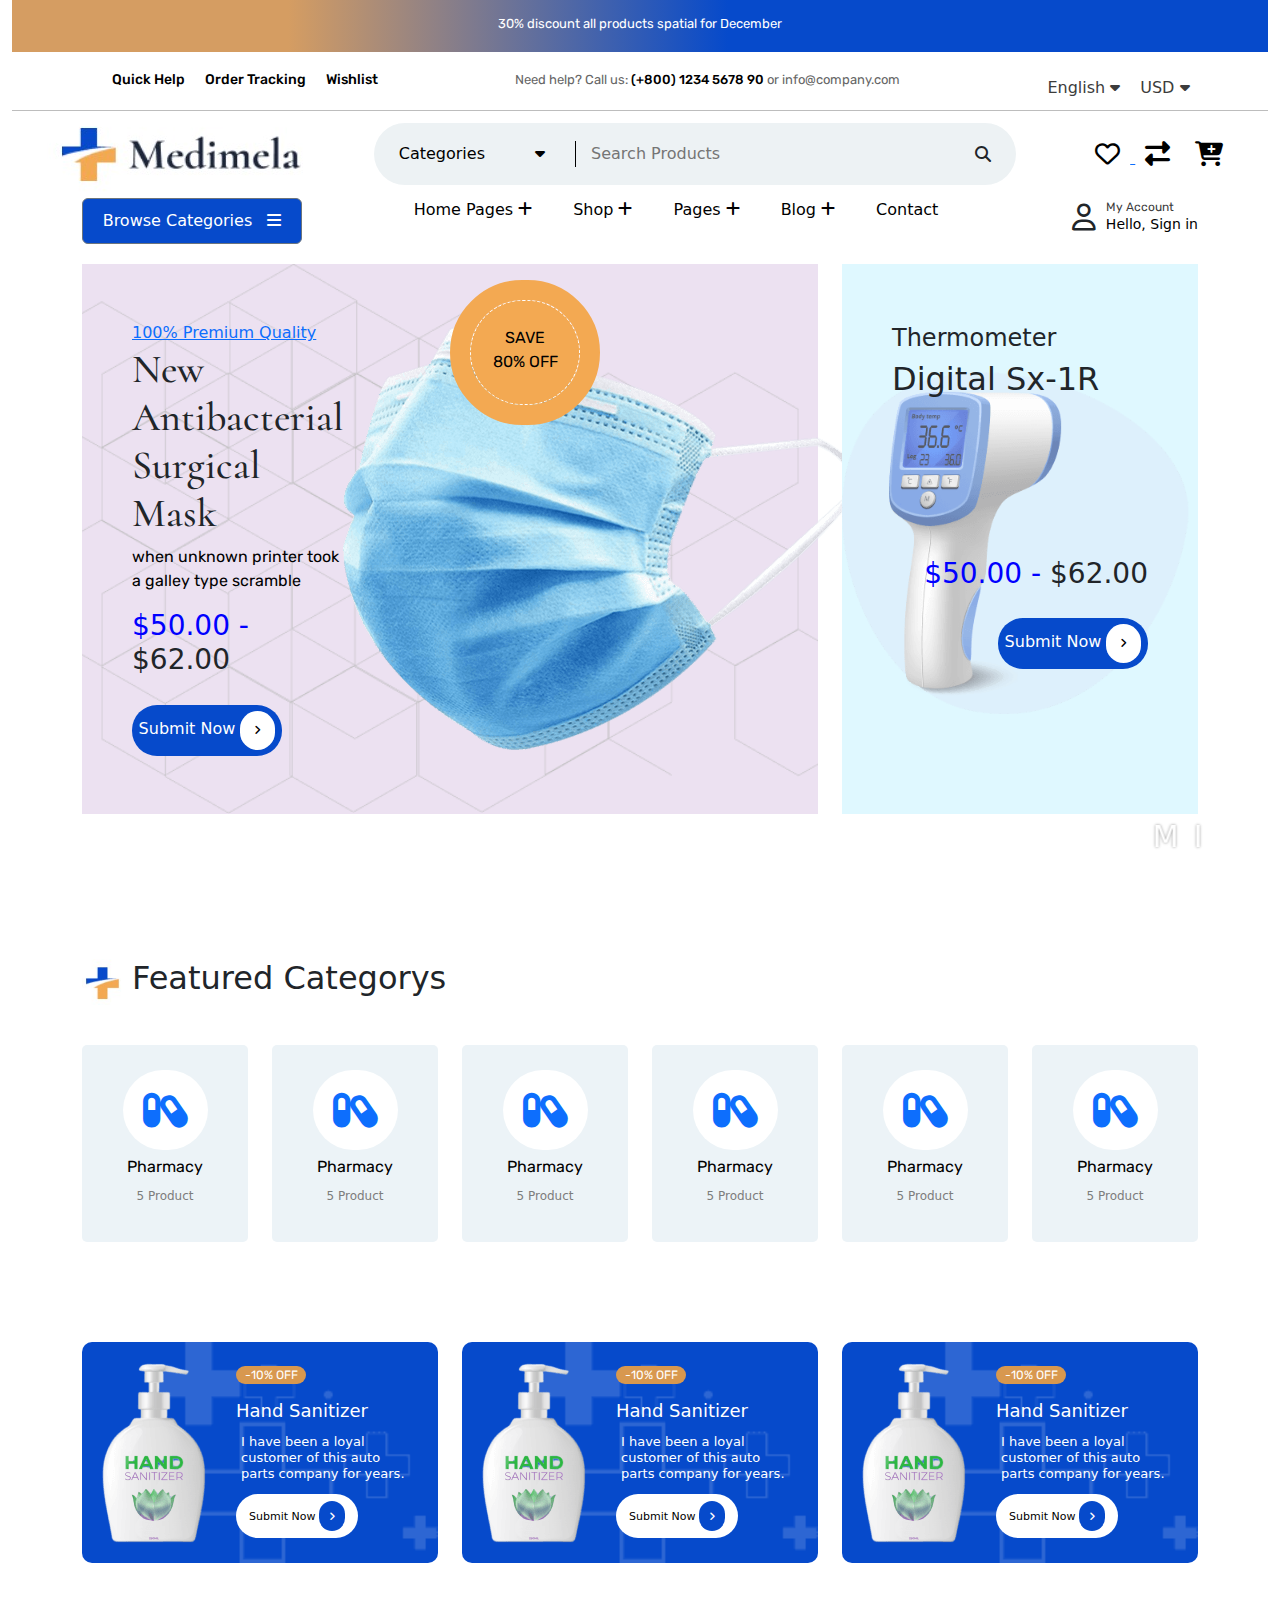
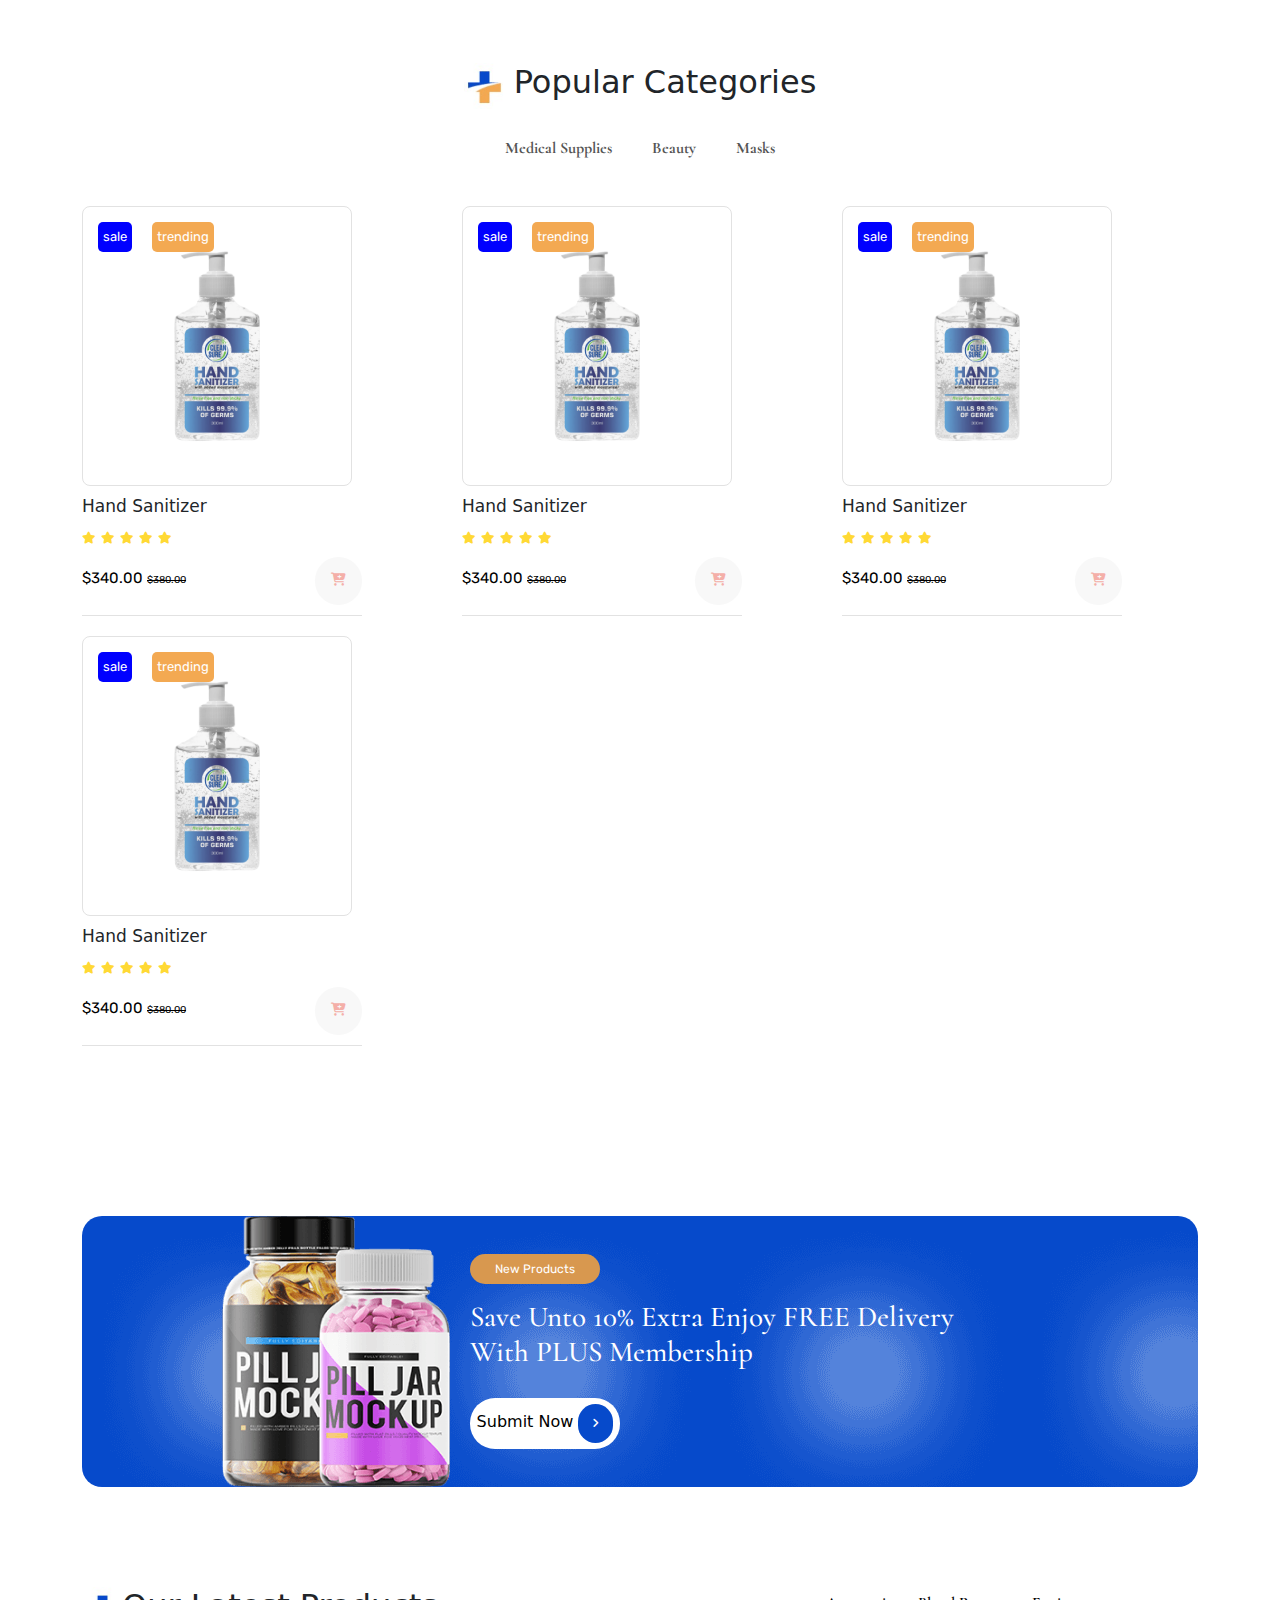
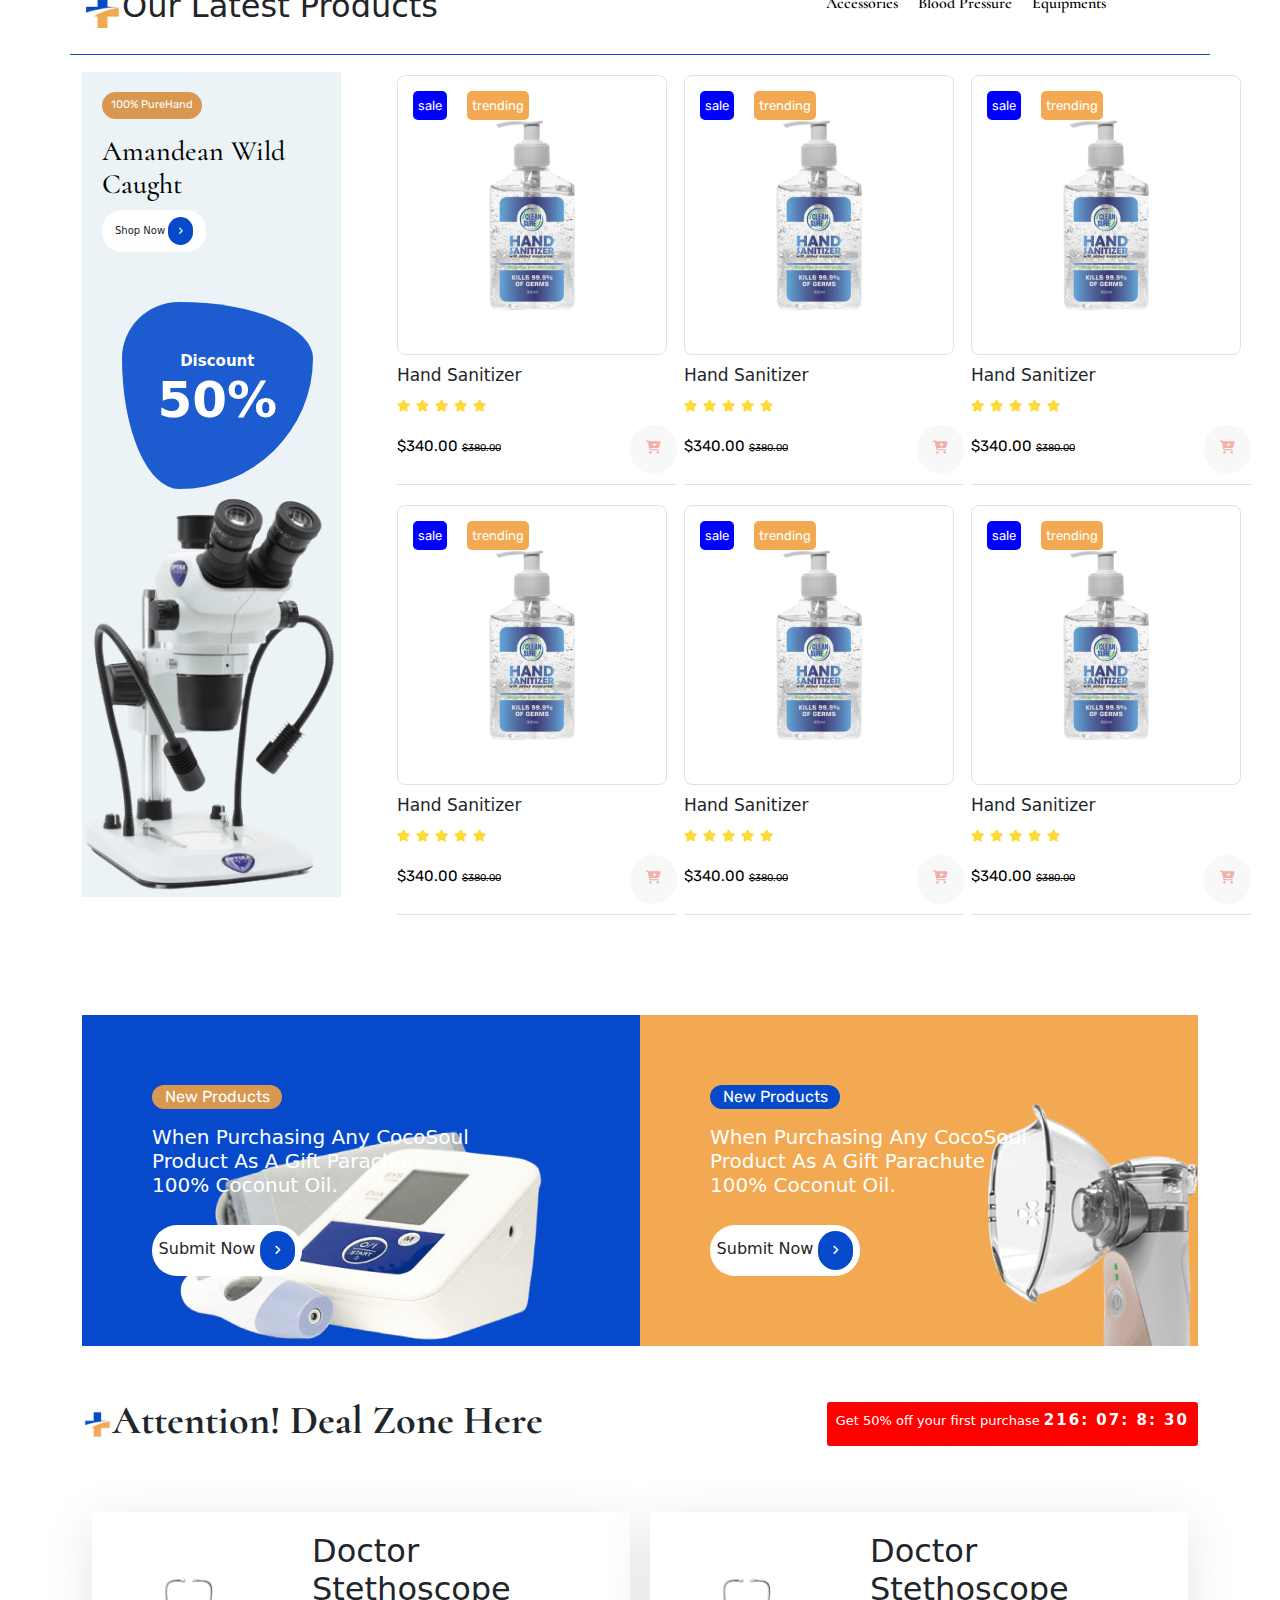
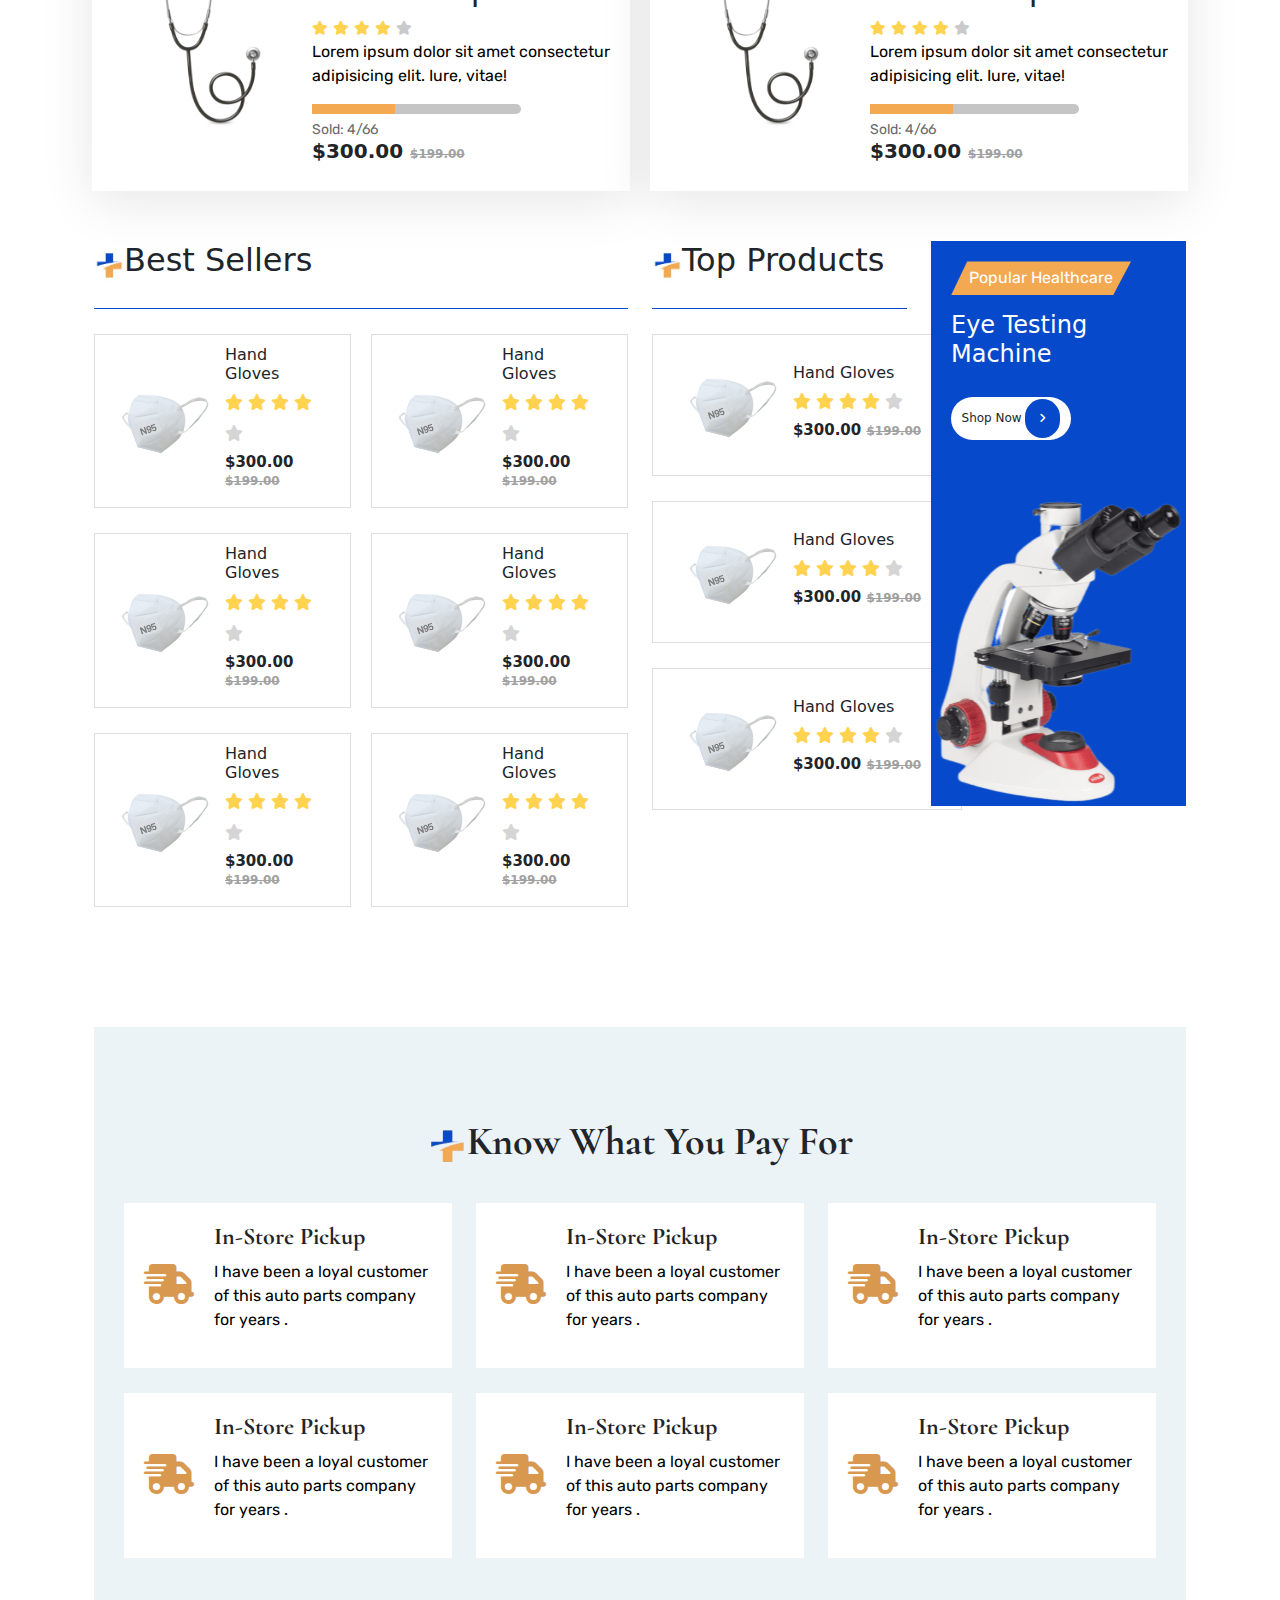
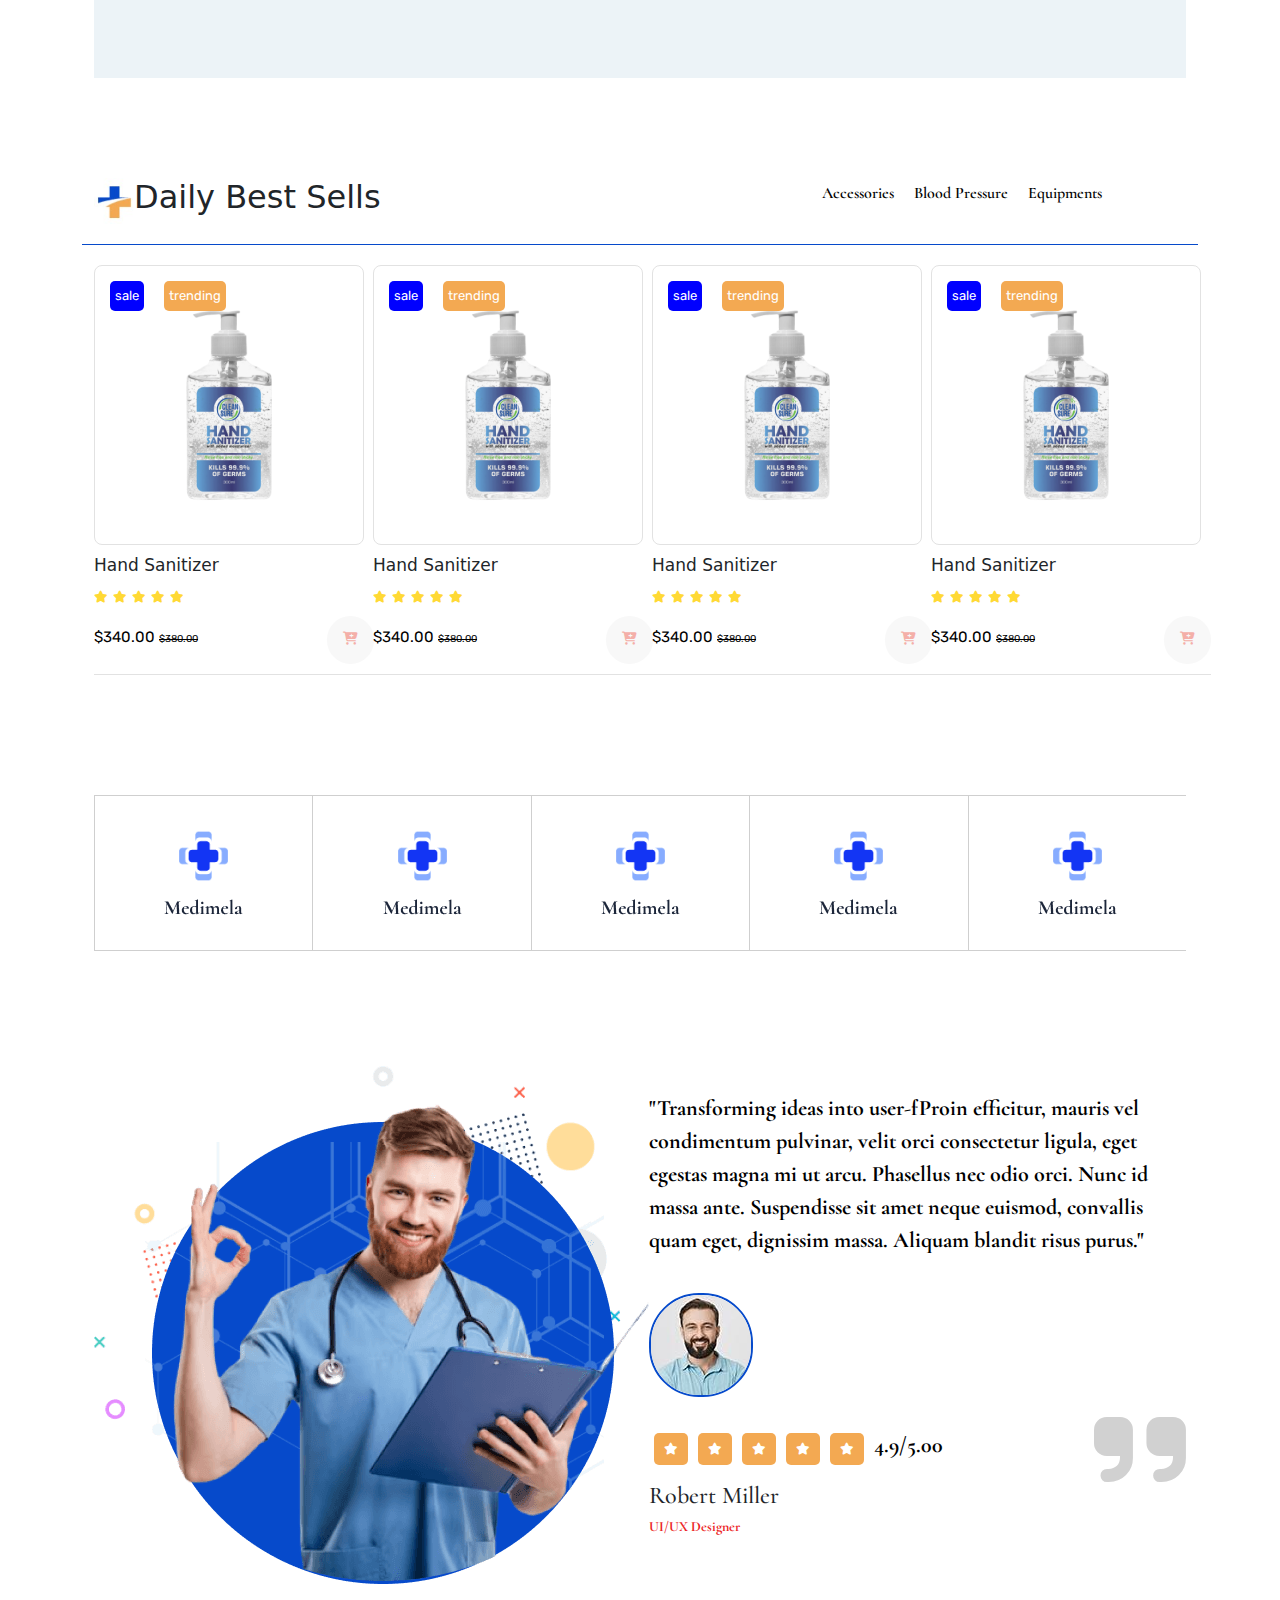
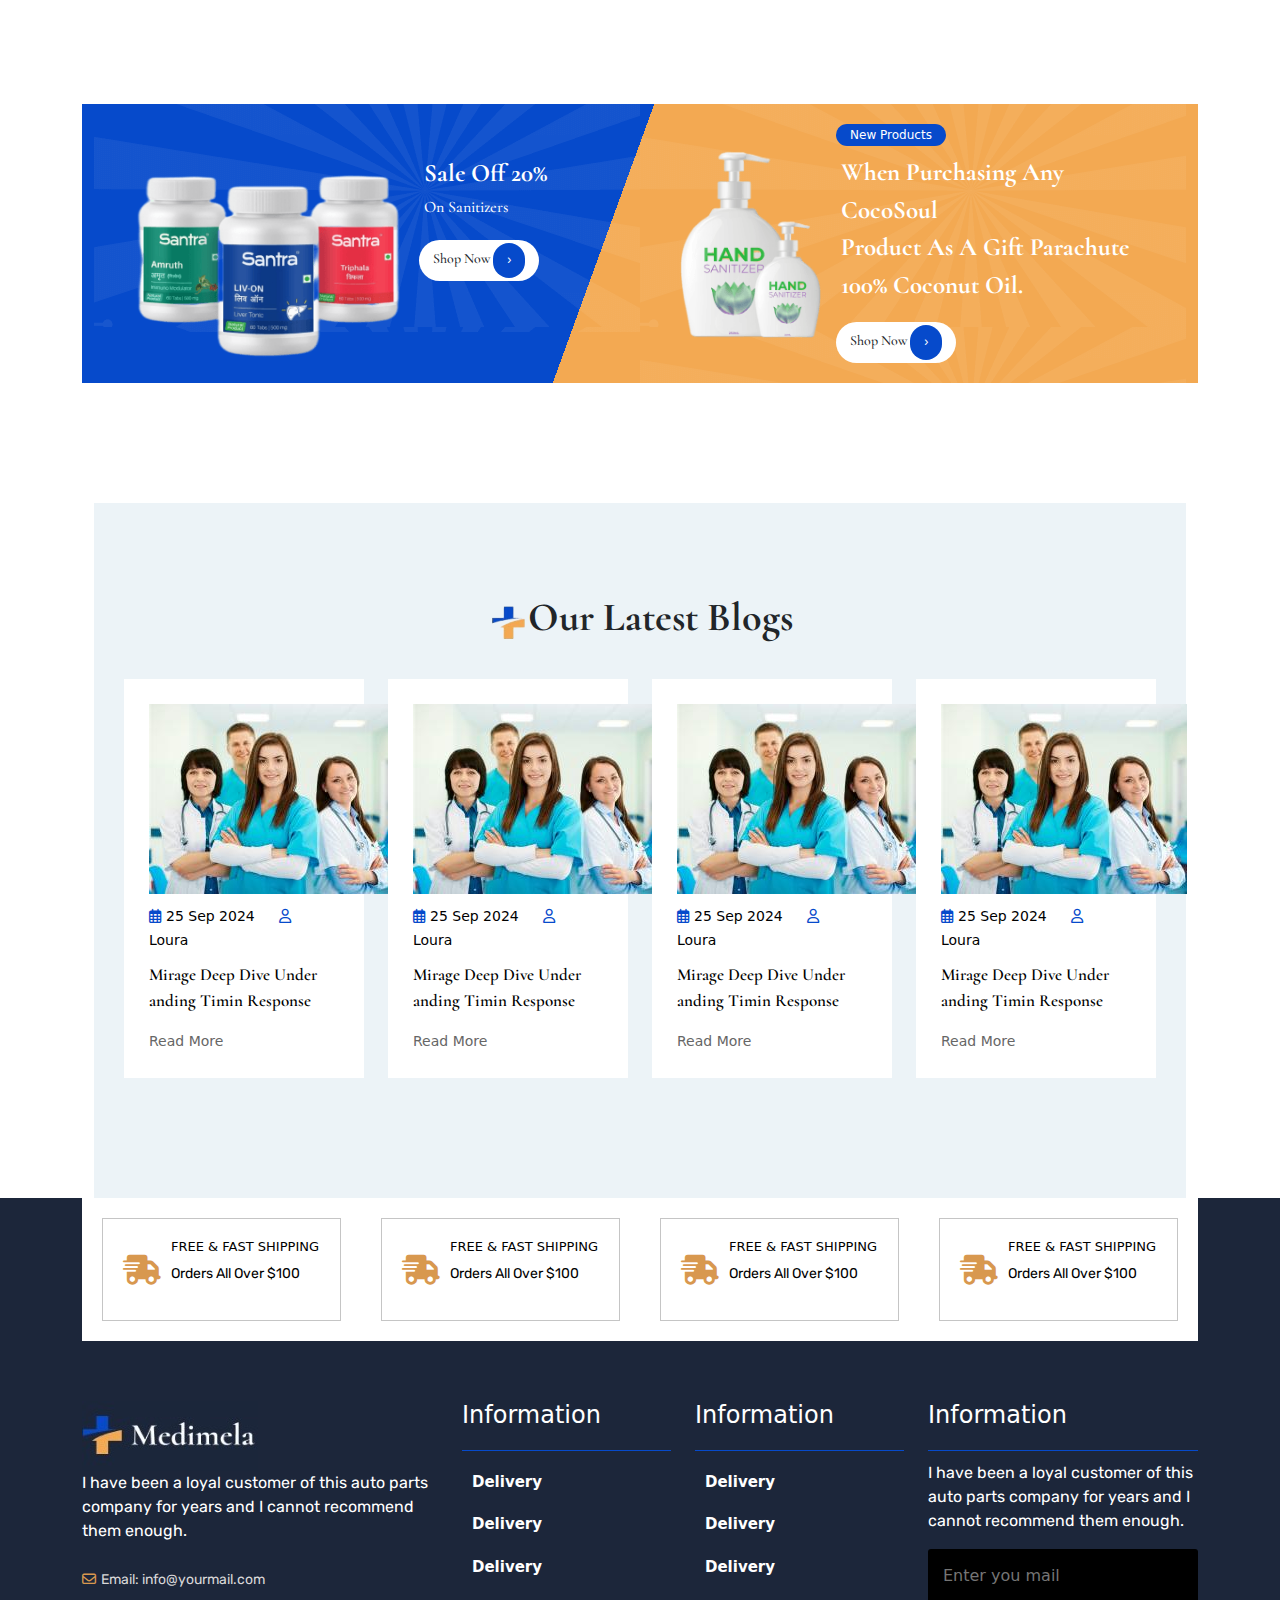
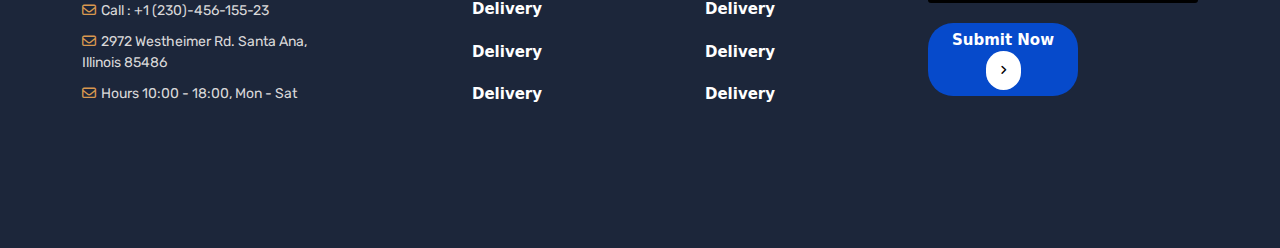
<file: index.html>
<!DOCTYPE html>
<html lang="en">

<head>
    <meta charset="UTF-8">
    <meta name="viewport" content="width=device-width, initial-scale=1.0">
    <link rel="icon" type="image/x-icon" href="Images/Favicon.jpeg">
    <link rel="stylesheet" href="style.css">
    <link rel="stylesheet" href="https://cdnjs.cloudflare.com/ajax/libs/font-awesome/6.5.2/css/all.min.css">
    <link rel="preconnect" href="https://fonts.googleapis.com">
    <link rel="preconnect" href="https://fonts.gstatic.com" crossorigin>
    <link
        href="https://fonts.googleapis.com/css2?family=Cormorant:ital,wght@0,300..700;1,300..700&family=Inter:wght@100..900&family=Outfit:wght@100..900&display=swap"
        rel="stylesheet">
    <link rel="preconnect" href="https://fonts.googleapis.com">
    <link rel="preconnect" href="https://fonts.gstatic.com" crossorigin>
    <link
        href="https://fonts.googleapis.com/css2?family=Cormorant:ital,wght@0,300..700;1,300..700&family=Inter:wght@100..900&family=Outfit:wght@100..900&family=Rubik:ital,wght@0,300..900;1,300..900&display=swap"
        rel="stylesheet">

    <link rel="stylesheet" href="https://cdn.jsdelivr.net/npm/bootstrap@5.3.2/dist/css/bootstrap.min.css">
    <title>Medimela</title>
</head>

<body>
    <header>

        <div class="container-fluid">



            <div class="announcement_bar">

                <p>30% discount all products spatial for December</p>


            </div>


            <div class="cart_links_1">

                <div class="cart_menus">

                    <ul>

                        <a href="#">
                            <li>Quick Help</li>
                        </a>
                        <a href="#">
                            <li>Order Tracking</li>
                        </a>
                        <a href="#">
                            <li>Wishlist</li>
                        </a>
                    </ul>


                </div>

                <div class="Call_to_action">

                    <p>Need help? Call us: <span><a href="tel:(+800) 1234 5678 90 "> (+800) 1234 5678 90 </a> </span>or
                        info@company.com</p>
                </div>


                <div class="currency_and_language_change_menus">

                    <div class="drop_1">


                        <div class="eng">

                            <a href="#">English <i class="fa-solid fa-caret-down"></i></a>
                            <div class="down_1">
                                <ul>

                                    <li> <a href="#"> English</a> </li>
                                    <li> <a href="#"> Spanish</a> </li>
                                    <li> <a href="#">Hindi </a> </li>

                                    <li> <a href="#"> Bangla</a> </li>
                                </ul>
                            </div>
                        </div>


                    </div>


                    <div class="drop_2">


                        <div class="lan">

                            <a href="#">USD <i class="fa-solid fa-caret-down"></i></a>
                            <div class="down_2">
                                <ul>

                                    <li> <a href="#"> USD</a> </li>
                                    <li> <a href="#"> Spanish</a> </li>
                                    <li> <a href="#">Hindi </a> </li>

                                    <li> <a href="#"> Bangla</a> </li>
                                </ul>
                            </div>
                        </div>


                    </div>




                </div>

            </div>





            <div class="logo_search_icons">





                <div class="Main_logo">


                    <img src="Images/medimela.jpeg" alt="">
                </div>





                <div class="search">


                    <div class="categories">
                        <a href="#"> Categories <i style="padding-left: 45px;" class="fa-solid fa-caret-down"></i> </a>


                        <div class="dropdowns">


                            <a href="#">
                                <li>Categories</li>
                            </a>
                            <a href="#">
                                <li>Medicine</li>
                            </a>
                            <a href="#">
                                <li>Equipment</li>
                            </a>
                            <a href="#">
                                <li>Doctor</li>
                            </a>
                            <a href="#">
                                <li>Medicine</li>
                            </a>

                        </div>

                        <input type="search" placeholder="Search Products"> <i class="fa-solid fa-magnifying-glass"></i>


                    </div>

                </div>


                <div class="car_icons">


                    <a href="#"> <i class="fa-regular fa-heart"></i> </a>

                    <a href="#"><i class="fa-solid fa-right-left"></i></a>
                    <a href="#"> <i class="fa-solid fa-cart-plus"></i></a>
                </div>
            </div>






            <div class="container">

                <div class="row">
                    <div class="col">

                        <div class="dropdown">
                            <button class="btn btn-secondary " type="button" data-bs-toggle="dropdown"
                                aria-expanded="false">
                                Browse Categories <span><i class="fa-solid fa-bars"></i></span>
                            </button>
                            <ul class="dropdown-menu">
                                <li><a class="dropdown-item" href="#">Action</a></li>
                                <li><a class="dropdown-item" href="#">Another action</a></li>
                                <li><a class="dropdown-item" href="#">Something else here</a></li>
                            </ul>
                        </div>
                    </div>
                    <div class="col">
                        <nav>

                            <div class="m1">

                                <a href="#">Home Pages <i class="fa-solid fa-plus"></i></a>

                                <div class="drop_m1">

                                    <a href="#">
                                        <li>Home Page 01</li>
                                    </a>
                                    <a href="#">
                                        <li>Home Page 02</li>
                                    </a>

                                    <a href="#">
                                        <li>Home Page 03</li>
                                    </a>

                                </div>
                            </div>

                            <div class="m1">

                                <a href="#">Shop <i class="fa-solid fa-plus"></i></a>

                                <div class="drop_m1">

                                    <a href="#">
                                        <li>Home Page 01</li>
                                    </a>
                                    <a href="#">
                                        <li>Home Page 02</li>
                                    </a>

                                    <a href="#">
                                        <li>Home Page 03</li>
                                    </a>

                                </div>
                            </div>
                            <div class="m1">

                                <a href="#">Pages <i class="fa-solid fa-plus"></i></a>

                                <div class="drop_m1">

                                    <a href="#">
                                        <li>Home Page 01</li>
                                    </a>
                                    <a href="#">
                                        <li>Home Page 02</li>
                                    </a>

                                    <a href="#">
                                        <li>Home Page 03</li>
                                    </a>

                                </div>
                            </div>

                            <div class="m1">

                                <a href="#">Blog <i class="fa-solid fa-plus"></i></a>

                                <div class="drop_m1">

                                    <a href="#">
                                        <li>Home Page 01</li>
                                    </a>
                                    <a href="#">
                                        <li>Home Page 02</li>
                                    </a>

                                    <a href="#">
                                        <li>Home Page 03</li>
                                    </a>

                                </div>
                            </div>

                            <div class="m1">

                                <a href="#">Contact</a>


                            </div>
                        </nav>



                    </div>
                    <div class="col">

                        <div class="my_account">
                            <div class="My_icon">
                                <i class="fa-regular fa-user"></i>
                            </div>
                            <div class="my_info">
                                <a href="#">
                                    <p>My Account</p>
                                </a>
                                <a href="#">
                                    <h5>Hello, Sign in </h5>
                                </a>
                            </div>
                        </div>
                    </div>
                </div>
            </div>

    </header>



    <main>

        <!--  Section 1 start -->
        <div class="container">

            <div class="row">
                <div class="col-8">


                    <div class="background">

                        <div class="all_details">

                            <a href="#">100% Premium Quality</a>
                            <h1>
                                New Antibacterial Surgical Mask
                            </h1>
                            <p>
                                when unknown printer took a galley type scramble

                            </p>

                            <h3><span style="color: blue;"> $50.00 -</span>
                                $62.00</h3>
                            <a class="btn" href="#">Submit Now <i class="fa-solid fa-angle-right"></i></a>
                        </div>

                        <div class="mask">


                            <img src="Images/mask.png" alt="">
                            <p>SAVE
                                80% OFF</p>
                        </div>

                    </div>


                </div>


                <div class="col-4">

                    <div class="digital_mask">


                        <div class="digital_content">

                            <h4>Thermometer</h4>
                            <h2>Digital Sx-1R</h2>

                            <div class="price_btn">


                                <h3><span style="color: blue;"> $50.00 -</span>
                                    $62.00</h3>

                                <a class="btn" href="#">Submit Now <i class="fa-solid fa-angle-right"></i></a>


                            </div>

                        </div>


                    </div>



                </div>


                <marquee behavior="padding-left" direction="fa-right-left">MIDMEAL SURGICAL RESOURCES DIGITAL PRODUCT
                    MIDMEAL SURGICAL RESOURCES DIGITAL PRODUCT MIDMEAL SURGICAL RESOURCES DIGITAL PRODUCT MIDMEAL
                    SURGICAL RESOURCES DIGITAL PRODUCT</marquee>
            </div>
        </div>

        <section class="feature-cat">
            <div class="container text-center">
                <div class="row">

                    <div class="heading">

                        <img src="Images/Favicon.jpeg" alt="">
                        <h2>Featured Categorys
                        </h2>
                    </div>
                </div>
                <div class="row">
                    <div class="col-lg-2 col-md-3 col-sm-6">
                        <div class="icon_box">

                            <a href="#"><i class="fa-solid fa-capsules"></i></a>
                            <p>Pharmacy</p>
                            <h6>5 Product</h6>
                        </div>

                    </div>
                    <div class="col-lg-2 col-md-3 col-sm-6">

                        <div class="icon_box">

                            <a href="#"><i class="fa-solid fa-capsules"></i></a>
                            <p>Pharmacy</p>
                            <h6>5 Product</h6>
                        </div>
                    </div>
                    <div class="col-lg-2 col-md-3 col-sm-6">

                        <div class="icon_box">

                            <a href="#"><i class="fa-solid fa-capsules"></i></a>
                            <p>Pharmacy</p>
                            <h6>5 Product</h6>
                        </div>
                    </div>
                    <div class="col-lg-2 col-md-3 col-sm-6">
                        <div class="icon_box">

                            <a href="#"><i class="fa-solid fa-capsules"></i></a>
                            <p>Pharmacy</p>
                            <h6>5 Product</h6>
                        </div>
                    </div>
                    <div class="col-lg-2 col-md-3 col-sm-6">
                        <div class="icon_box">

                            <a href="#"><i class="fa-solid fa-capsules"></i></a>
                            <p>Pharmacy</p>
                            <h6>5 Product</h6>
                        </div>
                    </div>
                    <div class="col-lg-2 ">
                        <div class="icon_box">

                            <a href="#"><i class="fa-solid fa-capsules"></i></a>
                            <p>Pharmacy</p>
                            <h6>5 Product</h6>
                        </div>
                    </div>
                </div>
            </div>

        </section>

        <!--  Section 1 end -->





        <!-- Section 2 start -->


        <div class="container text-center">
            <div class="row">
                <div class="col">
                    <div class="bg_img">


                        <div class="left_img">
                            <img src="Images/left.png" alt="">

                        </div>
                        <div class="right_content">

                            <p>-10% OFF</p>
                            <h4>
                                Hand Sanitizer


                            </h4>
                            <h6>I have been a loyal customer of this auto parts company for years.

                            </h6>
                            <a class="btn" href="#">Submit Now <i class="fa-solid fa-angle-right"></i></a>


                        </div>

                    </div>
                </div>
                <div class="col">
                    <div class="bg_img">


                        <div class="left_img">
                            <img src="Images/left.png" alt="">

                        </div>
                        <div class="right_content">

                            <p>-10% OFF</p>
                            <h4>
                                Hand Sanitizer


                            </h4>
                            <h6>I have been a loyal customer of this auto parts company for years.

                            </h6>
                            <a class="btn" href="#">Submit Now <i class="fa-solid fa-angle-right"></i></a>


                        </div>

                    </div>
                </div>
                <div class="col">
                    <div class="bg_img">


                        <div class="left_img">
                            <img src="Images/left.png" alt="">

                        </div>
                        <div class="right_content">

                            <p>-10% OFF</p>
                            <h4>
                                Hand Sanitizer


                            </h4>
                            <h6>I have been a loyal customer of this auto parts company for years.

                            </h6>
                            <a class="btn" href="#">Submit Now <i class="fa-solid fa-angle-right"></i></a>


                        </div>

                    </div>
                </div>
            </div>
        </div>




        <!-- Section 2 end -->



        <!-- Section 3 Start -->




        <div class="container text-center">


            <div class="heading_1">

                <img src="Images/Favicon.jpeg" alt="">
                <h2>Popular Categories

                </h2>

            </div>

            <div class="Product_tabs">

                <div class="text">
                    <div class="col"><a href="#">
                            <h2>Medical Supplies</h2>
                        </a>


                        <a href="#">
                            <h2>Beauty</h2>
                        </a>

                        <a href="#">
                            <h2> Masks</h2>
                    </div></a>


                </div>


            </div>
            <div class="row">
                <div class="col">




                    <div class="product-grid">



                        <div class="p_img">

                            <a href="#">
                                <p>sale</p>
                            </a>
                            <a href="#">
                                <p style="background-color: #F3A952;">trending</p>
                            </a>


                        </div>

                        <div class="product_content">
                            <h3>Hand Sanitizer</h3>
                            <div class="rating">
                                <i class="fa-solid fa-star"></i>
                                <i class="fa-solid fa-star"></i>
                                <i class="fa-solid fa-star"></i>
                                <i class="fa-solid fa-star"></i>
                                <i class="fa-solid fa-star"></i>
                            </div>

                            <div class="product_price">

                                <p>$340.00
                                    <span style="font-size: 10px; text-decoration: line-through;"> $380.00 </span>
                                </p>
                                <i class="fa-solid fa-cart-plus"></i>
                            </div>
                        </div>
                    </div>
                </div>
                <div class="col">


                    <div class="product-grid">



                        <div class="p_img">

                            <a href="#">
                                <p>sale</p>
                            </a>
                            <a href="#">
                                <p style="background-color: #F3A952;">trending</p>
                            </a>


                        </div>

                        <div class="product_content">
                            <h3>Hand Sanitizer</h3>
                            <div class="rating">
                                <i class="fa-solid fa-star"></i>
                                <i class="fa-solid fa-star"></i>
                                <i class="fa-solid fa-star"></i>
                                <i class="fa-solid fa-star"></i>
                                <i class="fa-solid fa-star"></i>
                            </div>

                            <div class="product_price">

                                <p>$340.00
                                    <span style="font-size: 10px; text-decoration: line-through;"> $380.00 </span>
                                </p>
                                <i class="fa-solid fa-cart-plus"></i>
                            </div>
                        </div>
                    </div>
                </div>
                <div class="col">


                    <div class="product-grid">



                        <div class="p_img">

                            <a href="#">
                                <p>sale</p>
                            </a>
                            <a href="#">
                                <p style="background-color: #F3A952;">trending</p>
                            </a>


                        </div>

                        <div class="product_content">
                            <h3>Hand Sanitizer</h3>
                            <div class="rating">
                                <i class="fa-solid fa-star"></i>
                                <i class="fa-solid fa-star"></i>
                                <i class="fa-solid fa-star"></i>
                                <i class="fa-solid fa-star"></i>
                                <i class="fa-solid fa-star"></i>
                            </div>

                            <div class="product_price">

                                <p>$340.00
                                    <span style="font-size: 10px; text-decoration: line-through;"> $380.00 </span>
                                </p>
                                <i class="fa-solid fa-cart-plus"></i>
                            </div>
                        </div>
                    </div>
                </div>
                <div class="col">
                    <div class="product-grid">



                        <div class="p_img">

                            <a href="#">
                                <p>sale</p>
                            </a>
                            <a href="#">
                                <p style="background-color: #F3A952;">trending</p>
                            </a>


                        </div>

                        <div class="product_content">
                            <h3>Hand Sanitizer</h3>
                            <div class="rating">
                                <i class="fa-solid fa-star"></i>
                                <i class="fa-solid fa-star"></i>
                                <i class="fa-solid fa-star"></i>
                                <i class="fa-solid fa-star"></i>
                                <i class="fa-solid fa-star"></i>
                            </div>

                            <div class="product_price">

                                <p>$340.00
                                    <span style="font-size: 10px; text-decoration: line-through;"> $380.00 </span>
                                </p>
                                <i class="fa-solid fa-cart-plus"></i>
                            </div>
                        </div>
                    </div>
                </div>
            </div>
        </div>




        <!-- Section 3 end -->



        <!-- Section 4 start -->

        <div class="container">
            <div class="cta">


                <div class="cta_img">

                    <img src="Images/pill.png" alt="">
                </div>

                <div class="cta_content">

                    <a href="#">
                        <p>New Products</p>
                    </a>

                    <h3>Save Unto 10% Extra Enjoy FREE Delivery<br> With PLUS Membership</h3>
                    <a class="btn" href="#">Submit Now <i class="fa-solid fa-angle-right"></i></a>

                </div>
            </div>






        </div>



        <!-- Section 4 end -->


        <!-- Section 5 Start -->

        <div class="container text-center">




            <div class="row">

                <div class="product_tabs_sticky">

                    <div class="col-8">


                        <div class="p_title">

                            <img src="Images/Favicon.jpeg" alt="">
                            <h2>Our Latest Products


                            </h2>

                        </div>
                    </div>
                    <div class="col-4">

                        <div class="p_tabs">
                            <a href="#">
                                <p>Accessories</p>
                            </a>
                            <a href="#">
                                <p>Blood Pressure</p>
                            </a>
                            <a href="#">
                                <p>Equipments</p>
                            </a>



                        </div>



                    </div>


                </div>

            </div>

            <div class="lat_space">
                <div class="row">
                    <div class="flex_sidebar">
                        <div class="col-3">

                            <div class="fixed_background_img">


                                <div class="bg_img_1">


                                    <a href="#">
                                        <p>100% PureHand</p>
                                    </a>
                                    <h3>Amandean Wild Caught</h3>
                                    <a class="btn" href="#">Shop Now <i class="fa-solid fa-angle-right"></i></a>


                                    <div class="animated">


                                        <h4>Discount<br>
                                            <span style="font-size: 50px;">50%</span>
                                        </h4>

                                    </div>
                                </div>
                            </div>

                        </div>
                        <div class="col-9">
                            <div class="all_products">


                                <div class="row">

                                    <div class="col-3">
                                        <div class="product-grid">



                                            <div class="p_img">

                                                <a href="#">
                                                    <p>sale</p>
                                                </a>
                                                <a href="#">
                                                    <p style="background-color: #F3A952;">trending</p>
                                                </a>


                                            </div>

                                            <div class="product_content">
                                                <h3>Hand Sanitizer</h3>
                                                <div class="rating">
                                                    <i class="fa-solid fa-star"></i>
                                                    <i class="fa-solid fa-star"></i>
                                                    <i class="fa-solid fa-star"></i>
                                                    <i class="fa-solid fa-star"></i>
                                                    <i class="fa-solid fa-star"></i>
                                                </div>

                                                <div class="product_price">

                                                    <p>$340.00
                                                        <span style="font-size: 10px; text-decoration: line-through;">
                                                            $380.00 </span>
                                                    </p>
                                                    <i class="fa-solid fa-cart-plus"></i>
                                                </div>
                                            </div>
                                        </div>
                                    </div>

                                    <div class="col-3">
                                        <div class="product-grid">



                                            <div class="p_img">

                                                <a href="#">
                                                    <p>sale</p>
                                                </a>
                                                <a href="#">
                                                    <p style="background-color: #F3A952;">trending</p>
                                                </a>


                                            </div>

                                            <div class="product_content">
                                                <h3>Hand Sanitizer</h3>
                                                <div class="rating">
                                                    <i class="fa-solid fa-star"></i>
                                                    <i class="fa-solid fa-star"></i>
                                                    <i class="fa-solid fa-star"></i>
                                                    <i class="fa-solid fa-star"></i>
                                                    <i class="fa-solid fa-star"></i>
                                                </div>

                                                <div class="product_price">

                                                    <p>$340.00
                                                        <span style="font-size: 10px; text-decoration: line-through;">
                                                            $380.00 </span>
                                                    </p>
                                                    <i class="fa-solid fa-cart-plus"></i>
                                                </div>
                                            </div>
                                        </div>
                                    </div>

                                    <div class="col-3">
                                        <div class="product-grid">



                                            <div class="p_img">

                                                <a href="#">
                                                    <p>sale</p>
                                                </a>
                                                <a href="#">
                                                    <p style="background-color: #F3A952;">trending</p>
                                                </a>


                                            </div>

                                            <div class="product_content">
                                                <h3>Hand Sanitizer</h3>
                                                <div class="rating">
                                                    <i class="fa-solid fa-star"></i>
                                                    <i class="fa-solid fa-star"></i>
                                                    <i class="fa-solid fa-star"></i>
                                                    <i class="fa-solid fa-star"></i>
                                                    <i class="fa-solid fa-star"></i>
                                                </div>

                                                <div class="product_price">

                                                    <p>$340.00
                                                        <span style="font-size: 10px; text-decoration: line-through;">
                                                            $380.00 </span>
                                                    </p>
                                                    <i class="fa-solid fa-cart-plus"></i>
                                                </div>
                                            </div>
                                        </div>
                                    </div>

                                </div>
                            </div>

                            <div class="all_products">


                                <div class="row">

                                    <div class="col-3">
                                        <div class="product-grid">



                                            <div class="p_img">

                                                <a href="#">
                                                    <p>sale</p>
                                                </a>
                                                <a href="#">
                                                    <p style="background-color: #F3A952;">trending</p>
                                                </a>


                                            </div>

                                            <div class="product_content">
                                                <h3>Hand Sanitizer</h3>
                                                <div class="rating">
                                                    <i class="fa-solid fa-star"></i>
                                                    <i class="fa-solid fa-star"></i>
                                                    <i class="fa-solid fa-star"></i>
                                                    <i class="fa-solid fa-star"></i>
                                                    <i class="fa-solid fa-star"></i>
                                                </div>

                                                <div class="product_price">

                                                    <p>$340.00
                                                        <span style="font-size: 10px; text-decoration: line-through;">
                                                            $380.00 </span>
                                                    </p>
                                                    <i class="fa-solid fa-cart-plus"></i>
                                                </div>
                                            </div>
                                        </div>
                                    </div>

                                    <div class="col-3">
                                        <div class="product-grid">



                                            <div class="p_img">

                                                <a href="#">
                                                    <p>sale</p>
                                                </a>
                                                <a href="#">
                                                    <p style="background-color: #F3A952;">trending</p>
                                                </a>


                                            </div>

                                            <div class="product_content">
                                                <h3>Hand Sanitizer</h3>
                                                <div class="rating">
                                                    <i class="fa-solid fa-star"></i>
                                                    <i class="fa-solid fa-star"></i>
                                                    <i class="fa-solid fa-star"></i>
                                                    <i class="fa-solid fa-star"></i>
                                                    <i class="fa-solid fa-star"></i>
                                                </div>

                                                <div class="product_price">

                                                    <p>$340.00
                                                        <span style="font-size: 10px; text-decoration: line-through;">
                                                            $380.00 </span>
                                                    </p>
                                                    <i class="fa-solid fa-cart-plus"></i>
                                                </div>
                                            </div>
                                        </div>
                                    </div>

                                    <div class="col-3">
                                        <div class="product-grid">



                                            <div class="p_img">

                                                <a href="#">
                                                    <p>sale</p>
                                                </a>
                                                <a href="#">
                                                    <p style="background-color: #F3A952;">trending</p>
                                                </a>


                                            </div>

                                            <div class="product_content">
                                                <h3>Hand Sanitizer</h3>
                                                <div class="rating">
                                                    <i class="fa-solid fa-star"></i>
                                                    <i class="fa-solid fa-star"></i>
                                                    <i class="fa-solid fa-star"></i>
                                                    <i class="fa-solid fa-star"></i>
                                                    <i class="fa-solid fa-star"></i>
                                                </div>

                                                <div class="product_price">

                                                    <p>$340.00
                                                        <span style="font-size: 10px; text-decoration: line-through;">
                                                            $380.00 </span>
                                                    </p>
                                                    <i class="fa-solid fa-cart-plus"></i>
                                                </div>
                                            </div>
                                        </div>
                                    </div>

                                </div>
                            </div>
                        </div>
                    </div>

                </div>


            </div>





        </div>

        <!-- Section 5 end -->






        <!-- Section 6 Start  -->


        <div class="container text-center">

            <div class="row">
                <div class="no_space">



                    <div class="col-6">

                        <div class="new_products">


                            <a href="#">
                                <p>New Products</p>
                            </a>
                            <h3>When Purchasing Any CocoSoul <br>Product As A Gift Parachute <br>100% Coconut Oil.</h3>
                            <a class="btn" href="#">Submit Now <i class="fa-solid fa-angle-right"></i></a>

                        </div>


                    </div>
                    <div class="col-6">

                        <div class="new_products_1">


                            <a href="#">
                                <p>New Products</p>
                            </a>
                            <h3>When Purchasing Any CocoSoul <br>Product As A Gift Parachute <br>100% Coconut Oil.</h3>
                            <a class="btn" href="#">Submit Now <i class="fa-solid fa-angle-right"></i></a>

                        </div>
                    </div>
                </div>

            </div>



        </div>




        <!-- Section 6 End -->



        <!-- Section 7 Start -->

        <div class="container text-center">


            <div class="row">
                <div class="col-12">

                    <div class="deal_zone">
                        <div class="title">
                            <img src="Images/Favicon.jpeg" alt="">
                            <h2>Attention! Deal Zone Here


                            </h2>
                        </div>

                        <div class="red_box">

                            <h6>Get 50% off your first purchase <span
                                    style="font-size: 15px; font-weight: 800; letter-spacing: 2px;">216:
                                    07:
                                    8:
                                    30</span></h6>
                        </div>
                    </div>

                </div>


                <div class="col-12">

                    <div class="dealz">

                        <div class="col-6">
                            <div class="deal_r">
                                <div class="main_img">

                                    <img src="Images/8.png" alt="">
                                </div>
                                <div class="deal_content">

                                    <h2>Doctor Stethoscope</h2>

                                    <div class="all_ratings">
                                        <i class="fa-solid fa-star"></i>
                                        <i class="fa-solid fa-star"></i>
                                        <i class="fa-solid fa-star"></i>
                                        <i class="fa-solid fa-star"></i>
                                        <i class="fa-solid fa-star" style="color: #cacaca;"></i>

                                    </div>
                                    <p>Lorem ipsum dolor sit amet consectetur adipisicing elit. Iure, vitae!</p>

                                    <div id="progressbar">
                                        <div></div>
                                        <p>Sold: 4/66</p>
                                    </div>
                                    <div class="pricing">

                                        <h5>$300.00 <span
                                                style="text-decoration: line-through; font-size: 12px; color: #a1a1a1;">$199.00</span>
                                        </h5>
                                    </div>

                                </div>



                            </div>
                        </div>
                        <div class="col-6">

                            <div class="deal_r">
                                <div class="main_img">

                                    <img src="Images/8.png" alt="">
                                </div>
                                <div class="deal_content">

                                    <h2>Doctor Stethoscope</h2>

                                    <div class="all_ratings">
                                        <i class="fa-solid fa-star"></i>
                                        <i class="fa-solid fa-star"></i>
                                        <i class="fa-solid fa-star"></i>
                                        <i class="fa-solid fa-star"></i>
                                        <i class="fa-solid fa-star" style="color: #cacaca;"></i>

                                    </div>
                                    <p>Lorem ipsum dolor sit amet consectetur adipisicing elit. Iure, vitae!</p>

                                    <div id="progressbar">
                                        <div></div>
                                        <p>Sold: 4/66</p>
                                    </div>
                                    <div class="pricing">

                                        <h5>$300.00 <span
                                                style="text-decoration: line-through; font-size: 12px; color: #a1a1a1;">$199.00</span>
                                        </h5>
                                    </div>

                                </div>



                            </div>


                        </div>



                    </div>
                </div>


            </div>

            <!-- Section 7 End  -->




            <!-- Section 8 Start -->

            <div class="container text-start">
                <div class="align">
                    <div class="row">

                        <div class="col-6">
                            <div class="sell">
                                <div class="seller">
                                    <img src="Images/Favicon.jpeg" alt="">
                                    <h2>Best Sellers

                                    </h2>

                                </div>
                                <div class="seller_alignmen">
                                    <div class="seller_products">



                                        <div class="img">


                                            <img src="Images/4.png" alt="">
                                        </div>
                                        <div class="seller_content">

                                            <h3>Hand Gloves</h3>

                                            <div class="rati">

                                                <i class="fa-solid fa-star"></i>
                                                <i class="fa-solid fa-star"></i>
                                                <i class="fa-solid fa-star"></i>
                                                <i class="fa-solid fa-star"></i>
                                                <i class="fa-solid fa-star" style="color: #d5d5d5;"></i>
                                            </div>
                                            <h5>$300.00 <span
                                                    style="text-decoration: line-through; font-size: 12px; color: #a1a1a1;">$199.00</span>
                                            </h5>

                                        </div>
                                    </div>
                                    <div class="seller_products">



                                        <div class="img">


                                            <img src="Images/4.png" alt="">
                                        </div>
                                        <div class="seller_content">

                                            <h3>Hand Gloves</h3>

                                            <div class="rati">

                                                <i class="fa-solid fa-star"></i>
                                                <i class="fa-solid fa-star"></i>
                                                <i class="fa-solid fa-star"></i>
                                                <i class="fa-solid fa-star"></i>
                                                <i class="fa-solid fa-star" style="color: #d5d5d5;"></i>
                                            </div>
                                            <h5>$300.00 <span
                                                    style="text-decoration: line-through; font-size: 12px; color: #a1a1a1;">$199.00</span>
                                            </h5>

                                        </div>
                                    </div>
                                </div>

                                <div class="seller_alignmen">
                                    <div class="seller_products">



                                        <div class="img">


                                            <img src="Images/4.png" alt="">
                                        </div>
                                        <div class="seller_content">

                                            <h3>Hand Gloves</h3>

                                            <div class="rati">

                                                <i class="fa-solid fa-star"></i>
                                                <i class="fa-solid fa-star"></i>
                                                <i class="fa-solid fa-star"></i>
                                                <i class="fa-solid fa-star"></i>
                                                <i class="fa-solid fa-star" style="color: #d5d5d5;"></i>
                                            </div>
                                            <h5>$300.00 <span
                                                    style="text-decoration: line-through; font-size: 12px; color: #a1a1a1;">$199.00</span>
                                            </h5>

                                        </div>
                                    </div>
                                    <div class="seller_products">



                                        <div class="img">


                                            <img src="Images/4.png" alt="">
                                        </div>
                                        <div class="seller_content">

                                            <h3>Hand Gloves</h3>

                                            <div class="rati">

                                                <i class="fa-solid fa-star"></i>
                                                <i class="fa-solid fa-star"></i>
                                                <i class="fa-solid fa-star"></i>
                                                <i class="fa-solid fa-star"></i>
                                                <i class="fa-solid fa-star" style="color: #d5d5d5;"></i>
                                            </div>
                                            <h5>$300.00 <span
                                                    style="text-decoration: line-through; font-size: 12px; color: #a1a1a1;">$199.00</span>
                                            </h5>

                                        </div>
                                    </div>
                                </div>
                                <div class="seller_alignmen">
                                    <div class="seller_products">



                                        <div class="img">


                                            <img src="Images/4.png" alt="">
                                        </div>
                                        <div class="seller_content">

                                            <h3>Hand Gloves</h3>

                                            <div class="rati">

                                                <i class="fa-solid fa-star"></i>
                                                <i class="fa-solid fa-star"></i>
                                                <i class="fa-solid fa-star"></i>
                                                <i class="fa-solid fa-star"></i>
                                                <i class="fa-solid fa-star" style="color: #d5d5d5;"></i>
                                            </div>
                                            <h5>$300.00 <span
                                                    style="text-decoration: line-through; font-size: 12px; color: #a1a1a1;">$199.00</span>
                                            </h5>

                                        </div>
                                    </div>
                                    <div class="seller_products">



                                        <div class="img">


                                            <img src="Images/4.png" alt="">
                                        </div>
                                        <div class="seller_content">

                                            <h3>Hand Gloves</h3>

                                            <div class="rati">

                                                <i class="fa-solid fa-star"></i>
                                                <i class="fa-solid fa-star"></i>
                                                <i class="fa-solid fa-star"></i>
                                                <i class="fa-solid fa-star"></i>
                                                <i class="fa-solid fa-star" style="color: #d5d5d5;"></i>
                                            </div>
                                            <h5>$300.00 <span
                                                    style="text-decoration: line-through; font-size: 12px; color: #a1a1a1;">$199.00</span>
                                            </h5>

                                        </div>
                                    </div>
                                </div>
                            </div>


                        </div>
                        <div class="col-3">
                            <div class="seller">
                                <img src="Images/Favicon.jpeg" alt="">
                                <h2>Top Products


                                </h2>

                            </div>
                            <div class="seller_alignmen_1">
                                <div class="seller_products">



                                    <div class="img">


                                        <img src="Images/4.png" alt="">
                                    </div>
                                    <div class="seller_content">

                                        <h3>Hand Gloves</h3>

                                        <div class="rati">

                                            <i class="fa-solid fa-star"></i>
                                            <i class="fa-solid fa-star"></i>
                                            <i class="fa-solid fa-star"></i>
                                            <i class="fa-solid fa-star"></i>
                                            <i class="fa-solid fa-star" style="color: #d5d5d5;"></i>
                                        </div>
                                        <h5>$300.00 <span
                                                style="text-decoration: line-through; font-size: 12px; color: #a1a1a1;">$199.00</span>
                                        </h5>

                                    </div>
                                </div>
                                <div class="seller_products">



                                    <div class="img">


                                        <img src="Images/4.png" alt="">
                                    </div>
                                    <div class="seller_content">

                                        <h3>Hand Gloves</h3>

                                        <div class="rati">

                                            <i class="fa-solid fa-star"></i>
                                            <i class="fa-solid fa-star"></i>
                                            <i class="fa-solid fa-star"></i>
                                            <i class="fa-solid fa-star"></i>
                                            <i class="fa-solid fa-star" style="color: #d5d5d5;"></i>
                                        </div>
                                        <h5>$300.00 <span
                                                style="text-decoration: line-through; font-size: 12px; color: #a1a1a1;">$199.00</span>
                                        </h5>

                                    </div>
                                </div>
                                <div class="seller_products">



                                    <div class="img">


                                        <img src="Images/4.png" alt="">
                                    </div>
                                    <div class="seller_content">

                                        <h3>Hand Gloves</h3>

                                        <div class="rati">

                                            <i class="fa-solid fa-star"></i>
                                            <i class="fa-solid fa-star"></i>
                                            <i class="fa-solid fa-star"></i>
                                            <i class="fa-solid fa-star"></i>
                                            <i class="fa-solid fa-star" style="color: #d5d5d5;"></i>
                                        </div>
                                        <h5>$300.00 <span
                                                style="text-decoration: line-through; font-size: 12px; color: #a1a1a1;">$199.00</span>
                                        </h5>

                                    </div>
                                </div>
                            </div>

                        </div>
                        <div class="col-3">
                            <div class="eye_testing">

                                <div class="eye_bg">
                                    <div class="eye_content">

                                        <p>Popular Healthcare</p>

                                        <h4>Eye Testing <br>Machine</h4>
                                        <a class="btn" href="#">Shop Now <i class="fa-solid fa-angle-right"></i></a>


                                    </div>



                                </div>

                            </div>
                        </div>

                    </div>
                </div>
            </div>


            <!-- Section 8 End  -->



            <!-- Section 9 Start -->


            <div class="container text-center">
                <div class="row">
                    <div class="col">


                        <div class="main_pay">




                            <div class="pay_content">
                                <img src="Images/Favicon-removebg-preview.png" alt="">
                                <h2>Know What You Pay For

                                </h2>

                            </div>

                            <div class="row">
                                <div class="col">
                                    <div class="pay_divide">

                                        <div class="pay_icons">

                                            <i class="fa-solid fa-truck-fast"></i>
                                        </div>

                                        <div class="pay_content_1">
                                            <h2>
                                                In-Store Pickup

                                            </h2>
                                            <p>I have been a loyal customer of this auto parts company for years .

                                            </p>
                                        </div>
                                    </div>
                                </div>
                                <div class="col">
                                    <div class="pay_divide">

                                        <div class="pay_icons">

                                            <i class="fa-solid fa-truck-fast"></i>
                                        </div>

                                        <div class="pay_content_1">
                                            <h2>
                                                In-Store Pickup

                                            </h2>
                                            <p>I have been a loyal customer of this auto parts company for years .

                                            </p>
                                        </div>
                                    </div>
                                </div>
                                <div class="col">
                                    <div class="pay_divide">

                                        <div class="pay_icons">

                                            <i class="fa-solid fa-truck-fast"></i>
                                        </div>

                                        <div class="pay_content_1">
                                            <h2>
                                                In-Store Pickup

                                            </h2>
                                            <p>I have been a loyal customer of this auto parts company for years .

                                            </p>
                                        </div>
                                    </div>
                                </div>
                            </div>
                            <div class="row">
                                <div class="col">
                                    <div class="pay_divide">

                                        <div class="pay_icons">

                                            <i class="fa-solid fa-truck-fast"></i>
                                        </div>

                                        <div class="pay_content_1">
                                            <h2>
                                                In-Store Pickup

                                            </h2>
                                            <p>I have been a loyal customer of this auto parts company for years .

                                            </p>
                                        </div>
                                    </div>
                                </div>
                                <div class="col">
                                    <div class="pay_divide">

                                        <div class="pay_icons">

                                            <i class="fa-solid fa-truck-fast"></i>
                                        </div>

                                        <div class="pay_content_1">
                                            <h2>
                                                In-Store Pickup

                                            </h2>
                                            <p>I have been a loyal customer of this auto parts company for years .

                                            </p>
                                        </div>
                                    </div>
                                </div>
                                <div class="col">
                                    <div class="pay_divide">

                                        <div class="pay_icons">

                                            <i class="fa-solid fa-truck-fast"></i>
                                        </div>

                                        <div class="pay_content_1">
                                            <h2>
                                                In-Store Pickup

                                            </h2>
                                            <p>I have been a loyal customer of this auto parts company for years .

                                            </p>
                                        </div>
                                    </div>
                                </div>
                            </div>
                        </div>
                    </div>
                </div>
            </div>



            <!-- Section 9 End -->



            <!-- Section 10 Start Product Tab 2 -->




            <div class="container text-center">




                <div class="row">

                    <div class="product_tabs_sticky">

                        <div class="col-8">


                            <div class="p_title">

                                <img src="Images/Favicon.jpeg" alt="">
                                <h2>Daily Best Sells



                                </h2>

                            </div>
                        </div>
                        <div class="col-4">

                            <div class="p_tabs">
                                <a href="#">
                                    <p>Accessories</p>
                                </a>
                                <a href="#">
                                    <p>Blood Pressure</p>
                                </a>
                                <a href="#">
                                    <p>Equipments</p>
                                </a>



                            </div>



                        </div>


                    </div>

                </div>


                <div class="row">
                    <div class="flex_sidebar">
                        <!-- <div class="col-3">
            
<div class="fixed_background_img">


<div class="bg_img_1">

    
    <a href="#"><p>100% PureHand</p></a>
    <h3>Amandean Wild Caught</h3>
    <a class="btn" href="#">Shop Now <i class="fa-solid fa-angle-right"></i></a>


    <div class="animated">


<h4>Discount<br>
 <span style="font-size: 50px;">50%</span> </h4>

    </div>
</div>
</div>

        </div> -->
                        <div class="col-12">
                            <div class="all_products">


                                <div class="row">

                                    <div class="col-3">
                                        <div class="product-grid">



                                            <div class="p_img">

                                                <a href="#">
                                                    <p>sale</p>
                                                </a>
                                                <a href="#">
                                                    <p style="background-color: #F3A952;">trending</p>
                                                </a>


                                            </div>

                                            <div class="product_content">
                                                <h3>Hand Sanitizer</h3>
                                                <div class="rating">
                                                    <i class="fa-solid fa-star"></i>
                                                    <i class="fa-solid fa-star"></i>
                                                    <i class="fa-solid fa-star"></i>
                                                    <i class="fa-solid fa-star"></i>
                                                    <i class="fa-solid fa-star"></i>
                                                </div>

                                                <div class="product_price">

                                                    <p>$340.00
                                                        <span style="font-size: 10px; text-decoration: line-through;">
                                                            $380.00 </span>
                                                    </p>
                                                    <i class="fa-solid fa-cart-plus"></i>
                                                </div>
                                            </div>
                                        </div>
                                    </div>

                                    <div class="col-3">
                                        <div class="product-grid">



                                            <div class="p_img">

                                                <a href="#">
                                                    <p>sale</p>
                                                </a>
                                                <a href="#">
                                                    <p style="background-color: #F3A952;">trending</p>
                                                </a>


                                            </div>

                                            <div class="product_content">
                                                <h3>Hand Sanitizer</h3>
                                                <div class="rating">
                                                    <i class="fa-solid fa-star"></i>
                                                    <i class="fa-solid fa-star"></i>
                                                    <i class="fa-solid fa-star"></i>
                                                    <i class="fa-solid fa-star"></i>
                                                    <i class="fa-solid fa-star"></i>
                                                </div>

                                                <div class="product_price">

                                                    <p>$340.00
                                                        <span style="font-size: 10px; text-decoration: line-through;">
                                                            $380.00 </span>
                                                    </p>
                                                    <i class="fa-solid fa-cart-plus"></i>
                                                </div>
                                            </div>
                                        </div>
                                    </div>

                                    <div class="col-3">
                                        <div class="product-grid">



                                            <div class="p_img">

                                                <a href="#">
                                                    <p>sale</p>
                                                </a>
                                                <a href="#">
                                                    <p style="background-color: #F3A952;">trending</p>
                                                </a>


                                            </div>

                                            <div class="product_content">
                                                <h3>Hand Sanitizer</h3>
                                                <div class="rating">
                                                    <i class="fa-solid fa-star"></i>
                                                    <i class="fa-solid fa-star"></i>
                                                    <i class="fa-solid fa-star"></i>
                                                    <i class="fa-solid fa-star"></i>
                                                    <i class="fa-solid fa-star"></i>
                                                </div>

                                                <div class="product_price">

                                                    <p>$340.00
                                                        <span style="font-size: 10px; text-decoration: line-through;">
                                                            $380.00 </span>
                                                    </p>
                                                    <i class="fa-solid fa-cart-plus"></i>
                                                </div>
                                            </div>
                                        </div>
                                    </div>


                                    <div class="col-3">
                                        <div class="product-grid">



                                            <div class="p_img">

                                                <a href="#">
                                                    <p>sale</p>
                                                </a>
                                                <a href="#">
                                                    <p style="background-color: #F3A952;">trending</p>
                                                </a>


                                            </div>

                                            <div class="product_content">
                                                <h3>Hand Sanitizer</h3>
                                                <div class="rating">
                                                    <i class="fa-solid fa-star"></i>
                                                    <i class="fa-solid fa-star"></i>
                                                    <i class="fa-solid fa-star"></i>
                                                    <i class="fa-solid fa-star"></i>
                                                    <i class="fa-solid fa-star"></i>
                                                </div>

                                                <div class="product_price">

                                                    <p>$340.00
                                                        <span style="font-size: 10px; text-decoration: line-through;">
                                                            $380.00 </span>
                                                    </p>
                                                    <i class="fa-solid fa-cart-plus"></i>
                                                </div>
                                            </div>
                                        </div>
                                    </div>
                                </div>
                            </div>
                            <!-- 
          <div class="all_products">


            <div class="row">

                <div class="col-3">
                    <div class="product-grid">
                
                
                
                        <div class="p_img">
                
                            <a href="#">
                                <p>sale</p>
                            </a>
                            <a href="#">
                                <p style="background-color: #F3A952;">trending</p>
                            </a>
                
                
                        </div>
                
                        <div class="product_content">
                            <h3>Hand Sanitizer</h3>
                            <div class="rating">
                                <i class="fa-solid fa-star"></i>
                                <i class="fa-solid fa-star"></i>
                                <i class="fa-solid fa-star"></i>
                                <i class="fa-solid fa-star"></i>
                                <i class="fa-solid fa-star"></i>
                            </div>
                
                            <div class="product_price">
                
                                <p>$340.00
                                    <span style="font-size: 10px; text-decoration: line-through;"> $380.00 </span>
                                </p>
                                <i class="fa-solid fa-cart-plus"></i>
                            </div>
                        </div>
                    </div>
                </div>
                
                <div class="col-3">
                    <div class="product-grid">
                
                
                
                        <div class="p_img">
                
                            <a href="#">
                                <p>sale</p>
                            </a>
                            <a href="#">
                                <p style="background-color: #F3A952;">trending</p>
                            </a>
                
                
                        </div>
                
                        <div class="product_content">
                            <h3>Hand Sanitizer</h3>
                            <div class="rating">
                                <i class="fa-solid fa-star"></i>
                                <i class="fa-solid fa-star"></i>
                                <i class="fa-solid fa-star"></i>
                                <i class="fa-solid fa-star"></i>
                                <i class="fa-solid fa-star"></i>
                            </div>
                
                            <div class="product_price">
                
                                <p>$340.00
                                    <span style="font-size: 10px; text-decoration: line-through;"> $380.00 </span>
                                </p>
                                <i class="fa-solid fa-cart-plus"></i>
                            </div>
                        </div>
                    </div></div>
                
                <div class="col-3">
                    <div class="product-grid">
                
                
                
                        <div class="p_img">
                
                            <a href="#">
                                <p>sale</p>
                            </a>
                            <a href="#">
                                <p style="background-color: #F3A952;">trending</p>
                            </a>
                
                
                        </div>
                
                        <div class="product_content">
                            <h3>Hand Sanitizer</h3>
                            <div class="rating">
                                <i class="fa-solid fa-star"></i>
                                <i class="fa-solid fa-star"></i>
                                <i class="fa-solid fa-star"></i>
                                <i class="fa-solid fa-star"></i>
                                <i class="fa-solid fa-star"></i>
                            </div>
                
                            <div class="product_price">
                
                                <p>$340.00
                                    <span style="font-size: 10px; text-decoration: line-through;"> $380.00 </span>
                                </p>
                                <i class="fa-solid fa-cart-plus"></i>
                            </div>
                        </div>
                    </div></div>
                
                </div>
          </div>  -->
                        </div>
                    </div>

                </div>








            </div>





            <!-- Section 10 End Product Tab 2 -->





            <!-- Section 11 Medical Logos Started  -->


            <div class="container text-center">
                <div class="row">
                    <div class="all_logos">


                        <div class="col">

                            <img src="Images/logo_medi.png" alt="">
                        </div>
                        <div class="col">

                            <img src="Images/logo_medi.png" alt="">

                        </div>
                        <div class="col">

                            <img src="Images/logo_medi.png" alt="">

                        </div>
                        <div class="col">
                            <img src="Images/logo_medi.png" alt="">

                        </div>
                        <div class="col">
                            <img src="Images/logo_medi.png" alt="">

                        </div>
                    </div>
                </div>

            </div>




            <!-- Section 11 Medical Logos Ended  -->






            <!-- Section 12 - Testimonials  Started-->







            <div class="container text-center">
                <div class="row">

                    <div class="testimonials_arrange">

                        <div class="col">
                            <div class="testimonial_image">


                                <img src="Images/testimonials_imag.png" alt="">
                            </div>




                        </div>
                        <div class="col">


                            <div class="testimonial_content">

                                <p>

                                    "Transforming ideas into user-fProin efficitur, mauris vel condimentum pulvinar,
                                    velit orci consectetur ligula, eget egestas magna mi ut arcu. Phasellus nec odio
                                    orci. Nunc id massa ante. Suspendisse sit amet neque euismod, convallis quam eget,
                                    dignissim massa. Aliquam blandit risus purus."

                                </p>

                                <img src="Images/testimonial-image.jpg" alt="">

                                <div class="test_ratings">

                                    <div class="stars">

                                        <i class="fa-solid fa-star"></i>
                                        <i class="fa-solid fa-star"></i>
                                        <i class="fa-solid fa-star"></i>
                                        <i class="fa-solid fa-star"></i>
                                        <i class="fa-solid fa-star"></i>
                                        <p>4.9/5.00</p>
                                    </div>
                                    <div class="quote">
                                        <i class="fa-solid fa-quote-right"></i>
                                    </div>
                                </div>
                                <div class="test_names">

                                    <h4>Robert Miller</h4>
                                    <h5>UI/UX Designer</h5>

                                </div>

                            </div>


                        </div>

                    </div>

                </div>

            </div>





            <!-- Section 12 - Testimonials  Ended-->




            <!-- Section 13 Sale off Started   -->





            <div class="container text-center">
                <div class="row">

                    <div class="main_sale">


                        <div class="col">
                            <div class="sale_div">
                                <div class="sale_img">

                                    <img src="Images/sale.png" alt="">
                                </div>


                                <div class="sale_content">

                                    <p><span>Sale Off </span> 20%</p>
                                    <h6>On Sanitizers
                                    </h6>
                                    <a class="btn" href="#">Shop Now <i class="fa-solid fa-angle-right"></i></a>


                                </div>
                            </div>



                        </div>
                        <div class="col">
                            <div class="sale_div_1">
                                <div class="sale_img_1">

                                    <img src="Images/hand.png" alt="">
                                </div>


                                <div class="sale_content">
                                    <a href="#">
                                        <h5>New Products</h5>
                                    </a>
                                    <p>When Purchasing Any CocoSoul <br>Product As A Gift Parachute 100% Coconut Oil.
                                    </p>

                                    <a class="btn" href="#">Shop Now <i class="fa-solid fa-angle-right"></i></a>


                                </div>
                            </div>

                        </div>


                    </div>

                </div>

            </div>




            <!-- Section 13 Sale off   Ended -->




            <!-- Section 14 Blog Started -->



            <div class="container text-center">
                <div class="row">
                    <div class="col">


                        <div class="main_pay">




                            <div class="pay_content">
                                <img src="Images/Favicon-removebg-preview.png" alt="">
                                <h2>Our Latest Blogs


                                </h2>

                            </div>

                            <div class="row">
                                <div class="col-3">



                                    <div class="blog_1">

                                        <img src="Images/blog_img.jpg" alt="">
                                        <div class="icon_list">



                                            <a href="#"><i class="fa-regular fa-calendar-days"></i>25 Sep 2024 </a>

                                            <a href="#"><i class="fa-regular fa-user"></i> Loura</a>

                                        </div>

                                        <p>Mirage Deep Dive Under anding Timin Response</p>
                                        <a href="#">Read More</a>
                                    </div>
                                </div>
                                <div class="col-3">
                                    <div class="blog_1">

                                        <img src="Images/blog_img.jpg" alt="">
                                        <div class="icon_list">



                                            <a href="#"><i class="fa-regular fa-calendar-days"></i>25 Sep 2024 </a>

                                            <a href="#"><i class="fa-regular fa-user"></i> Loura</a>

                                        </div>

                                        <p>Mirage Deep Dive Under anding Timin Response</p>
                                        <a href="#">Read More</a>
                                    </div>

                                </div>
                                <div class="col-3">
                                    <div class="blog_1">

                                        <img src="Images/blog_img.jpg" alt="">
                                        <div class="icon_list">



                                            <a href="#"><i class="fa-regular fa-calendar-days"></i>25 Sep 2024 </a>

                                            <a href="#"><i class="fa-regular fa-user"></i> Loura</a>

                                        </div>

                                        <p>Mirage Deep Dive Under anding Timin Response</p>
                                        <a href="#">Read More</a>
                                    </div>
                                </div>
                                <div class="col-3">
                                    <div class="blog_1">

                                        <img src="Images/blog_img.jpg" alt="">
                                        <div class="icon_list">



                                            <a href="#"><i class="fa-regular fa-calendar-days"></i>25 Sep 2024 </a>

                                            <a href="#"><i class="fa-regular fa-user"></i> Loura</a>

                                        </div>

                                        <p>Mirage Deep Dive Under anding Timin Response</p>
                                        <a href="#">Read More</a>
                                    </div>

                                </div>
                            </div>

                        </div>
                    </div>
                </div>
            </div>


            <!-- Section 14 Blog Ended  -->
    </main>



















    <footer>

        <div class="container text-start">



            <div class="row_new">
                <div class="col_new">


                    <div class="icon_1">
                        <i class="fa-solid fa-truck-fast"></i>
                    </div>
                    <div class="cont_1">
                        <h5>FREE & FAST SHIPPING</h5>
                        <p>Orders All Over $100

                        </p>
                    </div>
                </div>
                <div class="col_new">



                    <div class="icon_1">
                        <i class="fa-solid fa-truck-fast"></i>
                    </div>
                    <div class="cont_1">
                        <h5>FREE & FAST SHIPPING</h5>
                        <p>Orders All Over $100

                        </p>
                    </div>
                </div>
                <div class="col_new">


                    <div class="icon_1">
                        <i class="fa-solid fa-truck-fast"></i>
                    </div>
                    <div class="cont_1">
                        <h5>FREE & FAST SHIPPING</h5>
                        <p>Orders All Over $100

                        </p>
                    </div>
                </div>
                <div class="col_new">


                    <div class="icon_1">
                        <i class="fa-solid fa-truck-fast"></i>
                    </div>
                    <div class="cont_1">
                        <h5>FREE & FAST SHIPPING</h5>
                        <p>Orders All Over $100

                        </p>
                    </div>
                </div>
            </div>

            <div class="row">
                <div class="col-4">
                    <img src="Images/medimela_1.jpeg" alt="">
                    <p>I have been a loyal customer of this auto parts<br> company for years and I cannot recommend<br>
                        them enough.</p>
                    <div class="icon_list_foot">
                        <a href="#"><i class="fa-regular fa-envelope"></i>Email: info@yourmail.com</a>
                        <a href="#"><i class="fa-regular fa-envelope"></i>Call : +1 (230)-456-155-23</a>
                        <a href="#"><i class="fa-regular fa-envelope"></i>2972 Westheimer Rd. Santa Ana, <br>Illinois
                            85486</a>
                        <a href="#"><i class="fa-regular fa-envelope"></i>Hours 10:00 - 18:00, Mon - Sat</a>


                    </div>
                </div>
                <div class="col">

                    <h4>Information</h4>

                    <a href="#">Delivery</a>
                    <a href="#">Delivery</a>
                    <a href="#">Delivery</a>
                    <a href="#">Delivery</a>
                    <a href="#">Delivery</a>

                    <a href="#">Delivery</a>

                </div>
                <div class="col">

                    <h4>Information</h4>

                    <a href="#">Delivery</a>
                    <a href="#">Delivery</a>
                    <a href="#">Delivery</a>
                    <a href="#">Delivery</a>
                    <a href="#">Delivery</a>

                    <a href="#">Delivery</a>
                </div>
                <div class="col">


                    <h4>Information</h4>
                    <p>I have been a loyal customer of this auto parts company for years and I cannot recommend them
                        enough.

                    </p>

                    <input type="text" placeholder="Enter you mail">

                    <a class="btn" href="#">Submit Now <i class="fa-solid fa-angle-right"></i></a>

                </div>
            </div>

        </div>




    </footer>


    <script src="https://cdn.jsdelivr.net/npm/bootstrap@5.3.2/dist/js/bootstrap.min.js"></script>
    <script src="https://cdn.jsdelivr.net/npm/bootstrap@5.3.2/dist/js/bootstrap.bundle.min.js"></script>
</body>

</html>
</file>
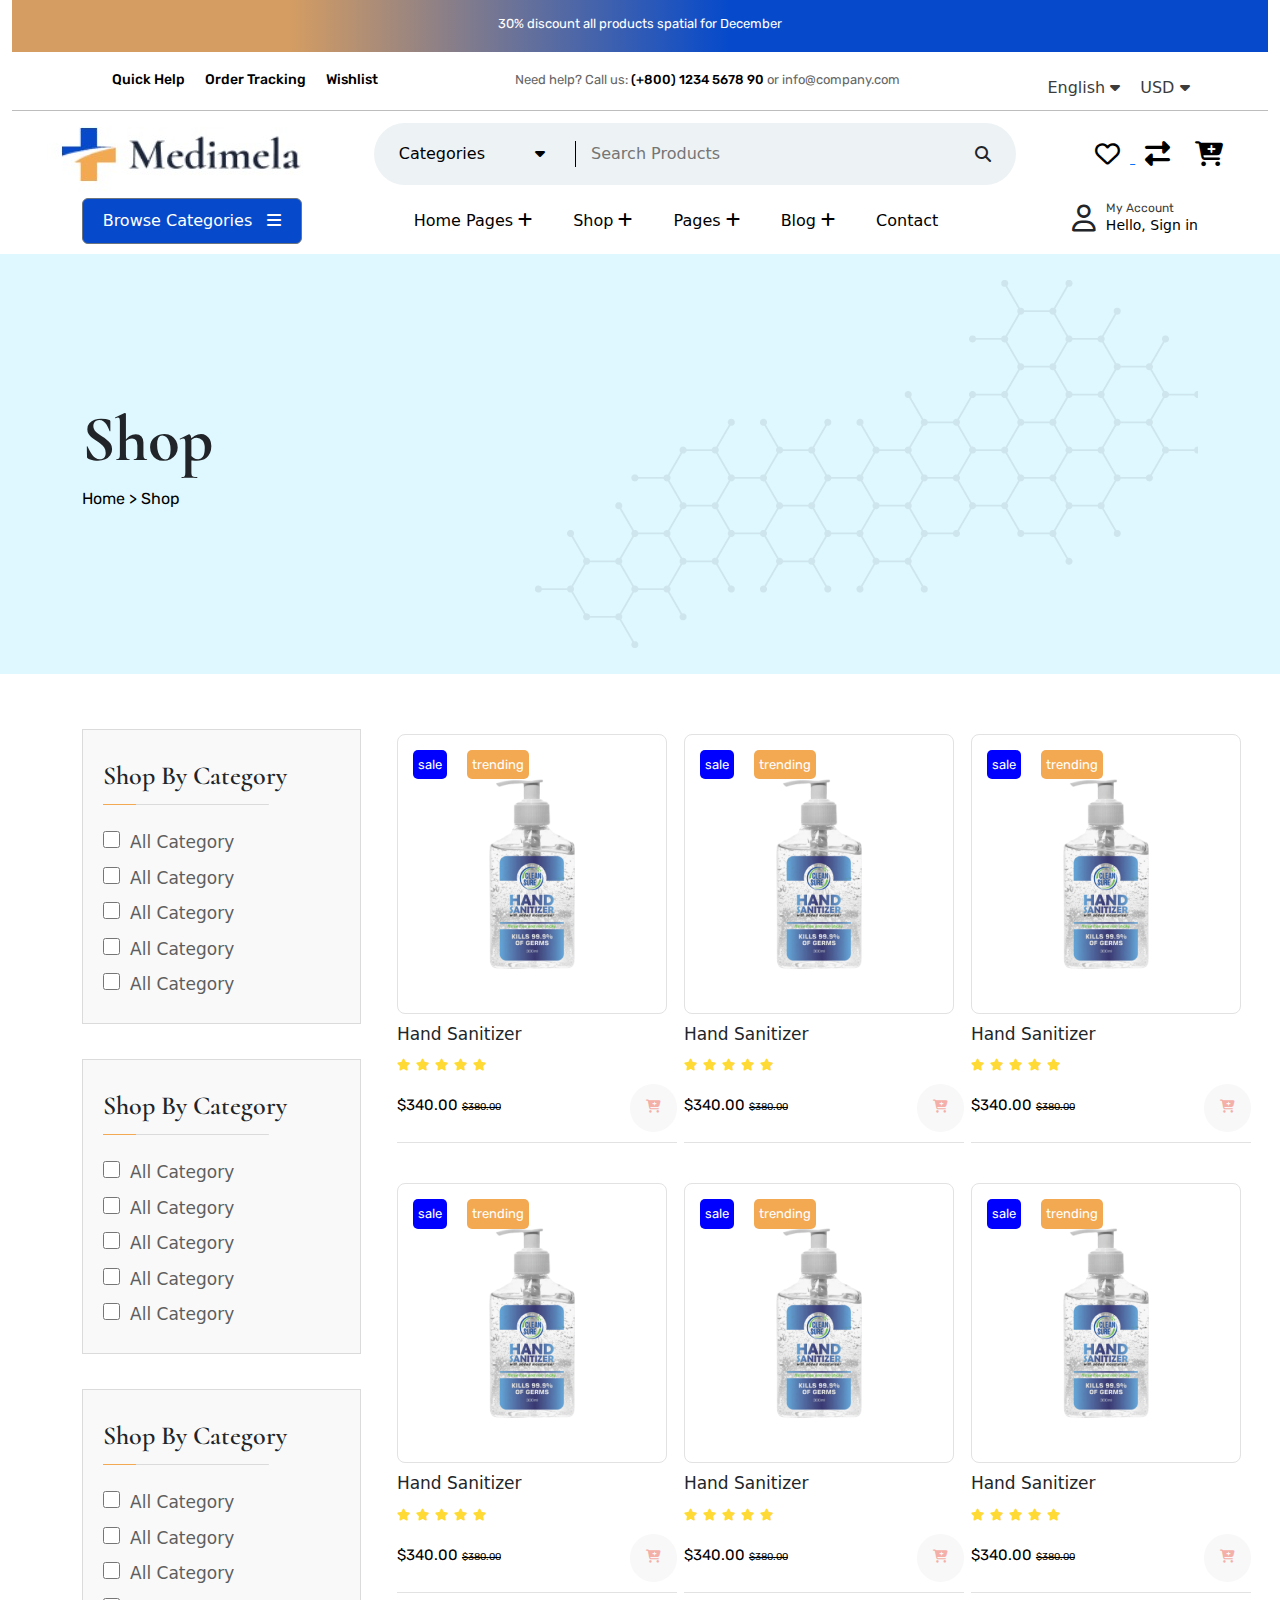
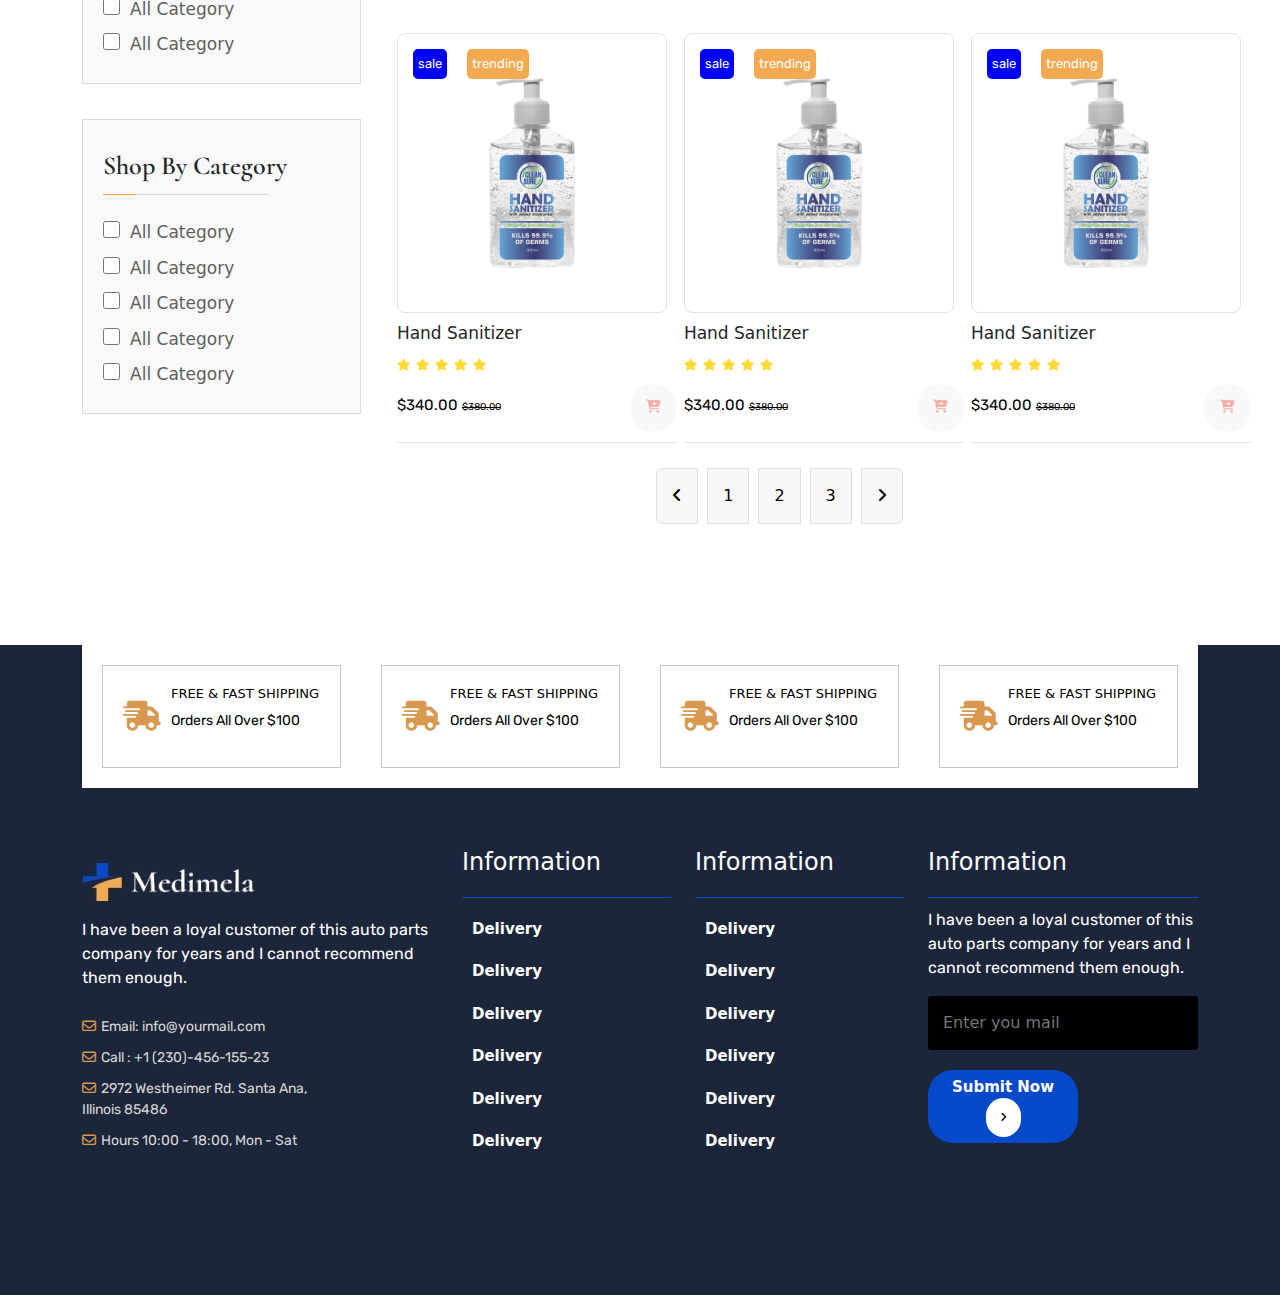
<file: Shop Page/index.html>
<!DOCTYPE html>
<html lang="en">

<head>
    <meta charset="UTF-8">
    <meta name="viewport" content="width=device-width, initial-scale=1.0">
    <link rel="icon" type="image/x-icon" href="Images/Favicon.jpeg">
    <link rel="stylesheet" href="shop.css">
    <link rel="stylesheet" href="https://cdnjs.cloudflare.com/ajax/libs/font-awesome/6.5.2/css/all.min.css">
    <link rel="preconnect" href="https://fonts.googleapis.com">
    <link rel="preconnect" href="https://fonts.gstatic.com" crossorigin>
    <link
        href="https://fonts.googleapis.com/css2?family=Cormorant:ital,wght@0,300..700;1,300..700&family=Inter:wght@100..900&family=Outfit:wght@100..900&display=swap"
        rel="stylesheet">
    <link rel="preconnect" href="https://fonts.googleapis.com">
    <link rel="preconnect" href="https://fonts.gstatic.com" crossorigin>
    <link
        href="https://fonts.googleapis.com/css2?family=Cormorant:ital,wght@0,300..700;1,300..700&family=Inter:wght@100..900&family=Outfit:wght@100..900&family=Rubik:ital,wght@0,300..900;1,300..900&display=swap"
        rel="stylesheet">

    <link rel="stylesheet" href="https://cdn.jsdelivr.net/npm/bootstrap@5.3.2/dist/css/bootstrap.min.css">
    <title>Medimela</title>
</head>
<body>
    <header>

        <div class="container-fluid">



            <div class="announcement_bar">

                <p>30% discount all products spatial for December</p>


            </div>


            <div class="cart_links_1">

                <div class="cart_menus">

                    <ul>

                        <a href="#">
                            <li>Quick Help</li>
                        </a>
                        <a href="#">
                            <li>Order Tracking</li>
                        </a>
                        <a href="#">
                            <li>Wishlist</li>
                        </a>
                    </ul>


                </div>

                <div class="Call_to_action">

                    <p>Need help? Call us: <span><a href="tel:(+800) 1234 5678 90 "> (+800) 1234 5678 90 </a> </span>or
                        info@company.com</p>
                </div>


                <div class="currency_and_language_change_menus">

                    <div class="drop_1">


                        <div class="eng">

                            <a href="#">English <i class="fa-solid fa-caret-down"></i></a>
                            <div class="down_1">
                                <ul>

                                    <li> <a href="#"> English</a> </li>
                                    <li> <a href="#"> Spanish</a> </li>
                                    <li> <a href="#">Hindi </a> </li>

                                    <li> <a href="#"> Bangla</a> </li>
                                </ul>
                            </div>
                        </div>


                    </div>


                    <div class="drop_2">


                        <div class="lan">

                            <a href="#">USD <i class="fa-solid fa-caret-down"></i></a>
                            <div class="down_2">
                                <ul>

                                    <li> <a href="#"> USD</a> </li>
                                    <li> <a href="#"> Spanish</a> </li>
                                    <li> <a href="#">Hindi </a> </li>

                                    <li> <a href="#"> Bangla</a> </li>
                                </ul>
                            </div>
                        </div>


                    </div>




                </div>

            </div>





            <div class="logo_search_icons">





                <div class="Main_logo">


                    <img src="Images/medimela.jpeg" alt="">
                </div>





                <div class="search">


                    <div class="categories">
                        <a href="#"> Categories <i style="padding-left: 45px;" class="fa-solid fa-caret-down"></i> </a>


                        <div class="dropdowns">


                            <a href="#">
                                <li>Categories</li>
                            </a>
                            <a href="#">
                                <li>Medicine</li>
                            </a>
                            <a href="#">
                                <li>Equipment</li>
                            </a>
                            <a href="#">
                                <li>Doctor</li>
                            </a>
                            <a href="#">
                                <li>Medicine</li>
                            </a>

                        </div>

                        <input type="search" placeholder="Search Products"> <i class="fa-solid fa-magnifying-glass"></i>


                    </div>

                </div>


                <div class="car_icons">


                    <a href="#"> <i class="fa-regular fa-heart"></i> </a>

                    <a href="#"><i class="fa-solid fa-right-left"></i></a>
                    <a href="#"> <i class="fa-solid fa-cart-plus"></i></a>
                </div>
            </div>






            <div class="container">

                <div class="row">
                    <div class="col">

                        <div class="dropdown">
                            <button class="btn btn-secondary " type="button" data-bs-toggle="dropdown"
                                aria-expanded="false">
                                Browse Categories <span><i class="fa-solid fa-bars"></i></span>
                            </button>
                            <ul class="dropdown-menu">
                                <li><a class="dropdown-item" href="#">Action</a></li>
                                <li><a class="dropdown-item" href="#">Another action</a></li>
                                <li><a class="dropdown-item" href="#">Something else here</a></li>
                            </ul>
                        </div>
                    </div>
                    <div class="col">
                        <nav>

                            <div class="m1">

                                <a href="#">Home Pages <i class="fa-solid fa-plus"></i></a>

                                <div class="drop_m1">

                                    <a href="#">
                                        <li>Home Page 01</li>
                                    </a>
                                    <a href="#">
                                        <li>Home Page 02</li>
                                    </a>

                                    <a href="#">
                                        <li>Home Page 03</li>
                                    </a>

                                </div>
                            </div>

                            <div class="m1">

                                <a href="http://127.0.0.1:5500/Medimela/Medimela/Shop%20Page/index.html">Shop <i class="fa-solid fa-plus"></i></a>

                                <div class="drop_m1">

                                    <a href="http://127.0.0.1:5500/Medimela/Medimela/Shop%20Page/index.html">
                                        <li>Home Page 01</li>
                                    </a>
                                    <a href="#">
                                        <li>Home Page 02</li>
                                    </a>

                                    <a href="#">
                                        <li>Home Page 03</li>
                                    </a>

                                </div>
                            </div>
                            <div class="m1">

                                <a href="#">Pages <i class="fa-solid fa-plus"></i></a>

                                <div class="drop_m1">

                                    <a href="#">
                                        <li>Home Page 01</li>
                                    </a>
                                    <a href="#">
                                        <li>Home Page 02</li>
                                    </a>

                                    <a href="#">
                                        <li>Home Page 03</li>
                                    </a>

                                </div>
                            </div>

                            <div class="m1">

                                <a href="#">Blog <i class="fa-solid fa-plus"></i></a>

                                <div class="drop_m1">

                                    <a href="#">
                                        <li>Home Page 01</li>
                                    </a>
                                    <a href="#">
                                        <li>Home Page 02</li>
                                    </a>

                                    <a href="#">
                                        <li>Home Page 03</li>
                                    </a>

                                </div>
                            </div>

                            <div class="m1">

                                <a href="#">Contact</a>


                            </div>
                        </nav>



                    </div>
                    <div class="col">

                        <div class="my_account">
                            <div class="My_icon">
                                <i class="fa-regular fa-user"></i>
                            </div>
                            <div class="my_info">
                                <a href="#">
                                    <p>My Account</p>
                                </a>
                                <a href="#">
                                    <h5>Hello, Sign in </h5>
                                </a>
                            </div>
                        </div>
                    </div>
                </div>
            </div>

    </header>


<main>


    <!-- Hero Section 1 Started  -->


    <div class="shop_hero_color">  
    <div class="container ">

    

            <div class="row">
                <div class="col">
      
      
                  <div class="hero_bg">
      
      <div class="shop_hero_bg">
      
      <div class="shop_bg_c">
          <h1>
              Shop
          </h1>
          <p>Home  >  Shop</p>
      
      </div>
      
      </div>
      
                  </div>
                 
                </div>
                
              </div>

        </div>
       
    </div>



        <!-- Hero Section 1 Ended  -->






        <!-- Products Complete Section 2 -->






        <div class="container text-center">




            <div class="row">

                <div class="product_tabs_sticky">

                    <div class="col-8">


                    </div>
                    <div class="col-4">

                       


                    </div>


                </div>

            </div>

<div class="space_shop">
            <div class="row">
                <div class="flex_sidebar">
                    <div class="col-3">

                      <div class="shop_category">


                        <h2>Shop By Category
                        </h2>
                        <div id="progressbar">
                            <div></div>
                          
                        </div>
                        <div class="check">

                            <input type="checkbox" id="checkbox1" name="checkbox1" >
                            <label for="checkbox1"> All Category</label><br>

                            
                            <input type="checkbox" id="checkbox1" name="checkbox1" >
                            <label for="checkbox1"> All Category</label><br>

                            
                            <input type="checkbox" id="checkbox1" name="checkbox1" >
                            <label for="checkbox1"> All Category</label><br>

                            
                            <input type="checkbox" id="checkbox1" name="checkbox1" >
                            <label for="checkbox1"> All Category</label><br>

                            
                            <input type="checkbox" id="checkbox1" name="checkbox1" >
                            <label for="checkbox1"> All Category</label><br>
                        </div>



                      </div>

                      <div class="shop_category">


                        <h2>Shop By Category
                        </h2>
                        <div id="progressbar">
                            <div></div>
                          
                        </div>
                        <div class="check">

                            <input type="checkbox" id="checkbox1" name="checkbox1" >
                            <label for="checkbox1"> All Category</label><br>

                            
                            <input type="checkbox" id="checkbox1" name="checkbox1" >
                            <label for="checkbox1"> All Category</label><br>

                            
                            <input type="checkbox" id="checkbox1" name="checkbox1" >
                            <label for="checkbox1"> All Category</label><br>

                            
                            <input type="checkbox" id="checkbox1" name="checkbox1" >
                            <label for="checkbox1"> All Category</label><br>

                            
                            <input type="checkbox" id="checkbox1" name="checkbox1" >
                            <label for="checkbox1"> All Category</label><br>
                        </div>



                      </div>
                      <div class="shop_category">


                        <h2>Shop By Category
                        </h2>
                        <div id="progressbar">
                            <div></div>
                          
                        </div>
                        <div class="check">

                            <input type="checkbox" id="checkbox1" name="checkbox1" >
                            <label for="checkbox1"> All Category</label><br>

                            
                            <input type="checkbox" id="checkbox1" name="checkbox1" >
                            <label for="checkbox1"> All Category</label><br>

                            
                            <input type="checkbox" id="checkbox1" name="checkbox1" >
                            <label for="checkbox1"> All Category</label><br>

                            
                            <input type="checkbox" id="checkbox1" name="checkbox1" >
                            <label for="checkbox1"> All Category</label><br>

                            
                            <input type="checkbox" id="checkbox1" name="checkbox1" >
                            <label for="checkbox1"> All Category</label><br>
                        </div>



                      </div>

                      <div class="shop_category">


                        <h2>Shop By Category
                        </h2>
                        <div id="progressbar">
                            <div></div>
                          
                        </div>
                        <div class="check">

                            <input type="checkbox" id="checkbox1" name="checkbox1" >
                            <label for="checkbox1"> All Category</label><br>

                            
                            <input type="checkbox" id="checkbox1" name="checkbox1" >
                            <label for="checkbox1"> All Category</label><br>

                            
                            <input type="checkbox" id="checkbox1" name="checkbox1" >
                            <label for="checkbox1"> All Category</label><br>

                            
                            <input type="checkbox" id="checkbox1" name="checkbox1" >
                            <label for="checkbox1"> All Category</label><br>

                            
                            <input type="checkbox" id="checkbox1" name="checkbox1" >
                            <label for="checkbox1"> All Category</label><br>
                        </div>



                      </div>
                    </div>
                    <div class="col-9">
                        <div class="all_products">


                            <div class="row">

                                <div class="col-3">
                                    <div class="product-grid">



                                        <div class="p_img">

                                            <a href="#">
                                                <p>sale</p>
                                            </a>
                                            <a href="#">
                                                <p style="background-color: #F3A952;">trending</p>
                                            </a>


                                        </div>

                                        <div class="product_content">
                                            <h3>Hand Sanitizer</h3>
                                            <div class="rating">
                                                <i class="fa-solid fa-star"></i>
                                                <i class="fa-solid fa-star"></i>
                                                <i class="fa-solid fa-star"></i>
                                                <i class="fa-solid fa-star"></i>
                                                <i class="fa-solid fa-star"></i>
                                            </div>

                                            <div class="product_price">

                                                <p>$340.00
                                                    <span style="font-size: 10px; text-decoration: line-through;">
                                                        $380.00 </span>
                                                </p>
                                                <i class="fa-solid fa-cart-plus"></i>
                                            </div>
                                        </div>
                                    </div>
                                </div>

                                <div class="col-3">
                                    <div class="product-grid">



                                        <div class="p_img">

                                            <a href="#">
                                                <p>sale</p>
                                            </a>
                                            <a href="#">
                                                <p style="background-color: #F3A952;">trending</p>
                                            </a>


                                        </div>

                                        <div class="product_content">
                                            <h3>Hand Sanitizer</h3>
                                            <div class="rating">
                                                <i class="fa-solid fa-star"></i>
                                                <i class="fa-solid fa-star"></i>
                                                <i class="fa-solid fa-star"></i>
                                                <i class="fa-solid fa-star"></i>
                                                <i class="fa-solid fa-star"></i>
                                            </div>

                                            <div class="product_price">

                                                <p>$340.00
                                                    <span style="font-size: 10px; text-decoration: line-through;">
                                                        $380.00 </span>
                                                </p>
                                                <i class="fa-solid fa-cart-plus"></i>
                                            </div>
                                        </div>
                                    </div>
                                </div>

                                <div class="col-3">
                                    <div class="product-grid">



                                        <div class="p_img">

                                            <a href="#">
                                                <p>sale</p>
                                            </a>
                                            <a href="#">
                                                <p style="background-color: #F3A952;">trending</p>
                                            </a>


                                        </div>

                                        <div class="product_content">
                                            <h3>Hand Sanitizer</h3>
                                            <div class="rating">
                                                <i class="fa-solid fa-star"></i>
                                                <i class="fa-solid fa-star"></i>
                                                <i class="fa-solid fa-star"></i>
                                                <i class="fa-solid fa-star"></i>
                                                <i class="fa-solid fa-star"></i>
                                            </div>

                                            <div class="product_price">

                                                <p>$340.00
                                                    <span style="font-size: 10px; text-decoration: line-through;">
                                                        $380.00 </span>
                                                </p>
                                                <i class="fa-solid fa-cart-plus"></i>
                                            </div>
                                        </div>
                                    </div>
                                </div>

                            </div>

                            <div class="row">

                                <div class="col-3">
                                    <div class="product-grid">



                                        <div class="p_img">

                                            <a href="#">
                                                <p>sale</p>
                                            </a>
                                            <a href="#">
                                                <p style="background-color: #F3A952;">trending</p>
                                            </a>


                                        </div>

                                        <div class="product_content">
                                            <h3>Hand Sanitizer</h3>
                                            <div class="rating">
                                                <i class="fa-solid fa-star"></i>
                                                <i class="fa-solid fa-star"></i>
                                                <i class="fa-solid fa-star"></i>
                                                <i class="fa-solid fa-star"></i>
                                                <i class="fa-solid fa-star"></i>
                                            </div>

                                            <div class="product_price">

                                                <p>$340.00
                                                    <span style="font-size: 10px; text-decoration: line-through;">
                                                        $380.00 </span>
                                                </p>
                                                <i class="fa-solid fa-cart-plus"></i>
                                            </div>
                                        </div>
                                    </div>
                                </div>

                                <div class="col-3">
                                    <div class="product-grid">



                                        <div class="p_img">

                                            <a href="#">
                                                <p>sale</p>
                                            </a>
                                            <a href="#">
                                                <p style="background-color: #F3A952;">trending</p>
                                            </a>


                                        </div>

                                        <div class="product_content">
                                            <h3>Hand Sanitizer</h3>
                                            <div class="rating">
                                                <i class="fa-solid fa-star"></i>
                                                <i class="fa-solid fa-star"></i>
                                                <i class="fa-solid fa-star"></i>
                                                <i class="fa-solid fa-star"></i>
                                                <i class="fa-solid fa-star"></i>
                                            </div>

                                            <div class="product_price">

                                                <p>$340.00
                                                    <span style="font-size: 10px; text-decoration: line-through;">
                                                        $380.00 </span>
                                                </p>
                                                <i class="fa-solid fa-cart-plus"></i>
                                            </div>
                                        </div>
                                    </div>
                                </div>

                                <div class="col-3">
                                    <div class="product-grid">



                                        <div class="p_img">

                                            <a href="#">
                                                <p>sale</p>
                                            </a>
                                            <a href="#">
                                                <p style="background-color: #F3A952;">trending</p>
                                            </a>


                                        </div>

                                        <div class="product_content">
                                            <h3>Hand Sanitizer</h3>
                                            <div class="rating">
                                                <i class="fa-solid fa-star"></i>
                                                <i class="fa-solid fa-star"></i>
                                                <i class="fa-solid fa-star"></i>
                                                <i class="fa-solid fa-star"></i>
                                                <i class="fa-solid fa-star"></i>
                                            </div>

                                            <div class="product_price">

                                                <p>$340.00
                                                    <span style="font-size: 10px; text-decoration: line-through;">
                                                        $380.00 </span>
                                                </p>
                                                <i class="fa-solid fa-cart-plus"></i>
                                            </div>
                                        </div>
                                    </div>
                                </div>

                            </div>
                        </div>

                        <div class="all_products">


                            <div class="row">

                                <div class="col-3">
                                    <div class="product-grid">



                                        <div class="p_img">

                                            <a href="#">
                                                <p>sale</p>
                                            </a>
                                            <a href="#">
                                                <p style="background-color: #F3A952;">trending</p>
                                            </a>


                                        </div>

                                        <div class="product_content">
                                            <h3>Hand Sanitizer</h3>
                                            <div class="rating">
                                                <i class="fa-solid fa-star"></i>
                                                <i class="fa-solid fa-star"></i>
                                                <i class="fa-solid fa-star"></i>
                                                <i class="fa-solid fa-star"></i>
                                                <i class="fa-solid fa-star"></i>
                                            </div>

                                            <div class="product_price">

                                                <p>$340.00
                                                    <span style="font-size: 10px; text-decoration: line-through;">
                                                        $380.00 </span>
                                                </p>
                                                <i class="fa-solid fa-cart-plus"></i>
                                            </div>
                                        </div>
                                    </div>
                                </div>

                                <div class="col-3">
                                    <div class="product-grid">



                                        <div class="p_img">

                                            <a href="#">
                                                <p>sale</p>
                                            </a>
                                            <a href="#">
                                                <p style="background-color: #F3A952;">trending</p>
                                            </a>


                                        </div>

                                        <div class="product_content">
                                            <h3>Hand Sanitizer</h3>
                                            <div class="rating">
                                                <i class="fa-solid fa-star"></i>
                                                <i class="fa-solid fa-star"></i>
                                                <i class="fa-solid fa-star"></i>
                                                <i class="fa-solid fa-star"></i>
                                                <i class="fa-solid fa-star"></i>
                                            </div>

                                            <div class="product_price">

                                                <p>$340.00
                                                    <span style="font-size: 10px; text-decoration: line-through;">
                                                        $380.00 </span>
                                                </p>
                                                <i class="fa-solid fa-cart-plus"></i>
                                            </div>
                                        </div>
                                    </div>
                                </div>

                                <div class="col-3">
                                    <div class="product-grid">



                                        <div class="p_img">

                                            <a href="#">
                                                <p>sale</p>
                                            </a>
                                            <a href="#">
                                                <p style="background-color: #F3A952;">trending</p>
                                            </a>


                                        </div>

                                        <div class="product_content">
                                            <h3>Hand Sanitizer</h3>
                                            <div class="rating">
                                                <i class="fa-solid fa-star"></i>
                                                <i class="fa-solid fa-star"></i>
                                                <i class="fa-solid fa-star"></i>
                                                <i class="fa-solid fa-star"></i>
                                                <i class="fa-solid fa-star"></i>
                                            </div>

                                            <div class="product_price">

                                                <p>$340.00
                                                    <span style="font-size: 10px; text-decoration: line-through;">
                                                        $380.00 </span>
                                                </p>
                                                <i class="fa-solid fa-cart-plus"></i>
                                            </div>
                                        </div>
                                    </div>
                                </div>

                                

                            </div>

                            <div class="row">

                                <nav aria-label="Page navigation example">
                                    <ul class="pagination">
                                      <li class="page-item">
                                        <a class="page-link" href="#" aria-label="Previous">
                                          <span aria-hidden="true"><i class="fa-solid fa-angle-left"></i></span>
                                          <span class="sr-only">Previous</span>
                                        </a>
                                      </li>
                                      <li class="page-item"><a class="page-link" href="#">1</a></li>
                                      <li class="page-item"><a class="page-link" href="#">2</a></li>
                                      <li class="page-item"><a class="page-link" href="#">3</a></li>
                                      <li class="page-item">
                                        <a class="page-link" href="#" aria-label="Next">
                                          <span aria-hidden="true"><i class="fa-solid fa-angle-right"></i></span>
                                          <span class="sr-only">Next</span>
                                        </a>
                                      </li>
                                    </ul>
                                  </nav>                            </div>
                        </div>
                    </div>
                </div>

            </div>


        </div>





        </div>


        <!-- Products Complete Section  2-->

</main>





    <footer>

        <div class="container text-start">



            <div class="row_new">
                <div class="col_new">


                    <div class="icon_1">
                        <i class="fa-solid fa-truck-fast"></i>
                    </div>
                    <div class="cont_1">
                        <h5>FREE & FAST SHIPPING</h5>
                        <p>Orders All Over $100

                        </p>
                    </div>
                </div>
                <div class="col_new">



                    <div class="icon_1">
                        <i class="fa-solid fa-truck-fast"></i>
                    </div>
                    <div class="cont_1">
                        <h5>FREE & FAST SHIPPING</h5>
                        <p>Orders All Over $100

                        </p>
                    </div>
                </div>
                <div class="col_new">


                    <div class="icon_1">
                        <i class="fa-solid fa-truck-fast"></i>
                    </div>
                    <div class="cont_1">
                        <h5>FREE & FAST SHIPPING</h5>
                        <p>Orders All Over $100

                        </p>
                    </div>
                </div>
                <div class="col_new">


                    <div class="icon_1">
                        <i class="fa-solid fa-truck-fast"></i>
                    </div>
                    <div class="cont_1">
                        <h5>FREE & FAST SHIPPING</h5>
                        <p>Orders All Over $100

                        </p>
                    </div>
                </div>
            </div>

            <div class="row">
                <div class="col-4">
                    <img src="Images/medimela_1.jpeg" alt="">
                    <p>I have been a loyal customer of this auto parts<br> company for years and I cannot recommend<br>
                        them enough.</p>
                    <div class="icon_list_foot">
                        <a href="#"><i class="fa-regular fa-envelope"></i>Email: info@yourmail.com</a>
                        <a href="#"><i class="fa-regular fa-envelope"></i>Call : +1 (230)-456-155-23</a>
                        <a href="#"><i class="fa-regular fa-envelope"></i>2972 Westheimer Rd. Santa Ana, <br>Illinois
                            85486</a>
                        <a href="#"><i class="fa-regular fa-envelope"></i>Hours 10:00 - 18:00, Mon - Sat</a>


                    </div>
                </div>
                <div class="col">

                    <h4>Information</h4>

                    <a href="#">Delivery</a>
                    <a href="#">Delivery</a>
                    <a href="#">Delivery</a>
                    <a href="#">Delivery</a>
                    <a href="#">Delivery</a>

                    <a href="#">Delivery</a>

                </div>
                <div class="col">

                    <h4>Information</h4>

                    <a href="#">Delivery</a>
                    <a href="#">Delivery</a>
                    <a href="#">Delivery</a>
                    <a href="#">Delivery</a>
                    <a href="#">Delivery</a>

                    <a href="#">Delivery</a>
                </div>
                <div class="col">


                    <h4>Information</h4>
                    <p>I have been a loyal customer of this auto parts company for years and I cannot recommend them
                        enough.

                    </p>

                    <input type="text" placeholder="Enter you mail">

                    <a class="btn" href="#">Submit Now <i class="fa-solid fa-angle-right"></i></a>

                </div>
            </div>

        </div>




    </footer>
</body>
</html>
</file>
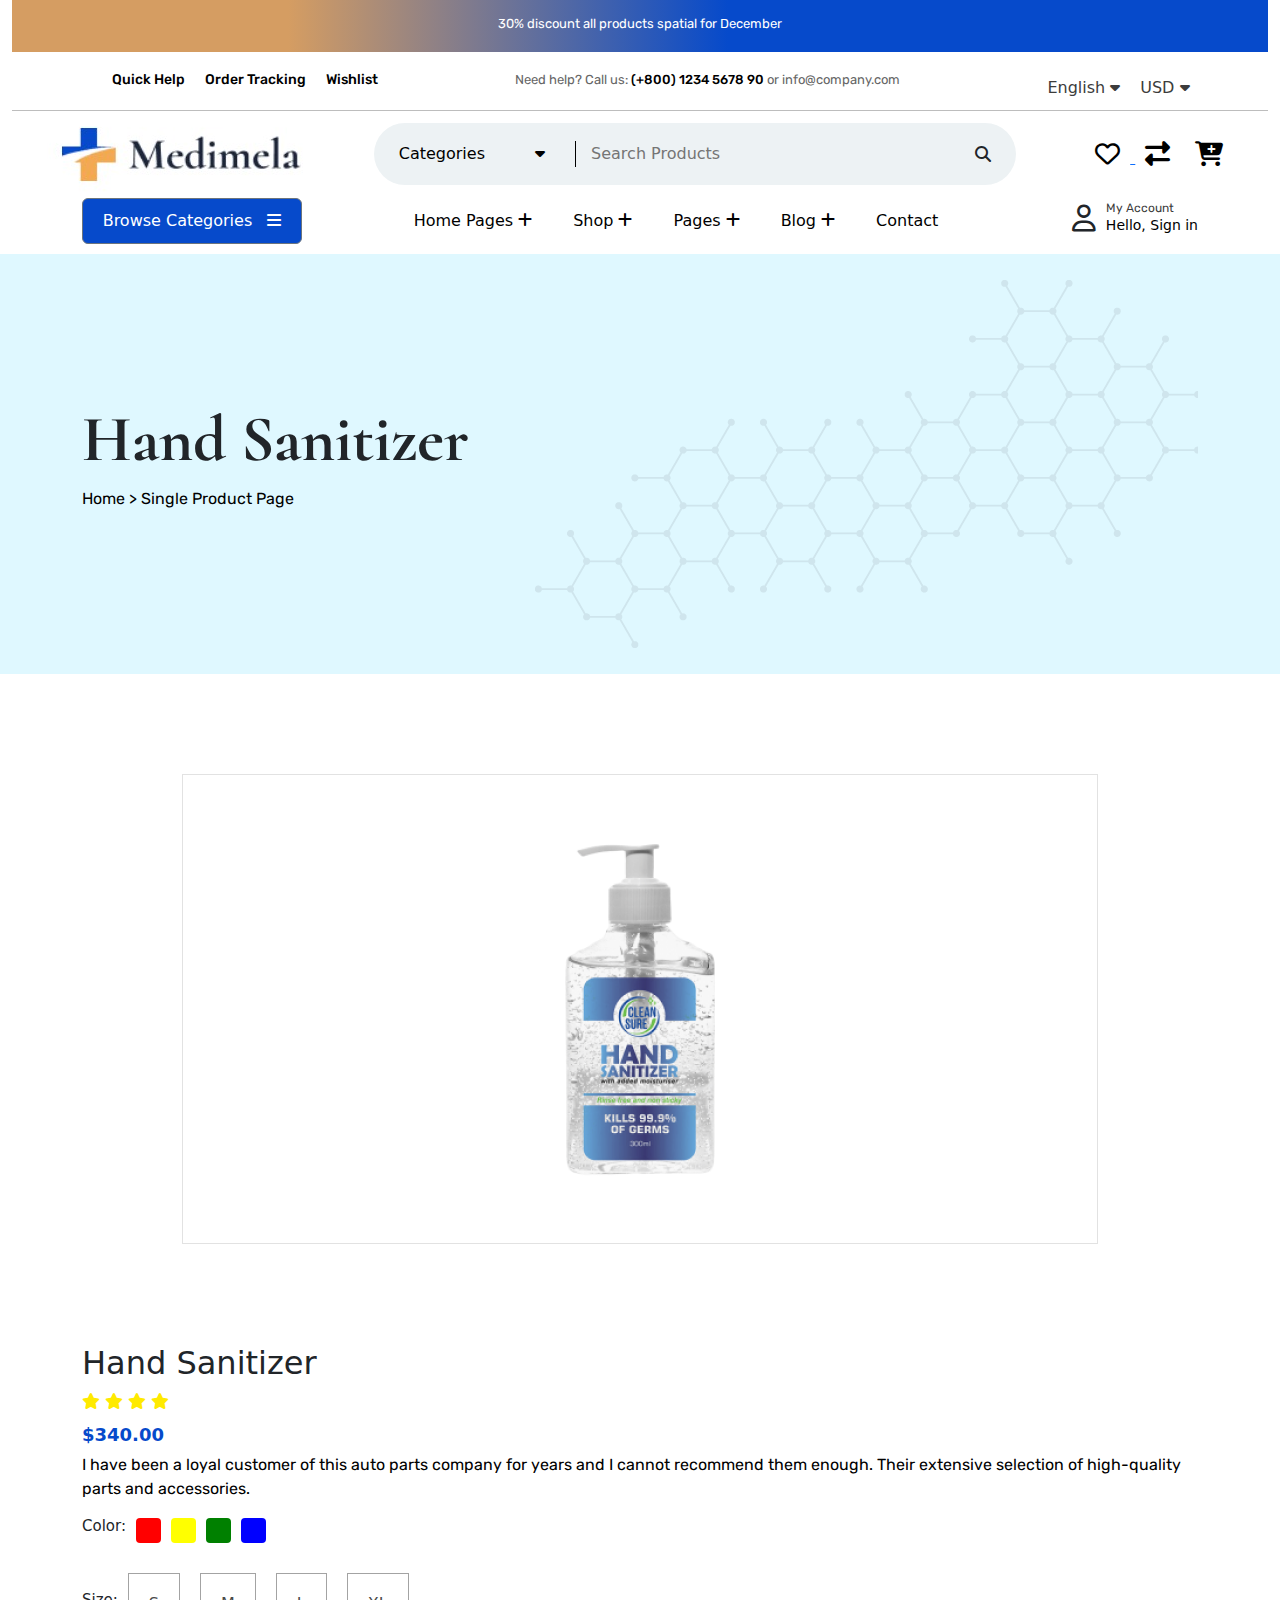
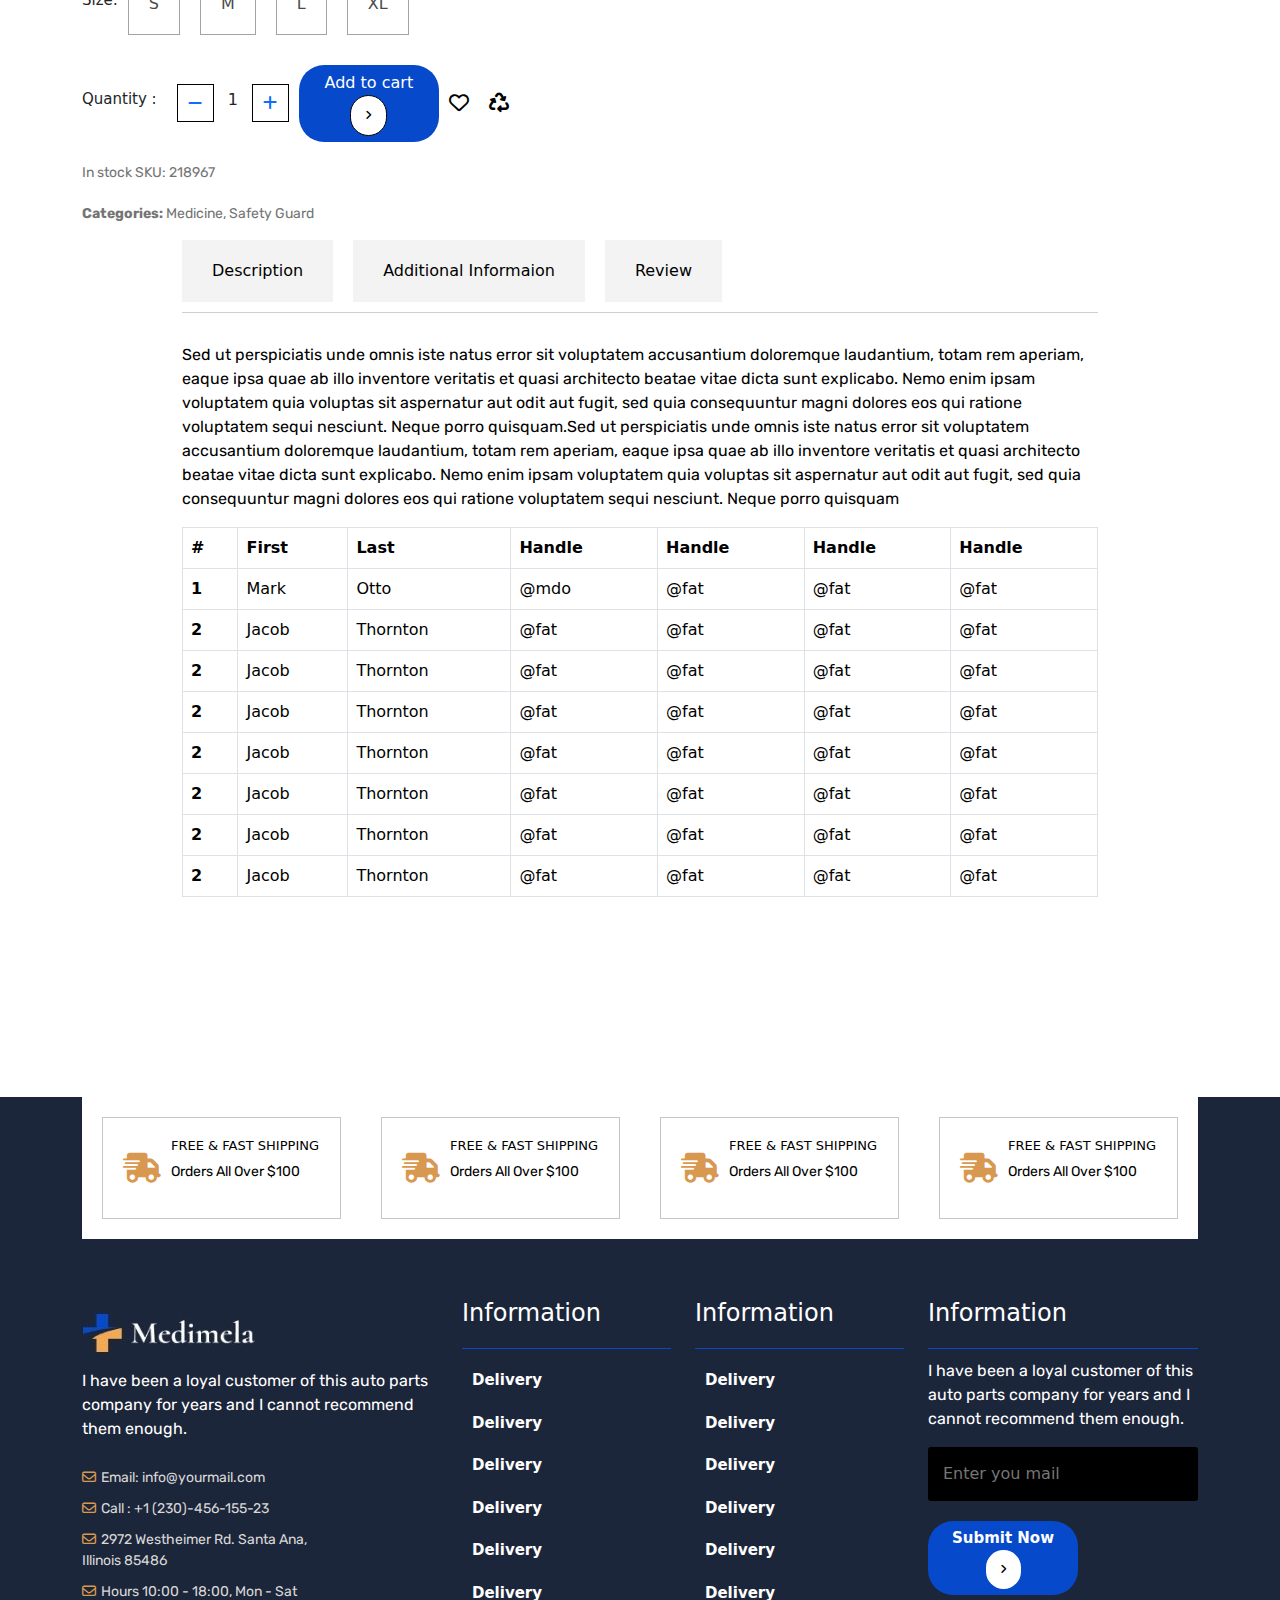
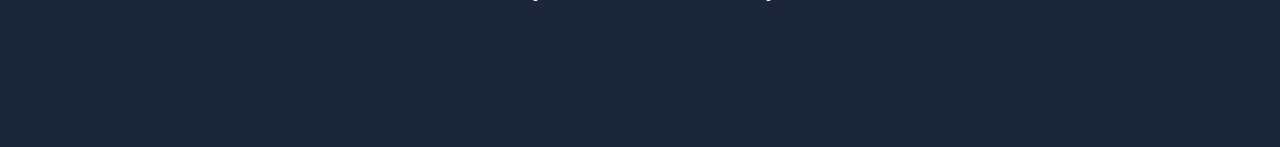
<file: Single Product Page/single.html>
<!DOCTYPE html>
<html lang="en">

<head>
    <meta charset="UTF-8">
    <meta name="viewport" content="width=device-width, initial-scale=1.0">
    <link rel="icon" type="image/x-icon" href="Images/Favicon.jpeg">
    <link rel="stylesheet" href="single.css">
    <link rel="stylesheet" href="https://cdnjs.cloudflare.com/ajax/libs/font-awesome/6.5.2/css/all.min.css">
    <link rel="preconnect" href="https://fonts.googleapis.com">
    <link rel="preconnect" href="https://fonts.gstatic.com" crossorigin>
    <link
        href="https://fonts.googleapis.com/css2?family=Cormorant:ital,wght@0,300..700;1,300..700&family=Inter:wght@100..900&family=Outfit:wght@100..900&display=swap"
        rel="stylesheet">
    <link rel="preconnect" href="https://fonts.googleapis.com">
    <link rel="preconnect" href="https://fonts.gstatic.com" crossorigin>
    <link
        href="https://fonts.googleapis.com/css2?family=Cormorant:ital,wght@0,300..700;1,300..700&family=Inter:wght@100..900&family=Outfit:wght@100..900&family=Rubik:ital,wght@0,300..900;1,300..900&display=swap"
        rel="stylesheet">

    <link rel="stylesheet" href="https://cdn.jsdelivr.net/npm/bootstrap@5.3.2/dist/css/bootstrap.min.css">
    <title>Medimela</title>
</head>
<body>
    <header>

        <div class="container-fluid">



            <div class="announcement_bar">

                <p>30% discount all products spatial for December</p>


            </div>


            <div class="cart_links_1">

                <div class="cart_menus">

                    <ul>

                        <a href="#">
                            <li>Quick Help</li>
                        </a>
                        <a href="#">
                            <li>Order Tracking</li>
                        </a>
                        <a href="#">
                            <li>Wishlist</li>
                        </a>
                    </ul>


                </div>

                <div class="Call_to_action">

                    <p>Need help? Call us: <span><a href="tel:(+800) 1234 5678 90 "> (+800) 1234 5678 90 </a> </span>or
                        info@company.com</p>
                </div>


                <div class="currency_and_language_change_menus">

                    <div class="drop_1">


                        <div class="eng">

                            <a href="#">English <i class="fa-solid fa-caret-down"></i></a>
                            <div class="down_1">
                                <ul>

                                    <li> <a href="#"> English</a> </li>
                                    <li> <a href="#"> Spanish</a> </li>
                                    <li> <a href="#">Hindi </a> </li>

                                    <li> <a href="#"> Bangla</a> </li>
                                </ul>
                            </div>
                        </div>


                    </div>


                    <div class="drop_2">


                        <div class="lan">

                            <a href="#">USD <i class="fa-solid fa-caret-down"></i></a>
                            <div class="down_2">
                                <ul>

                                    <li> <a href="#"> USD</a> </li>
                                    <li> <a href="#"> Spanish</a> </li>
                                    <li> <a href="#">Hindi </a> </li>

                                    <li> <a href="#"> Bangla</a> </li>
                                </ul>
                            </div>
                        </div>


                    </div>




                </div>

            </div>





            <div class="logo_search_icons">





                <div class="Main_logo">


                    <img src="Images/medimela.jpeg" alt="">
                </div>





                <div class="search">


                    <div class="categories">
                        <a href="#"> Categories <i style="padding-left: 45px;" class="fa-solid fa-caret-down"></i> </a>


                        <div class="dropdowns">


                            <a href="#">
                                <li>Categories</li>
                            </a>
                            <a href="#">
                                <li>Medicine</li>
                            </a>
                            <a href="#">
                                <li>Equipment</li>
                            </a>
                            <a href="#">
                                <li>Doctor</li>
                            </a>
                            <a href="#">
                                <li>Medicine</li>
                            </a>

                        </div>

                        <input type="search" placeholder="Search Products"> <i class="fa-solid fa-magnifying-glass"></i>


                    </div>

                </div>


                <div class="car_icons">


                    <a href="#"> <i class="fa-regular fa-heart"></i> </a>

                    <a href="#"><i class="fa-solid fa-right-left"></i></a>
                    <a href="#"> <i class="fa-solid fa-cart-plus"></i></a>
                </div>
            </div>






            <div class="container">

                <div class="row">
                    <div class="col">

                        <div class="dropdown">
                            <button class="btn btn-secondary " type="button" data-bs-toggle="dropdown"
                                aria-expanded="false">
                                Browse Categories <span><i class="fa-solid fa-bars"></i></span>
                            </button>
                            <ul class="dropdown-menu">
                                <li><a class="dropdown-item" href="#">Action</a></li>
                                <li><a class="dropdown-item" href="#">Another action</a></li>
                                <li><a class="dropdown-item" href="#">Something else here</a></li>
                            </ul>
                        </div>
                    </div>
                    <div class="col">
                        <nav>

                            <div class="m1">

                                <a href="#">Home Pages <i class="fa-solid fa-plus"></i></a>

                                <div class="drop_m1">

                                    <a href="#">
                                        <li>Home Page 01</li>
                                    </a>
                                    <a href="#">
                                        <li>Home Page 02</li>
                                    </a>

                                    <a href="#">
                                        <li>Home Page 03</li>
                                    </a>

                                </div>
                            </div>

                            <div class="m1">

                                <a href="http://127.0.0.1:5500/Medimela/Medimela/Shop%20Page/index.html">Shop <i class="fa-solid fa-plus"></i></a>

                                <div class="drop_m1">

                                    <a href="http://127.0.0.1:5500/Medimela/Medimela/Shop%20Page/index.html">
                                        <li>Home Page 01</li>
                                    </a>
                                    <a href="#">
                                        <li>Home Page 02</li>
                                    </a>

                                    <a href="#">
                                        <li>Home Page 03</li>
                                    </a>

                                </div>
                            </div>
                            <div class="m1">

                                <a href="#">Pages <i class="fa-solid fa-plus"></i></a>

                                <div class="drop_m1">

                                    <a href="#">
                                        <li>Home Page 01</li>
                                    </a>
                                    <a href="#">
                                        <li>Home Page 02</li>
                                    </a>

                                    <a href="#">
                                        <li>Home Page 03</li>
                                    </a>

                                </div>
                            </div>

                            <div class="m1">

                                <a href="#">Blog <i class="fa-solid fa-plus"></i></a>

                                <div class="drop_m1">

                                    <a href="#">
                                        <li>Home Page 01</li>
                                    </a>
                                    <a href="#">
                                        <li>Home Page 02</li>
                                    </a>

                                    <a href="#">
                                        <li>Home Page 03</li>
                                    </a>

                                </div>
                            </div>

                            <div class="m1">

                                <a href="#">Contact</a>


                            </div>
                        </nav>



                    </div>
                    <div class="col">

                        <div class="my_account">
                            <div class="My_icon">
                                <i class="fa-regular fa-user"></i>
                            </div>
                            <div class="my_info">
                                <a href="#">
                                    <p>My Account</p>
                                </a>
                                <a href="#">
                                    <h5>Hello, Sign in </h5>
                                </a>
                            </div>
                        </div>
                    </div>
                </div>
            </div>

    </header>


<main>


    <!-- Hero Section 1 Started  -->


    <div class="shop_hero_color">  
    <div class="container ">

    

            <div class="row">
                <div class="col">
      
      
                  <div class="hero_bg">
      
      <div class="shop_hero_bg">
      
      <div class="shop_bg_c">
          <h1>
            Hand Sanitizer

          </h1>
          <p>Home  >  Single Product Page</p>
      
      </div>
      
      </div>
      
                  </div>
                 
                </div>
                
              </div>

        </div>
       
    </div>



        <!-- Hero Section 1 Ended  -->





        <!-- Single Product Section Started -->


        <div class="container text-center">
            <div class="row">
              <div class="col">
              <div class="single_product_image">

<img src="Images/1.png" alt="">


              </div>
              </div>
              <div class="col">
               <div class="single_product_content">

<h2>Hand Sanitizer
</h2>
<div class="ratings">

    <i class="fa-solid fa-star"></i>
    <i class="fa-solid fa-star"></i>
    <i class="fa-solid fa-star"></i>
    <i class="fa-solid fa-star"></i>
</div>
<h3>$340.00
</h3>

<p>I have been a loyal customer of this auto parts company for years and I cannot recommend them enough. Their extensive selection of high-quality parts and accessories.</p>


<div class="color_variation">
<div class="cont">
    <h2>Color:</h2>
</div>
<div class="red"></div>
<div class="yellow"></div>
<div class="green"></div>
<div class="blue"></div>
</div>

<div class="Size_variation">
    <div class="cont">
        <h2>Size:</h2>
    </div>
    <div class="Sm"><h6>S</h6></div>
    <div class="M"><h6>M</h6></div>
    <div class="L"><h6>L</h6></div>
    <div class="XL"><h6>XL</h6></div>
    </div>


    <div class="cart_process">

        <div class="select_quantity">

            <h5>Quantity :
            </h5>


            <a href="#"><i class="fa-solid fa-minus"></i></a>
<h6>
    1
</h6>   
<a href="#"><i class="fa-solid fa-plus"></i></a>
<a class="btn" href="#">Add to cart <i class="fa-solid fa-angle-right"></i></a>


<a href="#"> <i class="fa-regular fa-heart" style="border: none; color: black; font-size: 20px;" ></i> </a>
 <a href="#"> <i class="fa-solid fa-recycle" style="border: none; color: black; font-size: 20px;"></i></a>
        </div>

<p>In stock
    SKU: 218967</p>

    <p><b>Categories:  </b>
        Medicine, Safety Guard</p>

    </div>

               </div>
              </div>
            </div>
           
          </div>




                <!-- Single Product Section Ended -->




                <!-- single product description  started-->


                <div class="container text-center">
                    <div class="row row-cols-auto">
                      <div class="col-12">

<div class="table_title">

<a href="#">Description</a>
<a href="#">Additional Informaion</a>

<a href="#">Review</a>

</div>


                      </div>

                      <div class="col-12">

<div class="des_table">

    <p>Sed ut perspiciatis unde omnis iste natus error sit voluptatem accusantium doloremque laudantium, totam rem aperiam, eaque ipsa quae ab illo inventore veritatis et quasi architecto beatae vitae dicta sunt explicabo. Nemo enim ipsam voluptatem quia voluptas sit aspernatur aut odit aut fugit, sed quia consequuntur magni dolores eos qui ratione voluptatem sequi nesciunt. Neque porro quisquam.Sed ut perspiciatis unde omnis iste natus error sit voluptatem accusantium doloremque laudantium, totam rem aperiam, eaque ipsa quae ab illo inventore veritatis et quasi architecto beatae vitae dicta sunt explicabo. Nemo enim ipsam voluptatem quia voluptas sit aspernatur aut odit aut fugit, sed quia consequuntur magni dolores eos qui ratione voluptatem sequi nesciunt. Neque porro quisquam

    </p>







    <table class="table table-bordered">
        <thead>
          <tr>
            <th scope="col">#</th>
            <th scope="col">First</th>
            <th scope="col">Last</th>
            <th scope="col">Handle</th>
            <th scope="col">Handle</th>
            <th scope="col">Handle</th>
            <th scope="col">Handle</th>
          </tr>
        </thead>
        <tbody>
          <tr>
            <th scope="row">1</th>
            <td>Mark</td>
            <td>Otto</td>
            <td>@mdo</td>
            <td>@fat</td>
            <td>@fat</td>
            <td>@fat</td>
          </tr>
          <tr>
            <th scope="row">2</th>
            <td>Jacob</td>
            <td>Thornton</td>
            <td>@fat</td>
            <td>@fat</td>
            <td>@fat</td>
            <td>@fat</td>
          </tr>
          <tr>
            <th scope="row">2</th>
            <td>Jacob</td>
            <td>Thornton</td>
            <td>@fat</td>
            <td>@fat</td>
            <td>@fat</td>
            <td>@fat</td>
          </tr>
          <tr>
            <th scope="row">2</th>
            <td>Jacob</td>
            <td>Thornton</td>
            <td>@fat</td>
            <td>@fat</td>
            <td>@fat</td>
            <td>@fat</td>
          </tr>
          <tr>
            <th scope="row">2</th>
            <td>Jacob</td>
            <td>Thornton</td>
            <td>@fat</td>
            <td>@fat</td>
            <td>@fat</td>
            <td>@fat</td>
          </tr>
          <tr>
            <th scope="row">2</th>
            <td>Jacob</td>
            <td>Thornton</td>
            <td>@fat</td>
            <td>@fat</td>
            <td>@fat</td>
            <td>@fat</td>
          </tr>
          <tr>
            <th scope="row">2</th>
            <td>Jacob</td>
            <td>Thornton</td>
            <td>@fat</td>
            <td>@fat</td>
            <td>@fat</td>
            <td>@fat</td>
          </tr>
          <tr>
            <th scope="row">2</th>
            <td>Jacob</td>
            <td>Thornton</td>
            <td>@fat</td>
            <td>@fat</td>
            <td>@fat</td>
            <td>@fat</td>
          </tr>
         
        </tbody>
      </table>
</div>
                       
                      </div>
                      
                    
                    </div>
                  </div>
                
                <!-- single product description  ended -->


</main>





    <footer>

        <div class="container text-start">



            <div class="row_new">
                <div class="col_new">


                    <div class="icon_1">
                        <i class="fa-solid fa-truck-fast"></i>
                    </div>
                    <div class="cont_1">
                        <h5>FREE & FAST SHIPPING</h5>
                        <p>Orders All Over $100

                        </p>
                    </div>
                </div>
                <div class="col_new">



                    <div class="icon_1">
                        <i class="fa-solid fa-truck-fast"></i>
                    </div>
                    <div class="cont_1">
                        <h5>FREE & FAST SHIPPING</h5>
                        <p>Orders All Over $100

                        </p>
                    </div>
                </div>
                <div class="col_new">


                    <div class="icon_1">
                        <i class="fa-solid fa-truck-fast"></i>
                    </div>
                    <div class="cont_1">
                        <h5>FREE & FAST SHIPPING</h5>
                        <p>Orders All Over $100

                        </p>
                    </div>
                </div>
                <div class="col_new">


                    <div class="icon_1">
                        <i class="fa-solid fa-truck-fast"></i>
                    </div>
                    <div class="cont_1">
                        <h5>FREE & FAST SHIPPING</h5>
                        <p>Orders All Over $100

                        </p>
                    </div>
                </div>
            </div>

            <div class="row">
                <div class="col-4">
                    <img src="Images/medimela_1.jpeg" alt="">
                    <p>I have been a loyal customer of this auto parts<br> company for years and I cannot recommend<br>
                        them enough.</p>
                    <div class="icon_list_foot">
                        <a href="#"><i class="fa-regular fa-envelope"></i>Email: info@yourmail.com</a>
                        <a href="#"><i class="fa-regular fa-envelope"></i>Call : +1 (230)-456-155-23</a>
                        <a href="#"><i class="fa-regular fa-envelope"></i>2972 Westheimer Rd. Santa Ana, <br>Illinois
                            85486</a>
                        <a href="#"><i class="fa-regular fa-envelope"></i>Hours 10:00 - 18:00, Mon - Sat</a>


                    </div>
                </div>
                <div class="col">

                    <h4>Information</h4>

                    <a href="#">Delivery</a>
                    <a href="#">Delivery</a>
                    <a href="#">Delivery</a>
                    <a href="#">Delivery</a>
                    <a href="#">Delivery</a>

                    <a href="#">Delivery</a>

                </div>
                <div class="col">

                    <h4>Information</h4>

                    <a href="#">Delivery</a>
                    <a href="#">Delivery</a>
                    <a href="#">Delivery</a>
                    <a href="#">Delivery</a>
                    <a href="#">Delivery</a>

                    <a href="#">Delivery</a>
                </div>
                <div class="col">


                    <h4>Information</h4>
                    <p>I have been a loyal customer of this auto parts company for years and I cannot recommend them
                        enough.

                    </p>

                    <input type="text" placeholder="Enter you mail">

                    <a class="btn" href="#">Submit Now <i class="fa-solid fa-angle-right"></i></a>

                </div>
            </div>

        </div>




    </footer>
</body>
</html>
</file>
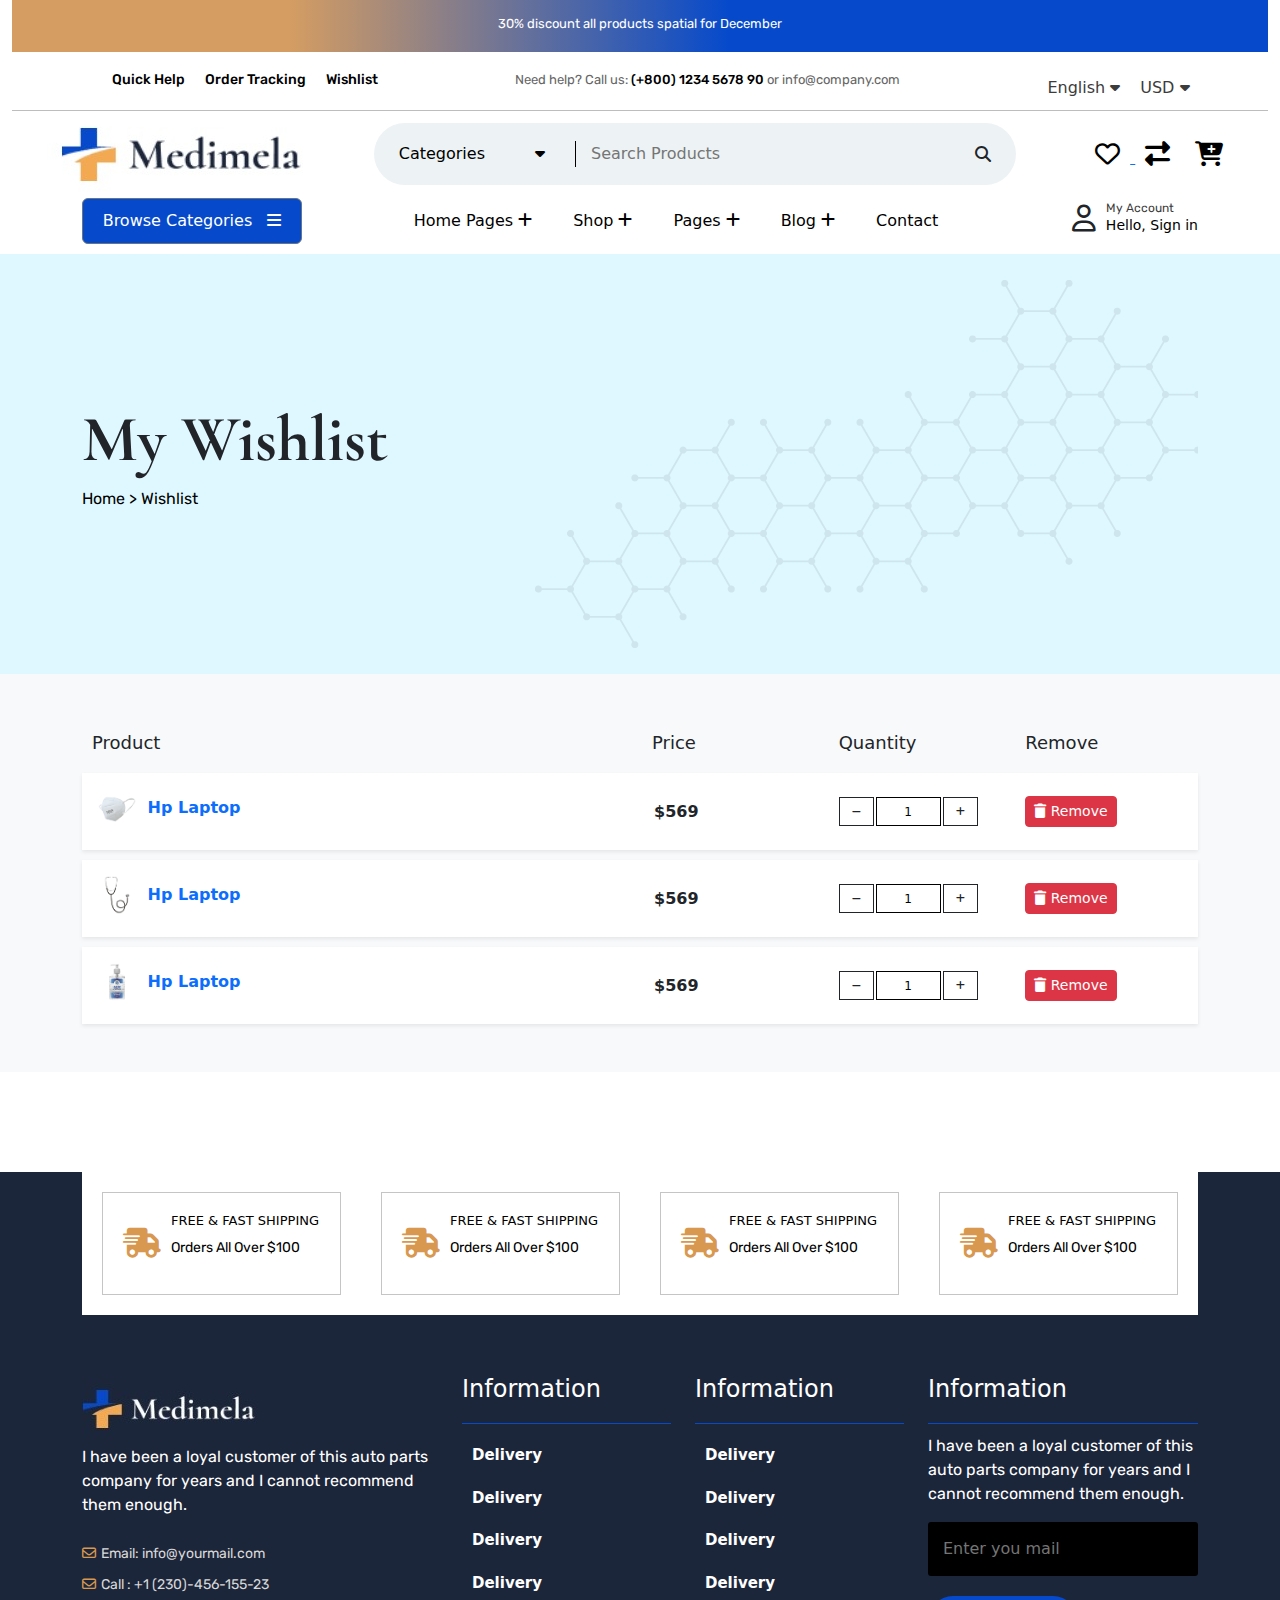
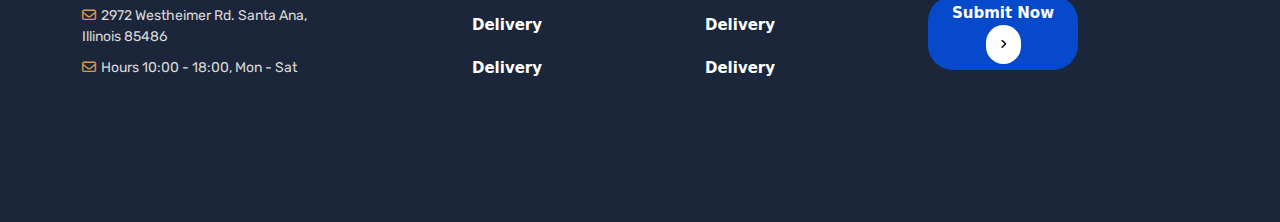
<file: Wishlist/Wishlist.html>
<!DOCTYPE html>
<html lang="en">

<head>
    <meta charset="UTF-8">
    <meta name="viewport" content="width=device-width, initial-scale=1.0">
    <link rel="icon" type="image/x-icon" href="Images/Favicon.jpeg">
    <link rel="stylesheet" href="Wishlist.css">
    <link rel="stylesheet" href="https://cdnjs.cloudflare.com/ajax/libs/font-awesome/6.5.2/css/all.min.css">
    <link rel="preconnect" href="https://fonts.googleapis.com">
    <link rel="preconnect" href="https://fonts.gstatic.com" crossorigin>
    <link
        href="https://fonts.googleapis.com/css2?family=Cormorant:ital,wght@0,300..700;1,300..700&family=Inter:wght@100..900&family=Outfit:wght@100..900&display=swap"
        rel="stylesheet">
    <link rel="preconnect" href="https://fonts.googleapis.com">
    <link rel="preconnect" href="https://fonts.gstatic.com" crossorigin>
    <link
        href="https://fonts.googleapis.com/css2?family=Cormorant:ital,wght@0,300..700;1,300..700&family=Inter:wght@100..900&family=Outfit:wght@100..900&family=Rubik:ital,wght@0,300..900;1,300..900&display=swap"
        rel="stylesheet">

    <link rel="stylesheet" href="https://cdn.jsdelivr.net/npm/bootstrap@5.3.2/dist/css/bootstrap.min.css">
    <title>Medimela</title>
</head>
<body>
    <header>

        <div class="container-fluid">



            <div class="announcement_bar">

                <p>30% discount all products spatial for December</p>


            </div>


            <div class="cart_links_1">

                <div class="cart_menus">

                    <ul>

                        <a href="#">
                            <li>Quick Help</li>
                        </a>
                        <a href="#">
                            <li>Order Tracking</li>
                        </a>
                        <a href="#">
                            <li>Wishlist</li>
                        </a>
                    </ul>


                </div>

                <div class="Call_to_action">

                    <p>Need help? Call us: <span><a href="tel:(+800) 1234 5678 90 "> (+800) 1234 5678 90 </a> </span>or
                        info@company.com</p>
                </div>


                <div class="currency_and_language_change_menus">

                    <div class="drop_1">


                        <div class="eng">

                            <a href="#">English <i class="fa-solid fa-caret-down"></i></a>
                            <div class="down_1">
                                <ul>

                                    <li> <a href="#"> English</a> </li>
                                    <li> <a href="#"> Spanish</a> </li>
                                    <li> <a href="#">Hindi </a> </li>

                                    <li> <a href="#"> Bangla</a> </li>
                                </ul>
                            </div>
                        </div>


                    </div>


                    <div class="drop_2">


                        <div class="lan">

                            <a href="#">USD <i class="fa-solid fa-caret-down"></i></a>
                            <div class="down_2">
                                <ul>

                                    <li> <a href="#"> USD</a> </li>
                                    <li> <a href="#"> Spanish</a> </li>
                                    <li> <a href="#">Hindi </a> </li>

                                    <li> <a href="#"> Bangla</a> </li>
                                </ul>
                            </div>
                        </div>


                    </div>




                </div>

            </div>





            <div class="logo_search_icons">





                <div class="Main_logo">


                    <img src="Images/medimela.jpeg" alt="">
                </div>





                <div class="search">


                    <div class="categories">
                        <a href="#"> Categories <i style="padding-left: 45px;" class="fa-solid fa-caret-down"></i> </a>


                        <div class="dropdowns">


                            <a href="#">
                                <li>Categories</li>
                            </a>
                            <a href="#">
                                <li>Medicine</li>
                            </a>
                            <a href="#">
                                <li>Equipment</li>
                            </a>
                            <a href="#">
                                <li>Doctor</li>
                            </a>
                            <a href="#">
                                <li>Medicine</li>
                            </a>

                        </div>

                        <input type="search" placeholder="Search Products"> <i class="fa-solid fa-magnifying-glass"></i>


                    </div>

                </div>


                <div class="car_icons">


                    <a href="#"> <i class="fa-regular fa-heart"></i> </a>

                    <a href="#"><i class="fa-solid fa-right-left"></i></a>
                    <a href="#"> <i class="fa-solid fa-cart-plus"></i></a>
                </div>
            </div>






            <div class="container">

                <div class="row">
                    <div class="col">

                        <div class="dropdown">
                            <button class="btn btn-secondary " type="button" data-bs-toggle="dropdown"
                                aria-expanded="false">
                                Browse Categories <span><i class="fa-solid fa-bars"></i></span>
                            </button>
                            <ul class="dropdown-menu">
                                <li><a class="dropdown-item" href="#">Action</a></li>
                                <li><a class="dropdown-item" href="#">Another action</a></li>
                                <li><a class="dropdown-item" href="#">Something else here</a></li>
                            </ul>
                        </div>
                    </div>
                    <div class="col">
                        <nav>

                            <div class="m1">

                                <a href="#">Home Pages <i class="fa-solid fa-plus"></i></a>

                                <div class="drop_m1">

                                    <a href="#">
                                        <li>Home Page 01</li>
                                    </a>
                                    <a href="#">
                                        <li>Home Page 02</li>
                                    </a>

                                    <a href="#">
                                        <li>Home Page 03</li>
                                    </a>

                                </div>
                            </div>

                            <div class="m1">

                                <a href="http://127.0.0.1:5500/Medimela/Medimela/Shop%20Page/index.html">Shop <i class="fa-solid fa-plus"></i></a>

                                <div class="drop_m1">

                                    <a href="http://127.0.0.1:5500/Medimela/Medimela/Shop%20Page/index.html">
                                        <li>Home Page 01</li>
                                    </a>
                                    <a href="#">
                                        <li>Home Page 02</li>
                                    </a>

                                    <a href="#">
                                        <li>Home Page 03</li>
                                    </a>

                                </div>
                            </div>
                            <div class="m1">

                                <a href="#">Pages <i class="fa-solid fa-plus"></i></a>

                                <div class="drop_m1">

                                    <a href="#">
                                        <li>Home Page 01</li>
                                    </a>
                                    <a href="#">
                                        <li>Home Page 02</li>
                                    </a>

                                    <a href="#">
                                        <li>Home Page 03</li>
                                    </a>

                                </div>
                            </div>

                            <div class="m1">

                                <a href="#">Blog <i class="fa-solid fa-plus"></i></a>

                                <div class="drop_m1">

                                    <a href="#">
                                        <li>Home Page 01</li>
                                    </a>
                                    <a href="#">
                                        <li>Home Page 02</li>
                                    </a>

                                    <a href="#">
                                        <li>Home Page 03</li>
                                    </a>

                                </div>
                            </div>

                            <div class="m1">

                                <a href="#">Contact</a>


                            </div>
                        </nav>



                    </div>
                    <div class="col">

                        <div class="my_account">
                            <div class="My_icon">
                                <i class="fa-regular fa-user"></i>
                            </div>
                            <div class="my_info">
                                <a href="#">
                                    <p>My Account</p>
                                </a>
                                <a href="#">
                                    <h5>Hello, Sign in </h5>
                                </a>
                            </div>
                        </div>
                    </div>
                </div>
            </div>

    </header>


<main>


    <!-- Hero Section 1 Started  -->


    <div class="shop_hero_color">  
    <div class="container ">

    

            <div class="row">
                <div class="col">
      
      
                  <div class="hero_bg">
      
      <div class="shop_hero_bg">
      
      <div class="shop_bg_c">
          <h1>
            My Wishlist

          </h1>
          <p>Home  > Wishlist
        </p>
      
      </div>
      
      </div>
      
                  </div>
                 
                </div>
                
              </div>

        </div>
       
    </div>



        <!-- Hero Section 1 Ended  -->




        <!-- Wishist Product Table Started -->




        <div class="py-3 py-md-5 bg-light">
            <div class="container">
        
                <div class="row">
                    <div class="col-md-12">
                        <div class="shopping-cart">
    
                            <div class="cart-header d-none d-sm-none d-mb-block d-lg-block">
                                <div class="row">
                                    <div class="col-md-6">
                                        <h4>Product</h4>
                                    </div>
                                    <div class="col-md-2">
                                        <h4>Price</h4>
                                    </div>
                                    <div class="col-md-2">
                                        <h4>Quantity</h4>
                                    </div>
                                    <div class="col-md-2">
                                        <h4>Remove</h4>
                                    </div>
                                </div>
                            </div>
    
                            <div class="cart-item">
                                <div class="row">
                                    <div class="col-md-6 my-auto">
                                        <a href="">
                                            <label class="product-name">
                                                <img src="Images/4.png" style="width: 50px; height: 50px" alt="">
                                                Hp Laptop
                                            </label>
                                        </a>
                                    </div>
                                    <div class="col-md-2 my-auto">
                                        <label class="price">$569 </label>
                                    </div>
                                    <div class="col-md-2 col-7 my-auto">
                                        <div class="quantity">
                                            <div class="input-group">
                                                <span class="btn btn1"><i class="fa fa-minus"></i></span>
                                                <input type="text" value="1" class="input-quantity" />
    
    
                                                <span class="btn btn1"><i class="fa fa-plus"></i></span>
                                            </div>
                                        </div>
                                    </div>
                                    <div class="col-md-2 col-5 my-auto">
                                        <div class="remove">
                                            <a href="" class="btn btn-danger btn-sm">
                                                <i class="fa fa-trash"></i> Remove
                                            </a>
                                        </div>
                                    </div>
                                </div>
                            </div>
                            <div class="cart-item">
                                <div class="row">
                                    <div class="col-md-6 my-auto">
                                        <a href="">
                                            <label class="product-name">
                                                <img src="Images/8.png" style="width: 50px; height: 50px" alt="">
                                                Hp Laptop
                                            </label>
                                        </a>
                                    </div>
                                    <div class="col-md-2 my-auto">
                                        <label class="price">$569 </label>
                                    </div>
                                    <div class="col-md-2 col-7 my-auto">
                                        <div class="quantity">
                                            <div class="input-group">
                                                <span class="btn btn1"><i class="fa fa-minus"></i></span>
                                                <input type="text" value="1" class="input-quantity" />
                                                <span class="btn btn1"><i class="fa fa-plus"></i></span>
                                            </div>
                                        </div>
                                    </div>
                                    <div class="col-md-2 col-5 my-auto">
                                        <div class="remove">
                                            <a href="" class="btn btn-danger btn-sm">
                                                <i class="fa fa-trash"></i> Remove
                                            </a>
                                        </div>
                                    </div>
                                </div>
                            </div>
                            <div class="cart-item">
                                <div class="row">
                                    <div class="col-md-6 my-auto">
                                        <a href="">
                                            <label class="product-name">
                                                <img src="Images/1.png" style="width: 50px; height: 50px" alt="">
                                                Hp Laptop
                                            </label>
                                        </a>
                                    </div>
                                    <div class="col-md-2 my-auto">
                                        <label class="price">$569 </label>
                                    </div>
                                    <div class="col-md-2 col-7 my-auto">
                                        <div class="quantity">
                                            <div class="input-group">
                                                <span class="btn btn1"><i class="fa fa-minus"></i></span>
                                                <input type="text" value="1" class="input-quantity" />
    
                                                <span class="btn btn1"><i class="fa fa-plus"></i></span>
                                            </div>
                                        </div>
                                    </div>
                                    <div class="col-md-2 col-5 my-auto">
                                        <div class="remove">
                                            <a href="" class="btn btn-danger btn-sm">
                                                <i class="fa fa-trash"></i> Remove
                                            </a>
                                        </div>
                                    </div>
                                </div>
                            </div>
                                    
                        </div>
                    </div>
                </div>
    
            </div>
        </div>

         <!-- Wishist Product Table Ended -->

      


</main>





    <footer>

        <div class="container text-start">



            <div class="row_new">
                <div class="col_new">


                    <div class="icon_1">
                        <i class="fa-solid fa-truck-fast"></i>
                    </div>
                    <div class="cont_1">
                        <h5>FREE & FAST SHIPPING</h5>
                        <p>Orders All Over $100

                        </p>
                    </div>
                </div>
                <div class="col_new">



                    <div class="icon_1">
                        <i class="fa-solid fa-truck-fast"></i>
                    </div>
                    <div class="cont_1">
                        <h5>FREE & FAST SHIPPING</h5>
                        <p>Orders All Over $100

                        </p>
                    </div>
                </div>
                <div class="col_new">


                    <div class="icon_1">
                        <i class="fa-solid fa-truck-fast"></i>
                    </div>
                    <div class="cont_1">
                        <h5>FREE & FAST SHIPPING</h5>
                        <p>Orders All Over $100

                        </p>
                    </div>
                </div>
                <div class="col_new">


                    <div class="icon_1">
                        <i class="fa-solid fa-truck-fast"></i>
                    </div>
                    <div class="cont_1">
                        <h5>FREE & FAST SHIPPING</h5>
                        <p>Orders All Over $100

                        </p>
                    </div>
                </div>
            </div>

            <div class="row">
                <div class="col-4">
                    <img src="Images/medimela_1.jpeg" alt="">
                    <p>I have been a loyal customer of this auto parts<br> company for years and I cannot recommend<br>
                        them enough.</p>
                    <div class="icon_list_foot">
                        <a href="#"><i class="fa-regular fa-envelope"></i>Email: info@yourmail.com</a>
                        <a href="#"><i class="fa-regular fa-envelope"></i>Call : +1 (230)-456-155-23</a>
                        <a href="#"><i class="fa-regular fa-envelope"></i>2972 Westheimer Rd. Santa Ana, <br>Illinois
                            85486</a>
                        <a href="#"><i class="fa-regular fa-envelope"></i>Hours 10:00 - 18:00, Mon - Sat</a>


                    </div>
                </div>
                <div class="col">

                    <h4>Information</h4>

                    <a href="#">Delivery</a>
                    <a href="#">Delivery</a>
                    <a href="#">Delivery</a>
                    <a href="#">Delivery</a>
                    <a href="#">Delivery</a>

                    <a href="#">Delivery</a>

                </div>
                <div class="col">

                    <h4>Information</h4>

                    <a href="#">Delivery</a>
                    <a href="#">Delivery</a>
                    <a href="#">Delivery</a>
                    <a href="#">Delivery</a>
                    <a href="#">Delivery</a>

                    <a href="#">Delivery</a>
                </div>
                <div class="col">


                    <h4>Information</h4>
                    <p>I have been a loyal customer of this auto parts company for years and I cannot recommend them
                        enough.

                    </p>

                    <input type="text" placeholder="Enter you mail">

                    <a class="btn" href="#">Submit Now <i class="fa-solid fa-angle-right"></i></a>

                </div>
            </div>

        </div>




    </footer>
</body>
</html>
</file>
<file: style.css>
body {
    box-sizing: border-box;
    margin: 0px;
    padding: 0px;


}

h1 {
    font-family: "Cormorant", serif;

}

p {
    font-family: "Rubik", sans-serif;

}




/* Header Started  */

.announcement_bar {
    display: flex;
    justify-content: space-around;
    background: linear-gradient(90deg, rgba(213, 157, 98, 1) 22%, rgba(6, 74, 203, 1) 57%);
    padding: 2px;
    padding-top: 14px;
    align-items: center;

}


.announcement_bar p {
    display: flex;
    text-align: center;
    color: white;
    font-size: 13px;
}


.cart_menus ul {

    display: flex;
    justify-content: start;
    gap: 20px;
}

.cart_menus li {
    list-style-type: none;
    font-size: 14px;
    color: black;
    font-family: "Rubik", sans-serif;

    font-weight: 500;


}

.cart_menus a {
    text-decoration: none;

}

.cart_links_1 {


    display: flex;
    text-align: center;
    padding-top: 14px;
    justify-content: space-around;
    align-items: center;
    border-bottom: 1px solid rgb(189, 189, 189);
}

.Call_to_action p {

    font-size: 13px;
    font-weight: 400;
    color: rgb(102, 102, 102);
}

.Call_to_action a {
    text-decoration: none;
    color: black;
    font-weight: 500;
}


.currency_and_language_change_menus {

    display: flex;
    padding: 10px;
    gap: 20px;
}




.eng a {
    color: rgb(60, 60, 60);

    font-size: 16px;
    text-decoration: none;

}


.lan a {
    color: rgb(60, 60, 60);

    font-size: 16px;
    text-decoration: none;

}

.eng:hover .down_1 {
    display: flex;
    position: absolute;
    text-align: start;
    padding-right: 40px;
    z-index: 999 !important;
    background-color: white;
}




.down_1 {
    z-index: 999;

    display: none;
    padding: 5px;
    box-shadow: rgba(0, 0, 0, 0.25) 0px 14px 28px, rgba(0, 0, 0, 0.22) 0px 10px 10px;
}

.down_1 ul {
    list-style-type: none;

}

.down_1 li {
    display: flex;
    padding: 4px;
}


.down_1 a {
    text-decoration: none;
    color: rgb(57, 57, 57);
    font-size: 17px;
    font-weight: 400;
    font-family: "Rubik", sans-serif;
}


.lan:hover .down_2 {
    display: flex;
    position: absolute;
    text-align: start;
    padding-right: 40px;
    background-color: white;

}









.down_2 {
    display: none;
    padding: 5px;
    box-shadow: rgba(0, 0, 0, 0.25) 0px 14px 28px, rgba(0, 0, 0, 0.22) 0px 10px 10px;
}

.down_2 ul {
    list-style-type: none;

}

.down_2 li {
    display: block;
    padding: 4px;
}


.down_2 a {
    text-decoration: none;
    color: rgb(57, 57, 57);
    font-size: 17px;
    font-weight: 400;
    font-family: "Rubik", sans-serif;
}



.logo_search_icons {
    display: flex;
    align-items: center;

    justify-content: space-around;
}



.search {
    display: flex;
    align-items: center;
    background-color: #EDF2F4;
    border-radius: 40px;
    padding: 18px;
    padding-left: 25px;
    padding-right: 25px;
}

.search a {
    text-decoration: none;

}

.categories {

    display: flex;
    align-items: center;

}


.categories a {
    color: black;
    padding-right: 30px;
}

.categories li {
    list-style-type: none;
    padding-right: 10px;
    color: black;
}



.search .dropdowns {
    list-style-type: none;
    /* padding: 30px; */
    background-color: white;

    display: none;
    box-shadow: rgba(0, 0, 0, 0.25) 0px 14px 28px, rgba(0, 0, 0, 0.22) 0px 10px 10px;
}


.search .dropdowns a {
    font-size: 15px;
    font-weight: 400;
    font-family: "Rubik", sans-serif;


    padding: 70px;
    font-weight: 450;
}



.categories:hover .dropdowns {

    display: block;
    position: absolute;
    top: 180px;
    font-size: 13px;
    padding: 10px
}


.search input {
    width: 400px;
    border: 0px;
    outline: 0px;
    padding-left: 15px;
    border-left: 1px solid black;
    background-color: #EDF2F4;

}

.car_icons a i {
    color: black;
    padding: 10px;
    font-size: 25px;
}



.main_nav .row {
    display: flex;
    align-items: center;
    align-content: center;
    justify-content: space-around;
}



.dropdown button {
    width: 220px;
    padding: 10px;
    background-color: #064ACB;
}

.dropdown button:hover {
    width: 220px;
    padding: 10px;
    background-color: #064ACB;
}


.dropdown button i {
    padding-left: 10px;
    background-color: #064ACB;
}

.dropdown button i:hover {
    padding-left: 10px;
    background-color: #064ACB;
}



.m1 a {
    text-decoration: none;
    color: black;
    font-weight: 500;
}

.drop_m1 {
    display: none;
    list-style-type: none;
}

.m1:hover .drop_m1 {
    display: block;
    margin-top: 5px;
    position: absolute;
    box-shadow: rgba(0, 0, 0, 0.25) 0px 14px 28px, rgba(0, 0, 0, 0.22) 0px 10px 10px;
    padding: 20px 20px 20px 10px;
    background-color: white;
}

.m1:hover .drop_m1 li {
    padding: 10px;


}

nav {
    display: flex;
    width: 700px;
    gap: 40px;
    justify-content: center;
}

.my_account {
    display: flex;
    align-items: center;
    justify-content: flex-end;
}

.My_icon i {
    font-size: 27px;
    padding-right: 10px;
}

.my_info p,
h5 {
    margin: 0px;

    padding: 0px;
}

.my_info a {

    text-decoration: none;
}

.my_info a p {
    font-size: 12px;
    color: rgb(59, 59, 59);
}

.my_info a h5 {
    font-size: 14px;
    color: black;
}

/* Header Finished */

/* Footer Started */

footer {
    /* margin-top: 100px; */
    background-color: #1C263A;
    height: 650px;
}



footer .row {

    display: flex;
    align-items: flex-start;
}

footer .col-4 p {
    color: white;
}


.icon_list_foot {

    /* display: flex; */
    justify-content: flex-start;

}

.icon_list_foot a {
    display: block;
    color: #D9D8D9;
    text-decoration: none;
    padding-top: 10px;
    padding-right: 20px;
    font-size: 14px;
    font-weight: 400;
    font-family: "Rubik", sans-serif;

}


.icon_list_foot a i {
    padding-right: 5px;
    color: #D8984F;

}


footer .col h4 {
    margin: 0px;
    color: white;
    font-weight: 450;
    padding-bottom: 20px;
    margin-bottom: 10px;
    border-bottom: 1px solid #064ACB;
}

footer .col a {

    display: block;
    color: white;
    padding: 10px;
    text-decoration: none;
    font-weight: 550;
    font-size: 15px;

}

footer .col a:hover {

    color: #D8984F;
}

footer .col p {
    color: white;

}


footer .col input {

    padding: 15px;
    width: 270px;
    outline: 0px;
    color: white;
    border: 0px solid black;
    background-color: black;
    border-radius: 3px;
}

footer .col .btn {
    margin-top: 20px;
    background-color: #064ACB;
    padding: 5px;
    width: 150px;
    border-radius: 25px;
}

footer .col .btn i {
    background-color: white;
    border-radius: 100px;
    font-size: 11px;
    padding: 14px;
    color: black;
}

footer .row_new {
    display: flex;
    background-color: white;
    align-items: center;
    justify-content: space-between;
    margin-bottom: 60px;
}

footer .col_new {
    background-color: white;
    width: 350px;

    display: flex;
    align-items: center;
    border: 1px solid rgb(197, 197, 197);
    margin: 20px;
    padding: 20px;

}

footer .row_new .cont_1 h5,
p {
    color: black;
    /* margin: 0px */
}

footer .row_new .cont_1 h5 {

    font-size: 13px;
}

footer .row_new .cont_1 p {

    font-size: 14px;
}

footer .row_new .icon_1 i {
    display: flex;
    /* align-items: top; */
    font-size: 30px;
    color: #D8984F;
    padding-right: 10px;
}



/* Footer Ended */


/* Main Started */

.row marquee {

    color: #d1d1d1;
    font-size: 30px;
    letter-spacing: 15px;
    color: white;
    text-shadow: rgb(144, 144, 144) 0px 0px 3px;

}
.left-hero{
    background: #ece1f1;
    padding: 110px 0;
    position: relative;
    z-index: 1;
    overflow: hidden;
}
.product-hero .col{
    min-height: 100%;
    background: #dff8ff;
}


.right-hero{
    position: relative;
    height: 100%;
    overflow: hidden;
    background: #dff8ff;
}
.background {
    height: 550px;
    margin-top: 20px;
    width: 100%;
    display: flex;
    background-image: url('Images/bg.png');
    background-position: center;
    background-size: cover;
    background-repeat: no-repeat;
    align-items: center;
    background-color: #ECE1F1;
    padding: 50px;
}

.all_details .btn {
    margin-top: 20px;
    background-color: #064ACB;
    padding: 5px;
    width: 150px;
    color: white;
    border-radius: 25px;
}

.all_details .btn i {
    background-color: white;
    border-radius: 100px;
    font-size: 11px;
    padding: 14px;
    color: black;
}

.mask p {
    position: absolute;
    top: 300px;
    right: 700px;
    cursor: pointer;
    text-align: center;
    padding: 25px 20px 30px 20px;
    /* border: 1px dotted rgb(0, 0, 0); */
    width: 110px;
    outline: 1px solid #F3A952;
    outline-width: 20px;
    border: 1px dashed white;
    background-color: #F3A952;
    border-radius: 100px;

}

.digital_mask {
    margin-top: 20px;

    padding: 50px;
    background-color: #DFF8FF;
    background-image: url('Images/Digital.png');
    background-position: center;
    background-size: contain;
    background-repeat: no-repeat;
    height: 550px;
}

.digital_mask .btn {


    margin-top: 20px;
    background-color: #064ACB;
    padding: 5px;
    width: 150px;
    color: white;
    border-radius: 25px;
}

.digital_mask .btn i {


    background-color: white;
    border-radius: 100px;
    font-size: 11px;
    padding: 14px;
    color: black;
}

.digital_mask {
    display: block;
    align-items: flex-end;

}

.digital_content {

    position: relative;
    top: 10px;
}

.price_btn {
    position: relative;
    top: 150px;
    text-align: end;
}

.icon_box {

    background-color: #ECF3F7;
    padding: 25px;
    border-radius: 5px;
}

.icon_box i {
    font-size: 40px;
    background-color: white;
    padding: 20px;
    border-radius: 150px;
}

.icon_box p,
h6 {
    margin: 0px;
    padding: 5px;
}

.icon_box h6 {
    font-size: 12px;
    font-weight: 510;
    color: rgb(124, 124, 124);
}

.heading {
    padding-top: 100px;
    padding-bottom: 40px;
    display: flex;
    justify-content: flex-start;
    align-items: center;
}

.heading img {
    width: 50px;
    padding-right: 10px;
}

.bg_img {
    margin-top: 100px;
    border-radius: 10px;
    align-items: center;
    display: flex;
    padding: 20px;
    background-color: #064ACB;
    background-image: url('Images/background.png');
    background-position: right;
    background-size: contain;
    background-repeat: no-repeat;
}

.right_content {
    display: block;
    text-align: start;
    padding-left: 30px;
    align-content: flex-start;
    /* align-self: flex-start; */
    /* align-items: flex-start; */
}

.right_content p {
    width: 70px;
    color: white;
    border-radius: 30px;
    text-align: center;
    font-size: 12px;
    background-color: #D8984F;
}

.right_content h4 {

    color: white;
    font-size: 18px;
}

.right_content h6 {

    color: white;
    font-size: 13px;
    font-weight: 520;
}

.right_content .btn {
    color: black;
    background-color: white;
    border-radius: 50px;
    font-size: 11px;

}

.right_content .btn i {
    background-color: #064ACB;
    color: white;
    font-size: 10px;
    padding: 10px;
    border-radius: 50px;

}

/* Section 3  */

.heading_1 {
    padding-top: 100px;
    padding-bottom: 30px;
    display: flex;
    justify-content: center;
    align-items: center;
}

.heading_1 img {
    width: 50px;
    padding-right: 10px;
}

.Product_tabs .text .col {

    display: flex;
    text-align: center;
    justify-content: center;
    /* padding:20px; */


}




.Product_tabs .col h2 {
    padding: 0px 20px 20px 20px;

    font-size: 16px;
    font-weight: 700;
    color: rgb(84, 84, 84);
    font-family: "Cormorant", serif;

}


.Product_tabs .col a {

    text-decoration: none;
}

.Product_tabs .col h2:hover {

    color: #064ACB;
    border-bottom: 2px solid #064ACB;
}


.p_img {
    background-image: url('Images/1.png');
    background-position: center;
    background-size: contain;
    background-repeat: no-repeat;
    display: flex;
    width: 270px;
    height: 280px;
    gap: 20px;
    border: 1px solid rgb(226, 226, 226);
    border-radius: 8px;
    padding: 15px;
    margin-top: 20px;



    /* hover */



    -webkit-transition: .3s ease-in-out;
    transition: .3s ease-in-out;
}

.p_img:hover {

    width: 280px;
    height: 290px;
    padding: 5px;
    gap: 20px;

}

.p_img a {
    text-decoration: none;

}

.p_img p {
    background-color: blue;
    color: white;
    padding: 5px;
    font-size: 13px;
    border-radius: 5px;
}

.product_content {
    width: 280px;
    display: block;
    text-align: start;
    justify-content: flex-start;
    border-bottom: 1px solid rgb(226, 226, 226);
}

.product_content h3 {

    padding-top: 10px;
    font-size: 17px;
}

.product_price {

    display: flex;
    justify-content: space-between;
    padding-bottom: 10px;
    /* align-items: center !important; */
}

.rating {
    margin: 0px;
    padding-bottom: 8px;
}

.rating i {
    font-size: 12px;
    color: #ffd934;
}

.product_price i {

    background-color: #F8F8F8;
    padding: 16px;
    font-size: 13px;
    border-radius: 50px;
    align-items: center;
    color: #F4AFA8;


}

.product_price i:hover {
    cursor: pointer;
    background-color: #064ACB;
    padding: 16px;
    font-size: 13px;
    border-radius: 50px;
    align-items: center;
    color: white;

}


.product_price p {
    padding-top: 10px;
    font-size: 15px;
}


/* Section 3 Ended */

.cta {
    background-image: url('Images/blue.png');
    background-color: #064ACB;
    display: flex;
    align-items: center;
    /* width: 600px;
    height: 200px; */
    margin-top: 170px;
    border-radius: 20px;

}

.cta_content {

    padding-left: 20px;
}

.cta_content a {

    text-decoration: none;
}

.cta_content p {
    color: white;
    font-size: 12px;
    background-color: #D8984F;
    width: 130px;
    padding: 6px;
    text-align: center;
    border-radius: 20px;
}

.cta_content h3 {

    color: white;
    font-family: "Cormorant", serif;
    font-size: 29px;
    font-weight: 500;
}


.cta_content .btn {

    margin-top: 20px;
    background-color: white;
    padding: 5px;
    width: 150px;
    color: black;
    border-radius: 25px;
}


.cta_content .btn i {
    background-color: #064ACB;
    border-radius: 100px;
    font-size: 11px;
    padding: 14px;
    color: white;
}

.cta_img {
    padding-left: 140px;

}

.cta_img img {
    padding-top: -140px;

}

.p_title {

    display: flex;
    align-items: center;
}

.p_title img {

    width: 40px;
}

.p_tabs {

    display: flex;
    align-items: center;
    gap: 20px;

}

.p_tabs a {

    text-decoration: none;

}

.p_tabs p {

    font-family: "Cormorant", serif;
    font-weight: 600;
}

.p_tabs p:hover {
    padding-bottom: 15px;
    border-bottom: 1px solid #064ACB;
    font-family: "Cormorant", serif;
}

.product_tabs_sticky {
    padding-top: 100px;
    display: flex;
    align-items: center;
    padding-bottom: 20px;
    border-bottom: 1px solid #064ACB;

}

.bg_img_1 {
    display: block;
    padding: 20px;
    /* justify-content: flex-start; */
    position: relative;
    text-align: start;
    background-image: url('Images/Stetho.png');
    background-color: #ECF3F7;
    background-repeat: no-repeat;
    background-size: contain;
    background-position: bottom;
    height: 825px;
    bottom: 50px;
    margin-right: 20px;
    top: 0px;
}

.bg_img_1 a {
    text-decoration: none;
}

.bg_img_1 p {

    color: white;
    background-color: #D8984F;
    width: 100px;
    font-size: 11px;
    text-align: center;
    padding: 5px;
    border-radius: 20px;

}


.bg_img_1 h3 {

    color: black;
    font-family: "Cormorant", serif;

}

.bg_img_1 .btn {
    background-color: white;
    border-radius: 20px;
    font-size: 10px;

}

.bg_img_1 .btn i {
    color: white;
    background-color: #064ACB;
    padding: 10px;
    font-size: 8px;
    border-radius: 20px;


}

.animated {
    border-radius: 30% 70% 70% 30% / 30% 30% 70% 70%;
    width: 190.602px;
    height: 187px;
    background: rgba(6, 74, 203, .9);
    position: relative;
    bottom: -50px;
    left: 20px;
    text-align: center;
    display: flex;
    justify-content: center;
    flex-direction: column;
    animation: morphing 10s infinite;


}


.animated h4 {
    text-align: center;
    font-size: 15px;
    font-weight: 700;
    color: white;
}

.flex_sidebar {

    display: flex;
    align-items: center;
/* justify-content: space-between; */

}
.lat_space .row{

    display: flex;
    justify-content: space-around;
}

.new_products {

    display: block;
    text-align: start;
    background-image: url('Images/mdia.png');
    background-repeat: no-repeat;
    background-position: bottom;
    padding: 70px;
    background-color: #064ACB;

}



.new_products .btn {
    margin-top: 20px;
    background-color: white;
    padding: 5px;
    width: 150px;
    border-radius: 25px;
}

.new_products .btn i {
    background-color: #064ACB;
    border-radius: 100px;
    font-size: 11px;
    padding: 14px;
    color: white;
}

.new_products a {

    text-decoration: none;
}

.new_products p {
    color: white;
    background-color: #D8984F;
    width: 130px;
    text-align: center;
    border-radius: 20px;
}

.new_products h3 {
    color: white;
    font-size: 20px;
}






.new_products_1 {

    display: block;
    text-align: start;
    background-image: url('Images/com.png');
    background-repeat: no-repeat;
    background-position: right bottom;
    padding: 70px;
    background-color: #F3A952;

}



.new_products_1 .btn {
    margin-top: 20px;
    background-color: white;
    padding: 5px;
    width: 150px;
    border-radius: 25px;
}

.new_products_1 .btn i {
    background-color: #064ACB;
    border-radius: 100px;
    font-size: 11px;
    padding: 14px;
    color: white;
}

.new_products_1 a {

    text-decoration: none;
}

.new_products_1 p {
    color: white;
    background-color: #064ACB;
    width: 130px;
    text-align: center;
    border-radius: 20px;
}

.new_products_1 h3 {
    color: white;
    font-size: 20px;
}

.no_space {
    padding-top: 100px;
    display: flex;
}

.deal_zone {
    margin-top: 50px;
    display: flex;
    align-items: center;
    justify-content: space-between;
    padding-bottom: 50px;

}

.deal_zone img {
    width: 30px;
}

.deal_zone .title {
    display: flex;
    align-items: center;



}

.title h2 {

    font-family: "Cormorant", serif;
    font-weight: 800;
    font-size: 40px;
}

.red_box {
    background-color: red;
    display: flex;
    align-items: center;
    border-radius: 3px;
    padding: 2px;

}

.red_box h6 {
    font-size: 13px;
    padding: 7px;
    color: white;
}


.dealz {
    display: flex;
    justify-content: space-between;
}

.main_img img {
    width: 200px;
}

.deal_r {
    background-color: white;
    box-shadow: rgba(0, 0, 0, 0.1) 0px 10px 50px;
    text-align: start;
    align-items: center;
    display: flex;
    margin: 10px;
    padding: 20px;
}

#progressbar {
    background-color: rgb(197, 197, 197);
    border-radius: 13px;
    height: 10px;
    width: 70%;
}

#progressbar>div {
    background-color: #F3A952;
    width: 40%;
    height: 10px;
}

#progressbar p {
    margin-top: 5px;
    color: #686868;
    font-size: 14px;
}

.pricing h5 {
    font-weight: 700;
    padding-top: 25px;
}


.all_ratings i {
    color: #ffd250;
    font-size: 14px;
}

.seller {

    display: flex;
    align-items: center;
    padding-bottom: 20px;
    border-bottom: 1px solid #064ACB;
}

.seller img {
    width: 30px;
}

.align {

    margin-top: 80px;
    margin-top: 40px;
}

.seller_products {
    width: 310px;
    display: flex;
    align-items: center;
    border: 1px solid #dedede;
    margin-top: 25px;
    padding: 10px;
    justify-content: center;
    text-align: start;
}

.seller_products img {
    width: 120px;

}

.seller_products .rati {
    color: #ffd250;
}

.seller_products .rati i {
    padding-bottom: 12px;


}


.seller_content {

    padding-right: 20px;
}

.seller_content h3 {
    font-weight: 400;
    font-size: 16px;
}

.seller_products h5 {
    font-weight: 700;
    font-size: 15px;
}

.seller_align {
    display: flex;
}

/* 
.sell {
    margin-top: 20px;
    
} */

.seller_alignmen {
    display: flex;
    align-items: center;
    gap: 20px;
}

.seller_alignmen_1 {
    display: block;
    align-items: center;
    gap: 20px;
}


.eye_content {


    display: block;
    align-items: center;
    justify-content: flex-start;
    gap: 20px;
}

.eye_bg {


    background-image: url('Images/eye.png');
    background-position: bottom;
    background-repeat: no-repeat;
    background-color: #064ACB;
    height: 565px;
    padding: 20px;
}

.eye_content .btn {
    margin-top: 20px;
    background-color: #ffffff;
    padding: 1px;
    width: 120px;
    border-radius: 25px;
    font-size: 12px;

}

.eye_content p {

    clip-path: polygon(9% 0, 100% 0, 90% 100%, 0 100%);
    background-color: #F3A952;
    text-align: center;
    justify-items: flex-start;
    width: 180px;
    padding: 5px;
}

.eye_content .btn i {
    background-color: #064ACB;
    border-radius: 100px;
    font-size: 11px;
    padding: 14px;
    color: white;
}

.eye_content p {

    color: white;
}


.eye_content h4 {

    color: white;
}

.eye_content a {

    text-decoration: none;
}



.main_pay {
    margin-top: 120px;
    padding-left: 30px;
    padding-right: 30px;
    padding-top: 90px;
    padding-bottom: 120px;
    background-color: #ECF3F7;
}



.main_pay .row {
    margin-top: 25px;
}

.pay_for_title {
    display: flex;
    justify-content: center;
    align-items: center;
}

.pay_for_title img {


    width: 40px;
}

.pay_divide {
    display: flex;
    align-items: center;
    padding: 20px;
    background-color: white;
    /* margin-left: 20px;
    margin-right: 20px; */
}

.pay_content_1 {
    display: block;
    text-align: start;
}



.pay_content_1 h2 {
    font-family: "Cormorant", serif;

    font-weight: 700;
    font-size: 24px;
}

.pay_icons i {
    font-size: 40px;
    margin-right: 20px;
    color: #D8984F;
}

.pay_content {

    display: flex;
    justify-content: center;
    align-items: center;
    margin-bottom: 30px;
}

.pay_content h2 {
    font-family: "Cormorant", serif;
    font-weight: 700;
    font-size: 40px;

}

.pay_content img {
    width: 40px;
}

.all_logos {

    display: flex;
    padding-top: 120px;
}



.all_logos .col {

    padding: 30px;
    border: 1px solid rgb(207, 207, 207);
    border-right: 0px;
}

.testimonials_arrange {
    display: flex;
    margin-bottom: 120px;
    padding-top: 100px;
    align-items: center;
}

.testimonial_content {

    text-align: start;
}

.testimonial_content p {
    text-align: start;
    font-size: 22px;
    font-family: "Cormorant", serif;

    font-weight: 800;
}

.testimonial_content img {
    margin-top: 20px;
    border-radius: 50px;
    border: 2px solid #064ACB;
}

.stars {
    display: flex;
    align-items: center;

}

.stars i {
    background-color: rgb(243, 169, 82);
    border-radius: 5px;
    color: #ffffff;
    margin: 5px;
    gap: 20px;
    padding: 10px;
    font-size: 12px;
}

.stars p {

    margin-top: 8px;
    margin-left: 5px;
}

.test_ratings {
    display: flex;
    justify-content: space-between;
    align-items: center;
}

.quote i {


    font-size: 105px;
    color: #d1d1d1;
}

.test_names {
    margin-top: -20px;
    padding: 0px;
}

.test_names h4 {
    font-family: "Cormorant", serif;

}

.test_names h5 {

    font-family: "Cormorant", serif;
    color: #EC2526;
    font-size: 14px;
    font-weight: 800;

}


.main_sale {
    display: flex;

    /* padding-top: 50px; */
    background: linear-gradient(110deg, rgba(6, 74, 203, 1) 20%, rgba(6, 74, 203, 1) 22%, rgba(6, 74, 203, 1) 47%, rgba(243, 169, 82, 1) 47%, rgba(243, 169, 82, 1) 51%);
}



.sale_content .btn {

    margin-top: 18px;
    background-color: white;
    padding: 2px;
    width: 120px;
    border-radius: 25px;
    font-size: 14px;
    font-family: "Cormorant", serif;
    font-weight: 500;
}



.sale_content .btn i {
    background-color: #064ACB;
    border-radius: 100px;
    font-size: 7px;
    padding: 14px;
    color: white;
}

.sale_div {
    display: flex;
    align-items: center;
    justify-content: flex-start;
    /* background-color: #064ACB; */
    padding: 20px;
    background-image: url('Images/cta-bg3.png');
}

.sale_img img {
    position: relative;
    top: 50px;
    width: 290px;
    padding-left: 20px;
}

.sale_content {

    text-align: start;
    padding-left: 15px;
}

.sale_content p {
    font-family: "Cormorant", serif;

    padding-left: 5px;
    color: white;
    margin: 0px;
    font-size: 25px;
    font-weight: 700;
}

.sale_content h6 {
    font-family: "Cormorant", serif;

    color: white;
    margin: 0px;

}

.sale_img_1 img {
    position: relative;

    width: 161px;
    padding-left: 20px;
}


.sale_div_1 {
    display: flex;
    align-items: center;
    justify-content: flex-start;
    /* background-color: #D8984F; */
    padding: 20px;
    background-image: url('Images/cta-bg3.png');
}


.sale_content a {
    text-decoration: none;

}

.sale_content h5 {
    width: 110px;
    text-align: center;
    padding: 4px;
    font-weight: 400;
    color: white;
    background-color: #064ACB;
    border-radius: 20px;
    font-size: 12px;
}






.blog_1 {
    display: block;

    text-align: start;
    background-color: white;
    padding: 25px;
}

.icon_list {

    padding-top: 10px;
}

.blog_1 .icon_list i {

    color: #064ACB;
    /* font-family: "Rubik", sans-serif; */
    padding-right: 5px;

}


.blog_1 .icon_list a {
    padding-top: 10px;
    text-decoration: none;
    color: black;
    font-weight: 400;
    padding-right: 20px;

}

.blog_1 p {
    padding-top: 10px;
    font-family: "Cormorant", serif;
    font-weight: 600;
    font-size: 17px;

}

.blog_1 a {

    text-decoration: none;
    font-size: 14px;
    color: #666666;
    font-weight: 450;

}
</file>
<file: Shop Page/shop.css>
body {
    box-sizing: border-box;
    margin: 0px;
    padding: 0px;


}

h1 {
    font-family: "Cormorant", serif;

}

p {
    font-family: "Rubik", sans-serif;

}




/* Header Started  */


.announcement_bar {
    display: flex;
    justify-content: space-around;
    background: linear-gradient(90deg, rgba(213, 157, 98, 1) 22%, rgba(6, 74, 203, 1) 57%);
    padding: 2px;
    padding-top: 14px;
    align-items: center;

}


.announcement_bar p {
    display: flex;
    text-align: center;
    color: white;
    font-size: 13px;
}


.cart_menus ul {

    display: flex;
    justify-content: start;
    gap: 20px;
}

.cart_menus li {
    list-style-type: none;
    font-size: 14px;
    color: black;
    font-family: "Rubik", sans-serif;

    font-weight: 500;


}

.cart_menus a {
    text-decoration: none;

}

.cart_links_1 {


    display: flex;
    text-align: center;
    padding-top: 14px;
    justify-content: space-around;
    align-items: center;
    border-bottom: 1px solid rgb(189, 189, 189);
}

.Call_to_action p {

    font-size: 13px;
    font-weight: 400;
    color: rgb(102, 102, 102);
}

.Call_to_action a {
    text-decoration: none;
    color: black;
    font-weight: 500;
}


.currency_and_language_change_menus {

    display: flex;
    padding: 10px;
    gap: 20px;
}




.eng a {
    color: rgb(60, 60, 60);

    font-size: 16px;
    text-decoration: none;

}


.lan a {
    color: rgb(60, 60, 60);

    font-size: 16px;
    text-decoration: none;

}

.eng:hover .down_1 {
    display: flex;
    position: absolute;
    text-align: start;
    padding-right: 40px;
    z-index: 999 !important;
    background-color: white;
}




.down_1 {
    z-index: 999;

    display: none;
    padding: 5px;
    box-shadow: rgba(0, 0, 0, 0.25) 0px 14px 28px, rgba(0, 0, 0, 0.22) 0px 10px 10px;
}

.down_1 ul {
    list-style-type: none;

}

.down_1 li {
    display: flex;
    padding: 4px;
}


.down_1 a {
    text-decoration: none;
    color: rgb(57, 57, 57);
    font-size: 17px;
    font-weight: 400;
    font-family: "Rubik", sans-serif;
}


.lan:hover .down_2 {
    display: flex;
    position: absolute;
    text-align: start;
    padding-right: 40px;
    background-color: white;

}









.down_2 {
    display: none;
    padding: 5px;
    box-shadow: rgba(0, 0, 0, 0.25) 0px 14px 28px, rgba(0, 0, 0, 0.22) 0px 10px 10px;
}

.down_2 ul {
    list-style-type: none;

}

.down_2 li {
    display: block;
    padding: 4px;
}


.down_2 a {
    text-decoration: none;
    color: rgb(57, 57, 57);
    font-size: 17px;
    font-weight: 400;
    font-family: "Rubik", sans-serif;
}



.logo_search_icons {
    display: flex;
    align-items: center;

    justify-content: space-around;
}



.search {
    display: flex;
    align-items: center;
    background-color: #EDF2F4;
    border-radius: 40px;
    padding: 18px;
    padding-left: 25px;
    padding-right: 25px;
}

.search a {
    text-decoration: none;

}

.categories {

    display: flex;
    align-items: center;

}


.categories a {
    color: black;
    padding-right: 30px;
}

.categories li {
    list-style-type: none;
    padding-right: 10px;
    color: black;
}



.search .dropdowns {
    list-style-type: none;
    /* padding: 30px; */
    background-color: white;

    display: none;
    box-shadow: rgba(0, 0, 0, 0.25) 0px 14px 28px, rgba(0, 0, 0, 0.22) 0px 10px 10px;
}


.search .dropdowns a {
    font-size: 15px;
    font-weight: 400;
    font-family: "Rubik", sans-serif;


    padding: 70px;
    font-weight: 450;
}



.categories:hover .dropdowns {

    display: block;
    position: absolute;
    top: 180px;
    font-size: 13px;
    padding: 10px
}


.search input {
    width: 400px;
    border: 0px;
    outline: 0px;
    padding-left: 15px;
    border-left: 1px solid black;
    background-color: #EDF2F4;

}

.car_icons a i {
    color: black;
    padding: 10px;
    font-size: 25px;
}



.main_nav .row {
    display: flex;
    align-items: center;
    align-content: center;
    justify-content: space-around;
}

.row {
    display: flex;
    align-items: center;


}


.dropdown button {
    width: 220px;
    padding: 10px;
    background-color: #064ACB;
}

.dropdown button:hover {
    width: 220px;
    padding: 10px;
    background-color: #064ACB;
}


.dropdown button i {
    padding-left: 10px;
    background-color: #064ACB;
}

.dropdown button i:hover {
    padding-left: 10px;
    background-color: #064ACB;
}



.m1 a {
    text-decoration: none;
    color: black;
    font-weight: 500;
}

.drop_m1 {
    display: none;
    list-style-type: none;
}

.m1:hover .drop_m1 {
    display: block;
    margin-top: 5px;
    position: absolute;
    box-shadow: rgba(0, 0, 0, 0.25) 0px 14px 28px, rgba(0, 0, 0, 0.22) 0px 10px 10px;
    padding: 20px 20px 20px 10px;
    background-color: white;
}

.m1:hover .drop_m1 li {
    padding: 10px;


}

nav {
    display: flex;
    width: 700px;
    gap: 40px;
    justify-content: center;
}

.my_account {
    display: flex;
    align-items: center;
    justify-content: flex-end;
}

.My_icon i {
    font-size: 27px;
    padding-right: 10px;
}

.my_info p,
h5 {
    margin: 0px;

    padding: 0px;
}

.my_info a {

    text-decoration: none;
}

.my_info a p {
    font-size: 12px;
    color: rgb(59, 59, 59);
}

.my_info a h5 {
    font-size: 14px;
    color: black;
}

/* Header Finished */




/* Footer Started */

footer {
    margin-top: 100px;
    background-color: #1C263A;
    height: 650px;
}



footer .row {

    display: flex;
    align-items: flex-start;
}

footer .col-4 p {
    color: white;
}


.icon_list_foot {

    /* display: flex; */
    justify-content: flex-start;

}

.icon_list_foot a {
    display: block;
    color: #D9D8D9;
    text-decoration: none;
    padding-top: 10px;
    padding-right: 20px;
    font-size: 14px;
    font-weight: 400;
    font-family: "Rubik", sans-serif;

}


.icon_list_foot a i {
    padding-right: 5px;
    color: #D8984F;

}


footer .col h4 {
    margin: 0px;
    color: white;
    font-weight: 450;
    padding-bottom: 20px;
    margin-bottom: 10px;
    border-bottom: 1px solid #064ACB;
}

footer .col a {

    display: block;
    color: white;
    padding: 10px;
    text-decoration: none;
    font-weight: 550;
    font-size: 15px;

}

footer .col a:hover {

    color: #D8984F;
}

footer .col p {
    color: white;

}


footer .col input {

    padding: 15px;
    width: 270px;
    outline: 0px;
    color: white;
    border: 0px solid black;
    background-color: black;
    border-radius: 3px;
}

footer .col .btn {
    margin-top: 20px;
    background-color: #064ACB;
    padding: 5px;
    width: 150px;
    border-radius: 25px;
}

footer .col .btn i {
    background-color: white;
    border-radius: 100px;
    font-size: 11px;
    padding: 14px;
    color: black;
}

footer .row_new {
    display: flex;
    background-color: white;
    align-items: center;
    justify-content: space-between;
    margin-bottom: 60px;
}

footer .col_new {
    background-color: white;
    width: 350px;

    display: flex;
    align-items: center;
    border: 1px solid rgb(197, 197, 197);
    margin: 20px;
    padding: 20px;

}

footer .row_new .cont_1 h5,
p {
    color: black;
    /* margin: 0px */
}

footer .row_new .cont_1 h5 {

    font-size: 13px;
}

footer .row_new .cont_1 p {

    font-size: 14px;
}

footer .row_new .icon_1 i {
    display: flex;
    /* align-items: top; */
    font-size: 30px;
    color: #D8984F;
    padding-right: 10px;
}



/* Footer Ended */



 /* Hero Section 1 Started */


 .shop_hero_color{
margin-top: 10px;
    background-color: #DFF8FF;

}

 .shop_hero_bg {
    display: flex;
height: 420px;
    background-image: url('Images/Shop_hero.png');
    background-repeat: no-repeat;
    background-position: right;
    align-items: center;
    text-align: start;

 }
 .shop_hero_bg .shop_bg_c {

    display: block;
text-align: start;
 }

.shop_hero_bg .shop_bg_c h1 {

    font-size: 65px;
    font-weight: 800;
 } 
  /* Hero Section 1 Ended */



  /* Section 2 ended */


/* Section 3  */

.heading_1 {
    padding-top: 100px;
    padding-bottom: 30px;
    display: flex;
    justify-content: center;
    align-items: center;
}

.heading_1 img {
    width: 50px;
    padding-right: 10px;
}

.Product_tabs .text .col {

    display: flex;
    text-align: center;
    justify-content: center;
    /* padding:20px; */


}




.Product_tabs .col h2 {
    padding: 0px 20px 20px 20px;

    font-size: 16px;
    font-weight: 700;
    color: rgb(84, 84, 84);
    font-family: "Cormorant", serif;

}


.Product_tabs .col a {

    text-decoration: none;
}

.Product_tabs .col h2:hover {

    color: #064ACB;
    border-bottom: 2px solid #064ACB;
}


.p_img {
    background-image: url('Images/1.png');
    background-position: center;
    background-size: contain;
    background-repeat: no-repeat;
    display: flex;
    width: 270px;
    height: 280px;
    gap: 20px;
    border: 1px solid rgb(226, 226, 226);
    border-radius: 8px;
    padding: 15px;
    margin-top: 20px;



    /* hover */



    -webkit-transition: .3s ease-in-out;
    transition: .3s ease-in-out;
}

.p_img:hover {

    width: 280px;
    height: 290px;
    padding: 5px;
    gap: 20px;

}

.p_img a {
    text-decoration: none;

}

.p_img p {
    background-color: blue;
    color: white;
    padding: 5px;
    font-size: 13px;
    border-radius: 5px;
}

.product_content {
    width: 280px;
    display: block;
    text-align: start;
    justify-content: flex-start;
    border-bottom: 1px solid rgb(226, 226, 226);
}

.product_content h3 {

    padding-top: 10px;
    font-size: 17px;
}

.product_price {

    display: flex;
    justify-content: space-between;
    padding-bottom: 10px;
    /* align-items: center !important; */
}

.rating {
    margin: 0px;
    padding-bottom: 8px;
}

.rating i {
    font-size: 12px;
    color: #ffd934;
}

.product_price i {

    background-color: #F8F8F8;
    padding: 16px;
    font-size: 13px;
    border-radius: 50px;
    align-items: center;
    color: #F4AFA8;


}

.product_price i:hover {
    cursor: pointer;
    background-color: #064ACB;
    padding: 16px;
    font-size: 13px;
    border-radius: 50px;
    align-items: center;
    color: white;

}


.product_price p {
    padding-top: 10px;
    font-size: 15px;
}


/* Section 3 Ended */



.flex_sidebar {

    display: flex;
}



.shop_category {
    margin-top: 35px;
    text-align: start;
display: block;
padding-right: 20px !important;
background-color: #F9F9F9;
height: 295px;
padding: 20px;
border: 1px solid rgb(219, 219, 219);
}

.shop_category h2 {
    padding-top: 10px;
    font-family: "Cormorant", serif;
font-size: 26px;
padding-bottom: 5px;
font-weight: 600;
}
#progressbar {
    background-color: rgb(219, 219, 219);
    border-radius: 13px;
    height: 1.5px;
    width: 70%;
    margin-bottom: 20px;

}

#progressbar>div {
    background-color: #F3A952;
    width: 20%;
    height: 1.5px;
}


.space_shop .row {
display: flex;
    justify-content: space-around;
    padding-top: 20px;
   
}


.check label {
    display: inline-block;
    vertical-align: center;
    align-items: center;
    color: #5e5e5e;
    font-size: 17px;
    padding: 5px;
   

}




input[type=checkbox] {
    /* margin: 2px 0 0; */
    line-height: normal;
    width: 17px;
    height: 17px;
    border-radius: 0px solid black;

    }
.pagination li {
    padding: 5px;
}

.pagination a {
    background-color: #F9F7F6;
color: black;
    padding: 15px;
}


  /* Section 2 ended */
</file>
<file: Single Product Page/single.css>
body {
    box-sizing: border-box;
    margin: 0px;
    padding: 0px;


}

h1 {
    font-family: "Cormorant", serif;

}

p {
    font-family: "Rubik", sans-serif;

}




/* Header Started  */


.announcement_bar {
    display: flex;
    justify-content: space-around;
    background: linear-gradient(90deg, rgba(213, 157, 98, 1) 22%, rgba(6, 74, 203, 1) 57%);
    padding: 2px;
    padding-top: 14px;
    align-items: center;

}


.announcement_bar p {
    display: flex;
    text-align: center;
    color: white;
    font-size: 13px;
}


.cart_menus ul {

    display: flex;
    justify-content: start;
    gap: 20px;
}

.cart_menus li {
    list-style-type: none;
    font-size: 14px;
    color: black;
    font-family: "Rubik", sans-serif;

    font-weight: 500;


}

.cart_menus a {
    text-decoration: none;

}

.cart_links_1 {


    display: flex;
    text-align: center;
    padding-top: 14px;
    justify-content: space-around;
    align-items: center;
    border-bottom: 1px solid rgb(189, 189, 189);
}

.Call_to_action p {

    font-size: 13px;
    font-weight: 400;
    color: rgb(102, 102, 102);
}

.Call_to_action a {
    text-decoration: none;
    color: black;
    font-weight: 500;
}


.currency_and_language_change_menus {

    display: flex;
    padding: 10px;
    gap: 20px;
}




.eng a {
    color: rgb(60, 60, 60);

    font-size: 16px;
    text-decoration: none;

}


.lan a {
    color: rgb(60, 60, 60);

    font-size: 16px;
    text-decoration: none;

}

.eng:hover .down_1 {
    display: flex;
    position: absolute;
    text-align: start;
    padding-right: 40px;
    z-index: 999 !important;
    background-color: white;
}




.down_1 {
    z-index: 999;

    display: none;
    padding: 5px;
    box-shadow: rgba(0, 0, 0, 0.25) 0px 14px 28px, rgba(0, 0, 0, 0.22) 0px 10px 10px;
}

.down_1 ul {
    list-style-type: none;

}

.down_1 li {
    display: flex;
    padding: 4px;
}


.down_1 a {
    text-decoration: none;
    color: rgb(57, 57, 57);
    font-size: 17px;
    font-weight: 400;
    font-family: "Rubik", sans-serif;
}


.lan:hover .down_2 {
    display: flex;
    position: absolute;
    text-align: start;
    padding-right: 40px;
    background-color: white;

}









.down_2 {
    display: none;
    padding: 5px;
    box-shadow: rgba(0, 0, 0, 0.25) 0px 14px 28px, rgba(0, 0, 0, 0.22) 0px 10px 10px;
}

.down_2 ul {
    list-style-type: none;

}

.down_2 li {
    display: block;
    padding: 4px;
}


.down_2 a {
    text-decoration: none;
    color: rgb(57, 57, 57);
    font-size: 17px;
    font-weight: 400;
    font-family: "Rubik", sans-serif;
}



.logo_search_icons {
    display: flex;
    align-items: center;

    justify-content: space-around;
}



.search {
    display: flex;
    align-items: center;
    background-color: #EDF2F4;
    border-radius: 40px;
    padding: 18px;
    padding-left: 25px;
    padding-right: 25px;
}

.search a {
    text-decoration: none;

}

.categories {

    display: flex;
    align-items: center;

}


.categories a {
    color: black;
    padding-right: 30px;
}

.categories li {
    list-style-type: none;
    padding-right: 10px;
    color: black;
}



.search .dropdowns {
    list-style-type: none;
    /* padding: 30px; */
    background-color: white;

    display: none;
    box-shadow: rgba(0, 0, 0, 0.25) 0px 14px 28px, rgba(0, 0, 0, 0.22) 0px 10px 10px;
}


.search .dropdowns a {
    font-size: 15px;
    font-weight: 400;
    font-family: "Rubik", sans-serif;


    padding: 70px;
    font-weight: 450;
}



.categories:hover .dropdowns {

    display: block;
    position: absolute;
    top: 180px;
    font-size: 13px;
    padding: 10px
}


.search input {
    width: 400px;
    border: 0px;
    outline: 0px;
    padding-left: 15px;
    border-left: 1px solid black;
    background-color: #EDF2F4;

}

.car_icons a i {
    color: black;
    padding: 10px;
    font-size: 25px;
}



.main_nav .row {
    display: flex;
    align-items: center;
    align-content: center;
    justify-content: space-around;
}

.row {
    display: flex;
    align-items: center;


}


.dropdown button {
    width: 220px;
    padding: 10px;
    background-color: #064ACB;
}

.dropdown button:hover {
    width: 220px;
    padding: 10px;
    background-color: #064ACB;
}


.dropdown button i {
    padding-left: 10px;
    background-color: #064ACB;
}

.dropdown button i:hover {
    padding-left: 10px;
    background-color: #064ACB;
}



.m1 a {
    text-decoration: none;
    color: black;
    font-weight: 500;
}

.drop_m1 {
    display: none;
    list-style-type: none;
}

.m1:hover .drop_m1 {
    display: block;
    margin-top: 5px;
    position: absolute;
    box-shadow: rgba(0, 0, 0, 0.25) 0px 14px 28px, rgba(0, 0, 0, 0.22) 0px 10px 10px;
    padding: 20px 20px 20px 10px;
    background-color: white;
}

.m1:hover .drop_m1 li {
    padding: 10px;


}

nav {
    display: flex;
    width: 700px;
    gap: 40px;
    justify-content: center;
}

.my_account {
    display: flex;
    align-items: center;
    justify-content: flex-end;
}

.My_icon i {
    font-size: 27px;
    padding-right: 10px;
}

.my_info p,
h5 {
    margin: 0px;

    padding: 0px;
}

.my_info a {

    text-decoration: none;
}

.my_info a p {
    font-size: 12px;
    color: rgb(59, 59, 59);
}

.my_info a h5 {
    font-size: 14px;
    color: black;
}

/* Header Finished */




/* Footer Started */

footer {
    margin-top: 100px;
    background-color: #1C263A;
    height: 650px;
}



footer .row {

    display: flex;
    align-items: flex-start;
}

footer .col-4 p {
    color: white;
}


.icon_list_foot {

    /* display: flex; */
    justify-content: flex-start;

}

.icon_list_foot a {
    display: block;
    color: #D9D8D9;
    text-decoration: none;
    padding-top: 10px;
    padding-right: 20px;
    font-size: 14px;
    font-weight: 400;
    font-family: "Rubik", sans-serif;

}


.icon_list_foot a i {
    padding-right: 5px;
    color: #D8984F;

}


footer .col h4 {
    margin: 0px;
    color: white;
    font-weight: 450;
    padding-bottom: 20px;
    margin-bottom: 10px;
    border-bottom: 1px solid #064ACB;
}

footer .col a {

    display: block;
    color: white;
    padding: 10px;
    text-decoration: none;
    font-weight: 550;
    font-size: 15px;

}

footer .col a:hover {

    color: #D8984F;
}

footer .col p {
    color: white;

}


footer .col input {

    padding: 15px;
    width: 270px;
    outline: 0px;
    color: white;
    border: 0px solid black;
    background-color: black;
    border-radius: 3px;
}

footer .col .btn {
    margin-top: 20px;
    background-color: #064ACB;
    padding: 5px;
    width: 150px;
    border-radius: 25px;
}

footer .col .btn i {
    background-color: white;
    border-radius: 100px;
    font-size: 11px;
    padding: 14px;
    color: black;
}

footer .row_new {
    display: flex;
    background-color: white;
    align-items: center;
    justify-content: space-between;
    margin-bottom: 60px;
}

footer .col_new {
    background-color: white;
    width: 350px;

    display: flex;
    align-items: center;
    border: 1px solid rgb(197, 197, 197);
    margin: 20px;
    padding: 20px;

}

footer .row_new .cont_1 h5,
p {
    color: black;
    /* margin: 0px */
}

footer .row_new .cont_1 h5 {

    font-size: 13px;
}

footer .row_new .cont_1 p {

    font-size: 14px;
}

footer .row_new .icon_1 i {
    display: flex;
    /* align-items: top; */
    font-size: 30px;
    color: #D8984F;
    padding-right: 10px;
}



/* Footer Ended */



 /* Hero Section 1 Started */


 .shop_hero_color{
margin-top: 10px;
    background-color: #DFF8FF;

}

 .shop_hero_bg {
    display: flex;
height: 420px;
    background-image: url('Images/Shop_hero.png');
    background-repeat: no-repeat;
    background-position: right;
    align-items: center;
    text-align: start;

 }
 .shop_hero_bg .shop_bg_c {

    display: block;
text-align: start;
 }

.shop_hero_bg .shop_bg_c h1 {

    font-size: 65px;
    font-weight: 800;
 } 
  /* Hero Section 1 Ended */



  /* Section 2 ended */




   /* Single Product Section Started  */


.single_product_image {

margin: 100px;
    border: 1px solid rgb(226, 226, 226);
}




.single_product_content {

    display: block;
    align-items: start;
    text-align: start;
}
.single_product_content .ratings i {
color: rgb(255, 234, 0);
}


.single_product_content  h3 {
margin-top: 10px;
    font-weight: 700;
    font-size: 18px;
    color: #064ACB;
}

.color_variation {
    display: flex;
    align-items: center;
  gap: 10px;
}

.color_variation .red {
    background-color: red;
    width:25px;
    height: 25px;
    border-radius: 4px;
}
.color_variation .yellow {
    background-color: yellow;
    width:25px;
    height: 25px;
    border-radius: 4px;
}
.color_variation .green {
    background-color: green;
    width:25px;
    height: 25px;
    border-radius: 4px;
}
.color_variation .blue {
    background-color: blue;
    width:25px;
    height: 25px;
    border-radius: 4px;
}

.cont h2 {

    font-size: 15px;
}

.Size_variation {
    margin-top: 20px;
    display: flex;
    align-items: center;
}
.Size_variation h6 {
    border: 1px solid rgb(163, 163, 163);
    padding: 20px;
    margin: 10px;
    color: rgb(74, 74, 74);
}



.select_quantity {
    display: flex;
    align-items: center;
}

.select_quantity h5 {
    font-size: 15px;
    margin-right: 20px;
}
.select_quantity  i {

    border: 1px solid black;
    padding: 10px;
}

.select_quantity  i:hover {

    border: 1px solid black;
    padding: 14px;
    background-color: #D9D8D9;
}


.select_quantity {

    margin-top: 20px;
}

.select_quantity h6 {

    padding: 14px;
}
.select_quantity .btn {


    /* margin-top: 20px; */
    background-color: #064ACB;
    padding: 5px;
    width: 140px;
    border-radius: 25px;
    color: white;
    margin-left: 10px;
} 



.select_quantity .btn i {
    background-color: white;
    border-radius: 100px;
    font-size: 11px;
    padding: 14px;
    color: black;
}

.cart_process p {
margin-top: 20px;
    font-size: 14px;
    color: #747474;
}

   /* Single Product Section Ended  */



   /*single product description  started  */




   .table_title {
    display: flex;
    gap: 20px;
    margin-left: 100px;
    margin-right: 100px;

border-bottom: 1px solid #cfcfcf;
padding-bottom: 10px;
   }
   .table_title a{

    text-decoration: none;
    background-color: #F3F3F3;
    padding: 19px;
    color: black;
    padding-left: 30px;
    padding-right: 30px;
}



.des_table {

    margin: 30px 100px 100px 100px;
    text-align: start;
}

   /* single product description  ended */
</file>
<file: Wishlist/Wishlist.css>
body {
    box-sizing: border-box;
    margin: 0px;
    padding: 0px;


}

h1 {
    font-family: "Cormorant", serif;

}

p {
    font-family: "Rubik", sans-serif;

}




/* Header Started  */


.announcement_bar {
    display: flex;
    justify-content: space-around;
    background: linear-gradient(90deg, rgba(213, 157, 98, 1) 22%, rgba(6, 74, 203, 1) 57%);
    padding: 2px;
    padding-top: 14px;
    align-items: center;

}


.announcement_bar p {
    display: flex;
    text-align: center;
    color: white;
    font-size: 13px;
}


.cart_menus ul {

    display: flex;
    justify-content: start;
    gap: 20px;
}

.cart_menus li {
    list-style-type: none;
    font-size: 14px;
    color: black;
    font-family: "Rubik", sans-serif;

    font-weight: 500;


}

.cart_menus a {
    text-decoration: none;

}

.cart_links_1 {


    display: flex;
    text-align: center;
    padding-top: 14px;
    justify-content: space-around;
    align-items: center;
    border-bottom: 1px solid rgb(189, 189, 189);
}

.Call_to_action p {

    font-size: 13px;
    font-weight: 400;
    color: rgb(102, 102, 102);
}

.Call_to_action a {
    text-decoration: none;
    color: black;
    font-weight: 500;
}


.currency_and_language_change_menus {

    display: flex;
    padding: 10px;
    gap: 20px;
}




.eng a {
    color: rgb(60, 60, 60);

    font-size: 16px;
    text-decoration: none;

}


.lan a {
    color: rgb(60, 60, 60);

    font-size: 16px;
    text-decoration: none;

}

.eng:hover .down_1 {
    display: flex;
    position: absolute;
    text-align: start;
    padding-right: 40px;
    z-index: 999 !important;
    background-color: white;
}




.down_1 {
    z-index: 999;

    display: none;
    padding: 5px;
    box-shadow: rgba(0, 0, 0, 0.25) 0px 14px 28px, rgba(0, 0, 0, 0.22) 0px 10px 10px;
}

.down_1 ul {
    list-style-type: none;

}

.down_1 li {
    display: flex;
    padding: 4px;
}


.down_1 a {
    text-decoration: none;
    color: rgb(57, 57, 57);
    font-size: 17px;
    font-weight: 400;
    font-family: "Rubik", sans-serif;
}


.lan:hover .down_2 {
    display: flex;
    position: absolute;
    text-align: start;
    padding-right: 40px;
    background-color: white;

}









.down_2 {
    display: none;
    padding: 5px;
    box-shadow: rgba(0, 0, 0, 0.25) 0px 14px 28px, rgba(0, 0, 0, 0.22) 0px 10px 10px;
}

.down_2 ul {
    list-style-type: none;

}

.down_2 li {
    display: block;
    padding: 4px;
}


.down_2 a {
    text-decoration: none;
    color: rgb(57, 57, 57);
    font-size: 17px;
    font-weight: 400;
    font-family: "Rubik", sans-serif;
}



.logo_search_icons {
    display: flex;
    align-items: center;

    justify-content: space-around;
}



.search {
    display: flex;
    align-items: center;
    background-color: #EDF2F4;
    border-radius: 40px;
    padding: 18px;
    padding-left: 25px;
    padding-right: 25px;
}

.search a {
    text-decoration: none;

}

.categories {

    display: flex;
    align-items: center;

}


.categories a {
    color: black;
    padding-right: 30px;
}

.categories li {
    list-style-type: none;
    padding-right: 10px;
    color: black;
}



.search .dropdowns {
    list-style-type: none;
    /* padding: 30px; */
    background-color: white;

    display: none;
    box-shadow: rgba(0, 0, 0, 0.25) 0px 14px 28px, rgba(0, 0, 0, 0.22) 0px 10px 10px;
}


.search .dropdowns a {
    font-size: 15px;
    font-weight: 400;
    font-family: "Rubik", sans-serif;


    padding: 70px;
    font-weight: 450;
}



.categories:hover .dropdowns {

    display: block;
    position: absolute;
    top: 180px;
    font-size: 13px;
    padding: 10px
}


.search input {
    width: 400px;
    border: 0px;
    outline: 0px;
    padding-left: 15px;
    border-left: 1px solid black;
    background-color: #EDF2F4;

}

.car_icons a i {
    color: black;
    padding: 10px;
    font-size: 25px;
}



.main_nav .row {
    display: flex;
    align-items: center;
    align-content: center;
    justify-content: space-around;
}

.row {
    display: flex;
    align-items: center;


}


.dropdown button {
    width: 220px;
    padding: 10px;
    background-color: #064ACB;
}

.dropdown button:hover {
    width: 220px;
    padding: 10px;
    background-color: #064ACB;
}


.dropdown button i {
    padding-left: 10px;
    background-color: #064ACB;
}

.dropdown button i:hover {
    padding-left: 10px;
    background-color: #064ACB;
}



.m1 a {
    text-decoration: none;
    color: black;
    font-weight: 500;
}

.drop_m1 {
    display: none;
    list-style-type: none;
}

.m1:hover .drop_m1 {
    display: block;
    margin-top: 5px;
    position: absolute;
    box-shadow: rgba(0, 0, 0, 0.25) 0px 14px 28px, rgba(0, 0, 0, 0.22) 0px 10px 10px;
    padding: 20px 20px 20px 10px;
    background-color: white;
}

.m1:hover .drop_m1 li {
    padding: 10px;


}

nav {
    display: flex;
    width: 700px;
    gap: 40px;
    justify-content: center;
}

.my_account {
    display: flex;
    align-items: center;
    justify-content: flex-end;
}

.My_icon i {
    font-size: 27px;
    padding-right: 10px;
}

.my_info p,
h5 {
    margin: 0px;

    padding: 0px;
}

.my_info a {

    text-decoration: none;
}

.my_info a p {
    font-size: 12px;
    color: rgb(59, 59, 59);
}

.my_info a h5 {
    font-size: 14px;
    color: black;
}

/* Header Finished */




/* Footer Started */

footer {
    margin-top: 100px;
    background-color: #1C263A;
    height: 650px;
}



footer .row {

    display: flex;
    align-items: flex-start;
}

footer .col-4 p {
    color: white;
}


.icon_list_foot {

    /* display: flex; */
    justify-content: flex-start;

}

.icon_list_foot a {
    display: block;
    color: #D9D8D9;
    text-decoration: none;
    padding-top: 10px;
    padding-right: 20px;
    font-size: 14px;
    font-weight: 400;
    font-family: "Rubik", sans-serif;

}


.icon_list_foot a i {
    padding-right: 5px;
    color: #D8984F;

}


footer .col h4 {
    margin: 0px;
    color: white;
    font-weight: 450;
    padding-bottom: 20px;
    margin-bottom: 10px;
    border-bottom: 1px solid #064ACB;
}

footer .col a {

    display: block;
    color: white;
    padding: 10px;
    text-decoration: none;
    font-weight: 550;
    font-size: 15px;

}

footer .col a:hover {

    color: #D8984F;
}

footer .col p {
    color: white;

}


footer .col input {

    padding: 15px;
    width: 270px;
    outline: 0px;
    color: white;
    border: 0px solid black;
    background-color: black;
    border-radius: 3px;
}

footer .col .btn {
    margin-top: 20px;
    background-color: #064ACB;
    padding: 5px;
    width: 150px;
    border-radius: 25px;
}

footer .col .btn i {
    background-color: white;
    border-radius: 100px;
    font-size: 11px;
    padding: 14px;
    color: black;
}

footer .row_new {
    display: flex;
    background-color: white;
    align-items: center;
    justify-content: space-between;
    margin-bottom: 60px;
}

footer .col_new {
    background-color: white;
    width: 350px;

    display: flex;
    align-items: center;
    border: 1px solid rgb(197, 197, 197);
    margin: 20px;
    padding: 20px;

}

footer .row_new .cont_1 h5,
p {
    color: black;
    /* margin: 0px */
}

footer .row_new .cont_1 h5 {

    font-size: 13px;
}

footer .row_new .cont_1 p {

    font-size: 14px;
}

footer .row_new .icon_1 i {
    display: flex;
    /* align-items: top; */
    font-size: 30px;
    color: #D8984F;
    padding-right: 10px;
}



/* Footer Ended */



 /* Hero Section 1 Started */


 .shop_hero_color{
margin-top: 10px;
    background-color: #DFF8FF;

}

 .shop_hero_bg {
    display: flex;
height: 420px;
    background-image: url('Images/Shop_hero.png');
    background-repeat: no-repeat;
    background-position: right;
    align-items: center;
    text-align: start;

 }
 .shop_hero_bg .shop_bg_c {

    display: block;
text-align: start;
 }

.shop_hero_bg .shop_bg_c h1 {

    font-size: 65px;
    font-weight: 800;
 } 
  /* Hero Section 1 Ended */



/* Cart or Wishlist */
.shopping-cart .cart-header{
    padding: 10px;
}
.shopping-cart .cart-header h4{
    font-size: 18px;
    margin-bottom: 0px;
}
.shopping-cart .cart-item a{
    text-decoration: none;
}
.shopping-cart .cart-item{
    background-color: #fff;
    box-shadow: 0 0.125rem 0.25rem rgb(0 0 0 / 8%);
    padding: 10px 10px;
    margin-top: 10px;
}
.shopping-cart .cart-item .product-name{
    font-size: 16px;
    font-weight: 600;
    width: 100%;
    white-space: nowrap;
    text-overflow: ellipsis;
    overflow: hidden;
    cursor: pointer;
}
.shopping-cart .cart-item .price{
    font-size: 16px;
    font-weight: 600;
    padding: 4px 2px;
}
.shopping-cart .btn1{
    border: 1px solid;
    margin-right: 3px;
    border-radius: 0px;
    font-size: 10px;
}
.shopping-cart .btn1:hover{
    background-color: #2874f0;
    color: #fff;
}
.shopping-cart .input-quantity{
    border: 1px solid #000;
    margin-right: 3px;
    font-size: 12px;
    width: 40%;
    outline: none;
    text-align: center;
}
/* Cart or Wishlist */
</file>
